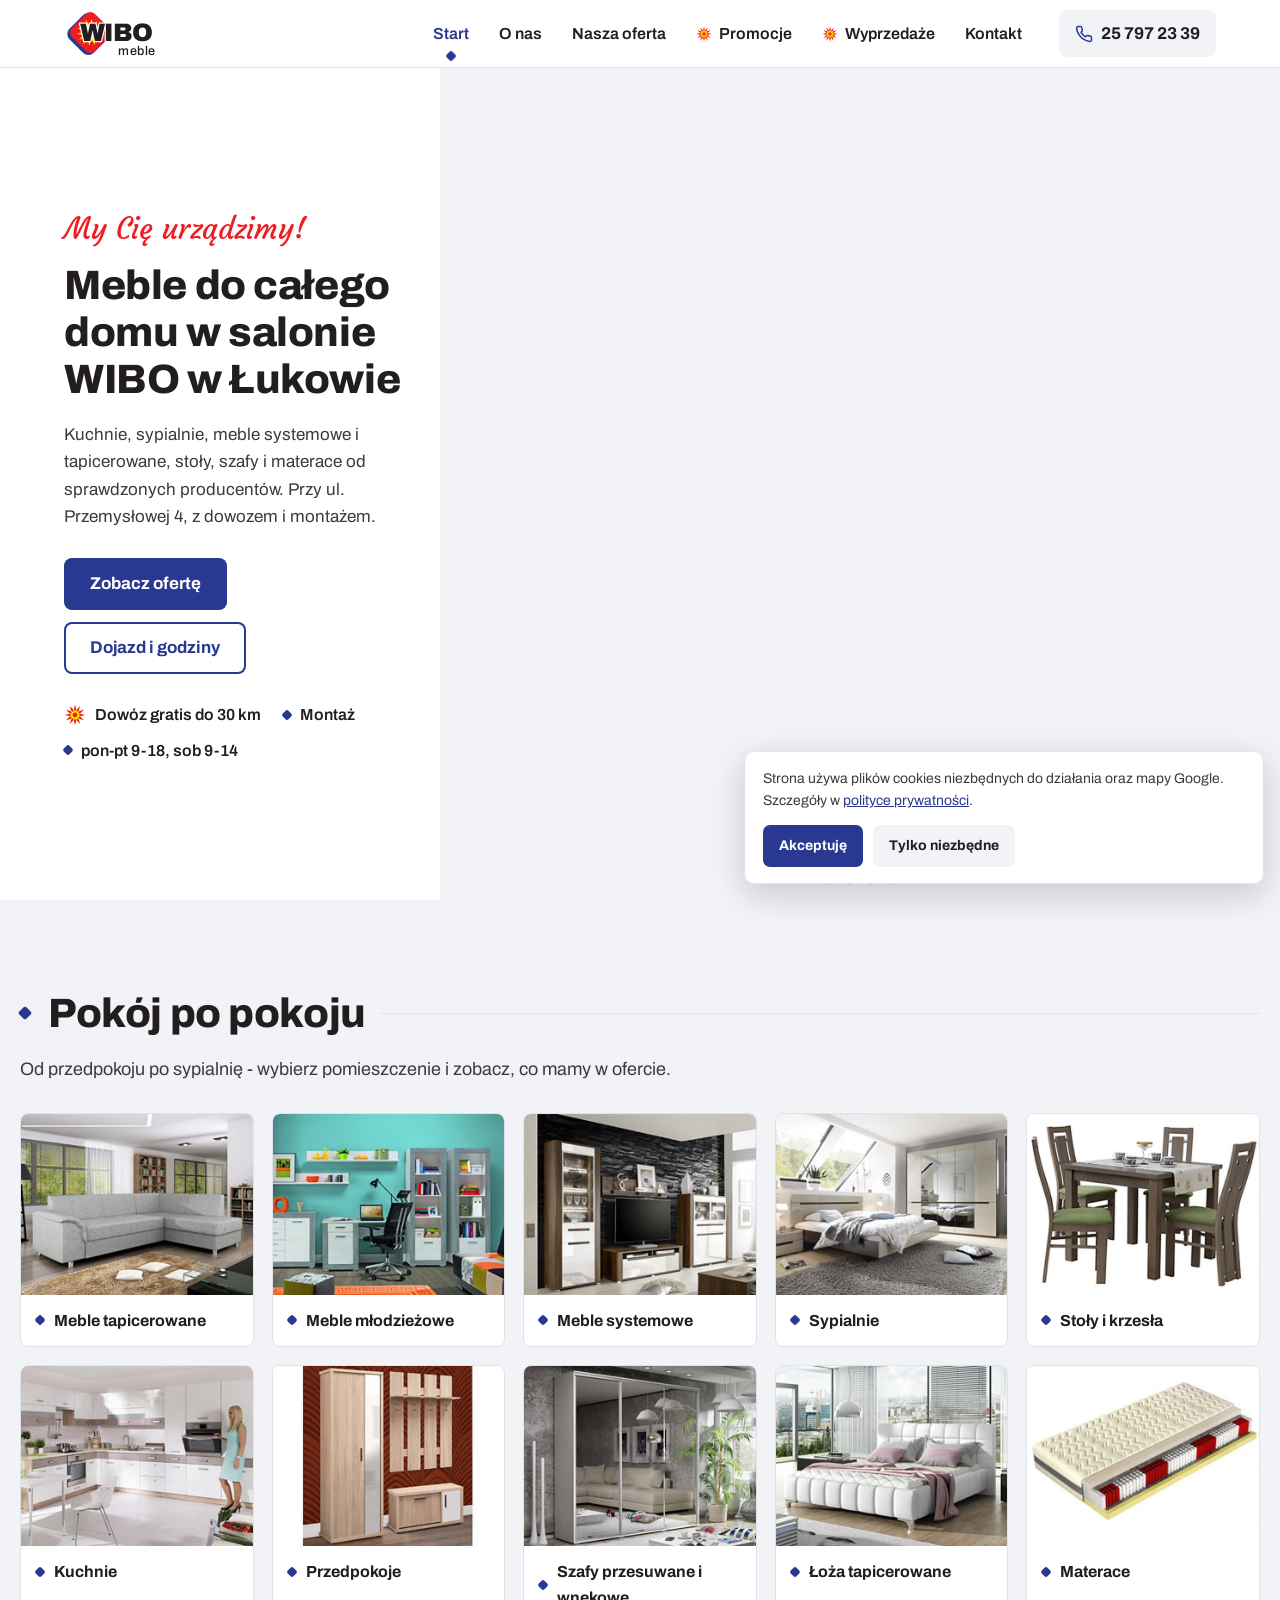
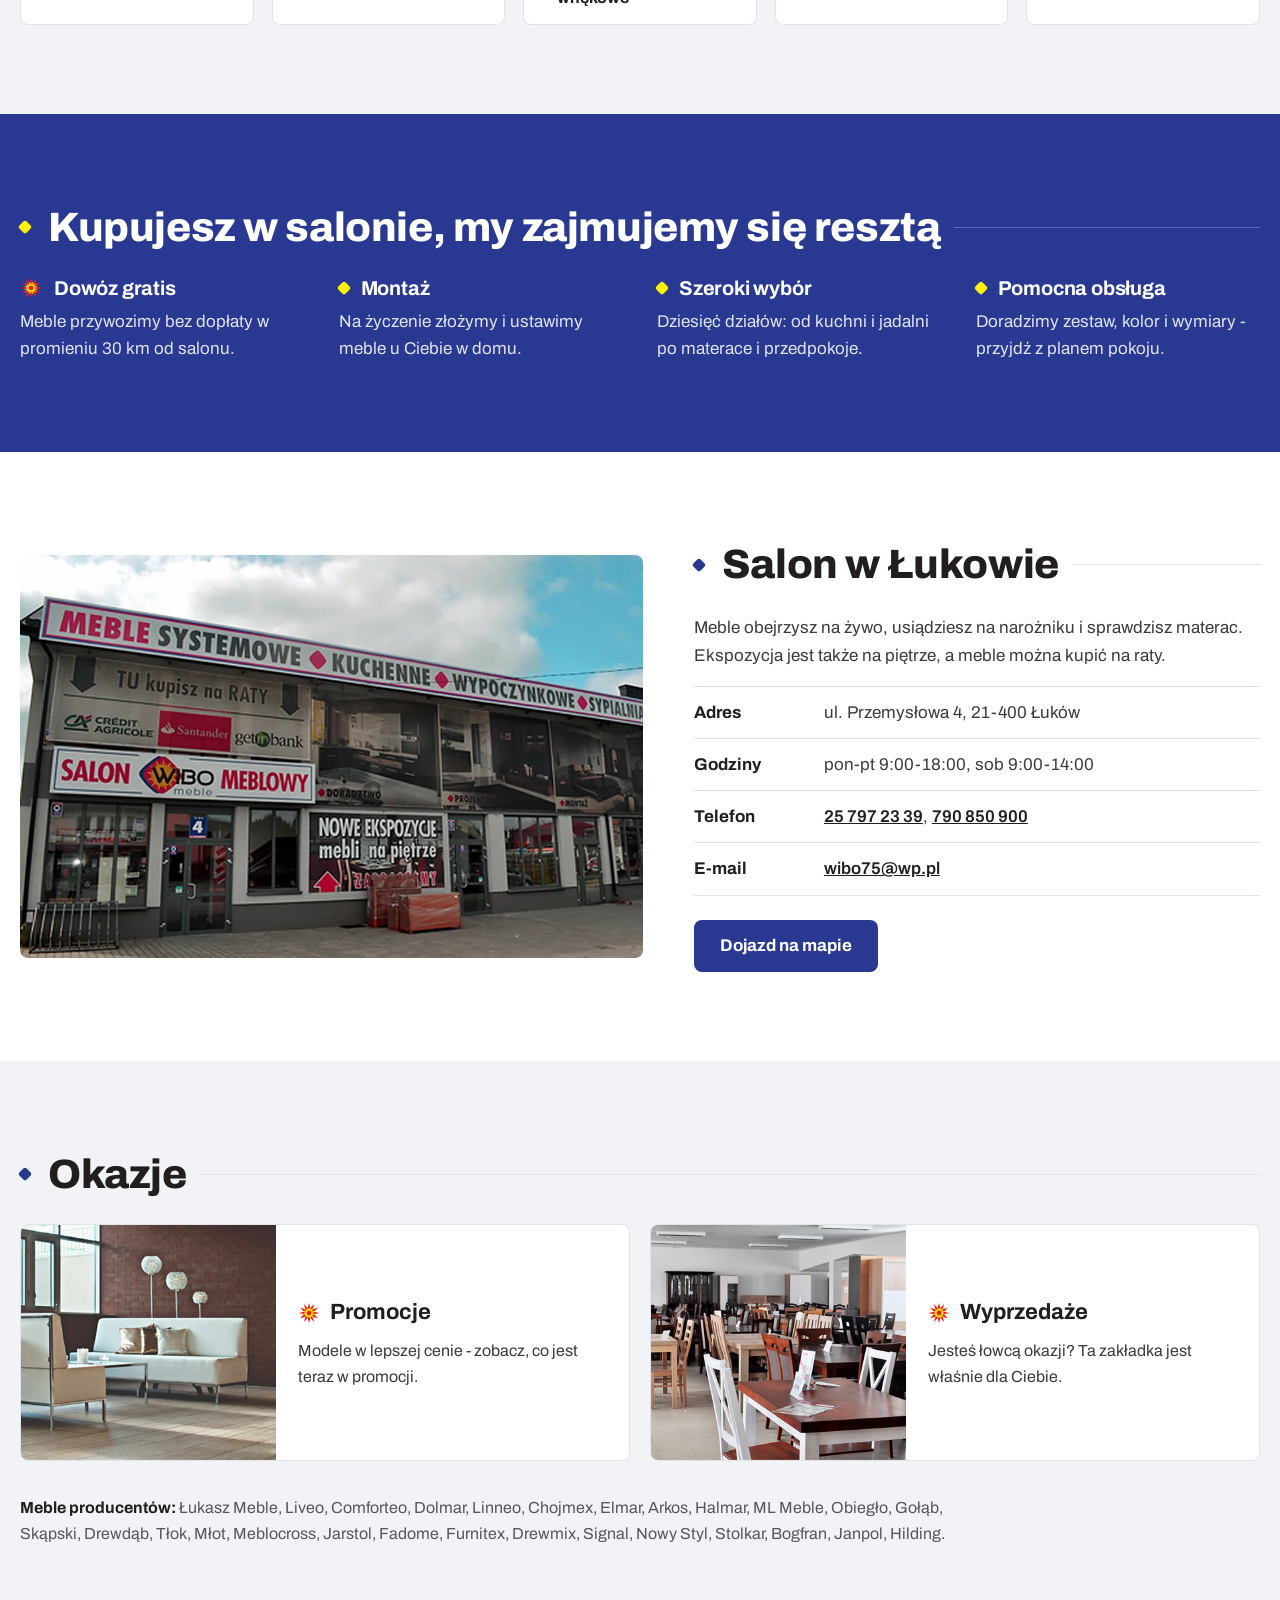
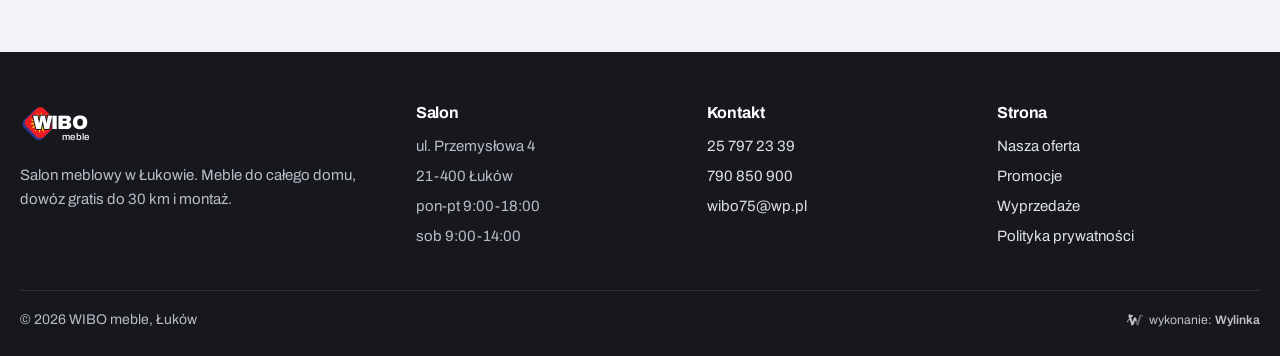
<file: index.html>
<!doctype html>
<html lang="pl"><head><meta charset="utf-8"><meta name="viewport" content="width=device-width,initial-scale=1,viewport-fit=cover">
<title>Meble Łuków - salon meblowy WIBO, ul. Przemysłowa 4</title><meta name="description" content="Salon meblowy WIBO w Łukowie: meble tapicerowane, systemowe, kuchnie, sypialnie, materace. Dowóz gratis do 30 km i montaż."><meta name="robots" content="noindex,nofollow">
<meta name="theme-color" content="#ffffff">
<link rel="icon" href="data:image/svg+xml,&lt;svg xmlns=&quot;http://www.w3.org/2000/svg&quot; viewBox=&quot;0 0 64 64&quot;&gt;&lt;rect x=&quot;12&quot; y=&quot;12&quot; width=&quot;40&quot; height=&quot;40&quot; rx=&quot;8&quot; transform=&quot;rotate(45 32 32)&quot; fill=&quot;%23EE1D23&quot;/&gt;&lt;circle cx=&quot;32&quot; cy=&quot;32&quot; r=&quot;9&quot; fill=&quot;%23FFF100&quot;/&gt;&lt;/svg&gt;">
<link rel="preconnect" href="https://fonts.googleapis.com"><link rel="preconnect" href="https://fonts.gstatic.com" crossorigin>
<link href="https://fonts.googleapis.com/css2?family=Archivo:wght@400;500;600;700;800;900&family=Courgette&display=swap" rel="stylesheet">
<link rel="stylesheet" href="style.css">
<style>
.wylinka-badge{display:inline-flex;align-items:center;gap:.4em;color:inherit;text-decoration:none;font-size:.875em;line-height:1;opacity:.85}
.wylinka-badge:hover,.wylinka-badge:focus-visible{opacity:1}
.wylinka-badge:focus-visible{outline:2px solid currentColor;outline-offset:3px;border-radius:2px}
.wylinka-badge svg{width:18px;height:18px;flex:none;overflow:visible}
.wylinka-badge b{font-weight:600}
.wylinka-badge .wy-old{opacity:.45;transform-origin:40px 30px;transition:transform .32s cubic-bezier(.3,.7,.4,1),opacity .32s ease-out}
.wylinka-badge .wy-pod{opacity:0;transition:opacity .2s ease-out .08s}
.wylinka-badge:hover .wy-old,.wylinka-badge:focus-visible .wy-old{transform:translate(9px,7px) rotate(9deg);opacity:0}
.wylinka-badge:hover .wy-pod,.wylinka-badge:focus-visible .wy-pod{opacity:1}
@media (prefers-reduced-motion:reduce){.wylinka-badge .wy-old,.wylinka-badge .wy-pod{transition:none}.wylinka-badge:hover .wy-old,.wylinka-badge:focus-visible .wy-old{transform:none;opacity:.45}.wylinka-badge:hover .wy-pod,.wylinka-badge:focus-visible .wy-pod{opacity:0}}
</style>
</head><body><header class="hdr"><div class="wrap">
<a class="logo" href="index.html" aria-label="WIBO meble - strona główna"><svg viewBox="0 0 134 64" role="img" aria-label="WIBO meble"><title>WIBO meble</title>
<rect x="9" y="11" width="42" height="42" rx="9" transform="rotate(45 30 32)" fill="#293991"/>
<rect x="12.5" y="10" width="40" height="40" rx="8" transform="rotate(45 32.5 30)" fill="#EE1D23"/>
<polygon points="34.2,13.1 35.2,21.9 41.4,15.5 38.4,23.9 46.8,20.8 40.5,27.1 49.4,27.9 41.0,30.8 48.6,35.4 39.8,34.4 44.7,41.9 37.1,37.1 38.3,46.0 33.6,38.4 30.8,46.9 29.8,38.1 23.6,44.5 26.6,36.1 18.2,39.2 24.5,32.9 15.6,32.1 24.0,29.2 16.4,24.6 25.2,25.6 20.3,18.1 27.9,22.9 26.7,14.0 31.4,21.6" fill="#FFF100"/>
<circle cx="32.5" cy="30" r="6.5" fill="#EE1D23"/>
<text x="20" y="40" font-family="Archivo,Arial,sans-serif" font-weight="900" font-size="31" letter-spacing="-1" fill="#221E1F" stroke="#fff" stroke-width="3" paint-order="stroke" stroke-linejoin="round">WIBO</text>
<text x="67" y="58" font-family="Archivo,Arial,sans-serif" font-weight="500" font-size="15.5" letter-spacing=".5" fill="#221E1F">meble</text>
</svg></a>
<nav class="nav" aria-label="Menu główne"><a href="index.html" aria-current="page">Start</a><a href="o-nas.html">O nas</a><a href="oferta.html">Nasza oferta</a><a href="promocje.html"><svg class="iskra" viewBox="0 0 64 64" aria-hidden="true"><polygon points="32.0,2.0 35.9,17.5 47.0,6.0 42.6,21.4 58.0,17.0 46.5,28.1 62.0,32.0 46.5,35.9 58.0,47.0 42.6,42.6 47.0,58.0 35.9,46.5 32.0,62.0 28.1,46.5 17.0,58.0 21.4,42.6 6.0,47.0 17.5,35.9 2.0,32.0 17.5,28.1 6.0,17.0 21.4,21.4 17.0,6.0 28.1,17.5" fill="#EE1D23"/><polygon points="37.1,12.7 37.0,23.3 46.1,17.8 40.7,27.0 51.3,26.8 42.0,32.0 51.3,37.1 40.7,37.0 46.2,46.1 37.0,40.7 37.2,51.3 32.0,42.0 26.9,51.3 27.0,40.7 17.9,46.2 23.3,37.0 12.7,37.2 22.0,32.0 12.7,26.9 23.3,27.0 17.8,17.9 27.0,23.3 26.8,12.7 32.0,22.0" fill="#FFF100"/><circle cx="32" cy="32" r="7" fill="#EE1D23"/></svg>Promocje</a><a href="wyprzedaze.html"><svg class="iskra" viewBox="0 0 64 64" aria-hidden="true"><polygon points="32.0,2.0 35.9,17.5 47.0,6.0 42.6,21.4 58.0,17.0 46.5,28.1 62.0,32.0 46.5,35.9 58.0,47.0 42.6,42.6 47.0,58.0 35.9,46.5 32.0,62.0 28.1,46.5 17.0,58.0 21.4,42.6 6.0,47.0 17.5,35.9 2.0,32.0 17.5,28.1 6.0,17.0 21.4,21.4 17.0,6.0 28.1,17.5" fill="#EE1D23"/><polygon points="37.1,12.7 37.0,23.3 46.1,17.8 40.7,27.0 51.3,26.8 42.0,32.0 51.3,37.1 40.7,37.0 46.2,46.1 37.0,40.7 37.2,51.3 32.0,42.0 26.9,51.3 27.0,40.7 17.9,46.2 23.3,37.0 12.7,37.2 22.0,32.0 12.7,26.9 23.3,27.0 17.8,17.9 27.0,23.3 26.8,12.7 32.0,22.0" fill="#FFF100"/><circle cx="32" cy="32" r="7" fill="#EE1D23"/></svg>Wyprzedaże</a><a href="kontakt.html">Kontakt</a></nav>
<a class="tel" href="tel:+48257972339"><svg viewBox="0 0 24 24" fill="none" stroke="currentColor" stroke-width="2" stroke-linecap="round" stroke-linejoin="round" aria-hidden="true"><path d="M22 16.9v3a2 2 0 0 1-2.2 2 19.8 19.8 0 0 1-8.6-3.1 19.5 19.5 0 0 1-6-6A19.8 19.8 0 0 1 2.1 4.2 2 2 0 0 1 4.1 2h3a2 2 0 0 1 2 1.7c.1.9.4 1.8.7 2.7a2 2 0 0 1-.5 2.1L8 9.8a16 16 0 0 0 6 6l1.3-1.3a2 2 0 0 1 2.1-.4c.9.3 1.8.6 2.7.7a2 2 0 0 1 1.7 2z"/></svg><span class="num">25 797 23 39</span><span class="sr">Zadzwoń</span></a>
<a class="tel-ik" href="tel:+48257972339" aria-label="Zadzwoń 25 797 23 39"><svg viewBox="0 0 24 24" fill="none" stroke="currentColor" stroke-width="2" stroke-linecap="round" stroke-linejoin="round" aria-hidden="true"><path d="M22 16.9v3a2 2 0 0 1-2.2 2 19.8 19.8 0 0 1-8.6-3.1 19.5 19.5 0 0 1-6-6A19.8 19.8 0 0 1 2.1 4.2 2 2 0 0 1 4.1 2h3a2 2 0 0 1 2 1.7c.1.9.4 1.8.7 2.7a2 2 0 0 1-.5 2.1L8 9.8a16 16 0 0 0 6 6l1.3-1.3a2 2 0 0 1 2.1-.4c.9.3 1.8.6 2.7.7a2 2 0 0 1 1.7 2z"/></svg></a>
<button class="burger" aria-label="Menu" aria-expanded="false" aria-controls="menu-mob"><span></span></button>
</div></header>
<nav class="menu-mob" id="menu-mob" aria-label="Menu"><a href="index.html" aria-current="page"><span class="romb"></span>Start</a><a href="o-nas.html"><span class="romb"></span>O nas</a><a href="oferta.html"><span class="romb"></span>Nasza oferta</a><a href="promocje.html"><span class="romb"></span>Promocje<svg class="iskra" viewBox="0 0 64 64" aria-hidden="true"><polygon points="32.0,2.0 35.9,17.5 47.0,6.0 42.6,21.4 58.0,17.0 46.5,28.1 62.0,32.0 46.5,35.9 58.0,47.0 42.6,42.6 47.0,58.0 35.9,46.5 32.0,62.0 28.1,46.5 17.0,58.0 21.4,42.6 6.0,47.0 17.5,35.9 2.0,32.0 17.5,28.1 6.0,17.0 21.4,21.4 17.0,6.0 28.1,17.5" fill="#EE1D23"/><polygon points="37.1,12.7 37.0,23.3 46.1,17.8 40.7,27.0 51.3,26.8 42.0,32.0 51.3,37.1 40.7,37.0 46.2,46.1 37.0,40.7 37.2,51.3 32.0,42.0 26.9,51.3 27.0,40.7 17.9,46.2 23.3,37.0 12.7,37.2 22.0,32.0 12.7,26.9 23.3,27.0 17.8,17.9 27.0,23.3 26.8,12.7 32.0,22.0" fill="#FFF100"/><circle cx="32" cy="32" r="7" fill="#EE1D23"/></svg></a><a href="wyprzedaze.html"><span class="romb"></span>Wyprzedaże<svg class="iskra" viewBox="0 0 64 64" aria-hidden="true"><polygon points="32.0,2.0 35.9,17.5 47.0,6.0 42.6,21.4 58.0,17.0 46.5,28.1 62.0,32.0 46.5,35.9 58.0,47.0 42.6,42.6 47.0,58.0 35.9,46.5 32.0,62.0 28.1,46.5 17.0,58.0 21.4,42.6 6.0,47.0 17.5,35.9 2.0,32.0 17.5,28.1 6.0,17.0 21.4,21.4 17.0,6.0 28.1,17.5" fill="#EE1D23"/><polygon points="37.1,12.7 37.0,23.3 46.1,17.8 40.7,27.0 51.3,26.8 42.0,32.0 51.3,37.1 40.7,37.0 46.2,46.1 37.0,40.7 37.2,51.3 32.0,42.0 26.9,51.3 27.0,40.7 17.9,46.2 23.3,37.0 12.7,37.2 22.0,32.0 12.7,26.9 23.3,27.0 17.8,17.9 27.0,23.3 26.8,12.7 32.0,22.0" fill="#FFF100"/><circle cx="32" cy="32" r="7" fill="#EE1D23"/></svg></a><a href="kontakt.html"><span class="romb"></span>Kontakt</a>
<p class="kont">Salon WIBO, Łuków, ul. Przemysłowa 4<br>Tel. <a href="tel:+48257972339">25 797 23 39</a>, <a href="tel:+48790850900">790 850 900</a><br>pon-pt 9:00-18:00, sob 9:00-14:00</p></nav>
<main>
<section class="hero">
<div class="hero-txt">
<div>
<p class="dewiza">My Cię urządzimy!</p>
<h1>Meble do całego domu w salonie WIBO w Łukowie</h1>
<p class="lead">Kuchnie, sypialnie, meble systemowe i tapicerowane, stoły, szafy i materace od sprawdzonych producentów. Przy ul. Przemysłowej 4, z dowozem i montażem.</p>
</div>
<div class="hero-cta" data-cta><a class="btn" href="oferta.html">Zobacz ofertę</a><a class="btn btn-jasny" href="kontakt.html">Dojazd i godziny</a></div>
<ul class="fakty"><li><svg class="iskra" viewBox="0 0 64 64" aria-hidden="true"><polygon points="32.0,2.0 35.9,17.5 47.0,6.0 42.6,21.4 58.0,17.0 46.5,28.1 62.0,32.0 46.5,35.9 58.0,47.0 42.6,42.6 47.0,58.0 35.9,46.5 32.0,62.0 28.1,46.5 17.0,58.0 21.4,42.6 6.0,47.0 17.5,35.9 2.0,32.0 17.5,28.1 6.0,17.0 21.4,21.4 17.0,6.0 28.1,17.5" fill="#EE1D23"/><polygon points="37.1,12.7 37.0,23.3 46.1,17.8 40.7,27.0 51.3,26.8 42.0,32.0 51.3,37.1 40.7,37.0 46.2,46.1 37.0,40.7 37.2,51.3 32.0,42.0 26.9,51.3 27.0,40.7 17.9,46.2 23.3,37.0 12.7,37.2 22.0,32.0 12.7,26.9 23.3,27.0 17.8,17.9 27.0,23.3 26.8,12.7 32.0,22.0" fill="#FFF100"/><circle cx="32" cy="32" r="7" fill="#EE1D23"/></svg>Dowóz gratis do 30 km</li><li><i class="romb"></i>Montaż</li><li><i class="romb"></i>pon-pt 9-18, sob 9-14</li></ul>
</div>
<div class="pokaz" aria-roledescription="karuzela" aria-label="Aranżacje z oferty"><div class="pokaz-tor"><figure style="--op:70% 50%"><picture><source media="(max-width:860px)" srcset="img/salon-1-m.webp"><img src="img/salon-1.webp" width="1400" height="875" alt="Salon z meblami systemowymi i szafką RTV" fetchpriority="high"></picture></figure><figure style="--op:35% 50%"><picture><source media="(max-width:860px)" srcset="img/salon-4-m.webp"><img src="img/salon-4.webp" width="1400" height="875" alt="Szary narożnik w jasnym salonie" loading="lazy"></picture></figure><figure style="--op:50% 50%"><picture><source media="(max-width:860px)" srcset="img/salon-3-m.webp"><img src="img/salon-3.webp" width="1400" height="875" alt="Jasna sypialnia z łóżkiem i szafą" loading="lazy"></picture></figure><figure style="--op:100% 50%"><picture><source media="(max-width:860px)" srcset="img/salon-2-m.webp"><img src="img/salon-2.webp" width="1400" height="875" alt="Jasna kuchnia z wysoką zabudową" loading="lazy"></picture></figure></div><div class="kropki"><button aria-label="Zdjęcie 1" aria-current="true"></button><button aria-label="Zdjęcie 2" aria-current="false"></button><button aria-label="Zdjęcie 3" aria-current="false"></button><button aria-label="Zdjęcie 4" aria-current="false"></button></div></div>
</section>

<section class="sek sek-szara" id="pokoje"><div class="wrap">
<div class="sep"><i class="romb"></i><h2>Pokój po pokoju</h2></div>
<p class="wstep">Od przedpokoju po sypialnię - wybierz pomieszczenie i zobacz, co mamy w ofercie.</p>
<div class="pokoje"><a class="pokoj" href="oferta.html#meble-tapicerowane"><img src="img/meble-tapicerowane.webp" width="540" height="420" alt="Meble tapicerowane" loading="lazy" decoding="async"><span><i class="romb"></i>Meble tapicerowane</span></a><a class="pokoj" href="oferta.html#meble-mlodziezowe"><img src="img/meble-mlodziezowe.webp" width="540" height="420" alt="Meble młodzieżowe" loading="lazy" decoding="async"><span><i class="romb"></i>Meble młodzieżowe</span></a><a class="pokoj" href="oferta.html#meble-systemowe"><img src="img/meble-systemowe.webp" width="540" height="420" alt="Meble systemowe" loading="lazy" decoding="async"><span><i class="romb"></i>Meble systemowe</span></a><a class="pokoj" href="oferta.html#sypialnie"><img src="img/sypialnie.webp" width="540" height="420" alt="Sypialnie" loading="lazy" decoding="async"><span><i class="romb"></i>Sypialnie</span></a><a class="pokoj" href="oferta.html#stoly-i-krzesla"><img src="img/stoly-i-krzesla.webp" width="540" height="420" alt="Stoły i krzesła" loading="lazy" decoding="async"><span><i class="romb"></i>Stoły i krzesła</span></a><a class="pokoj" href="oferta.html#kuchnie"><img src="img/kuchnie.webp" width="540" height="420" alt="Kuchnie" loading="lazy" decoding="async"><span><i class="romb"></i>Kuchnie</span></a><a class="pokoj" href="oferta.html#przedpokoje"><img src="img/przedpokoje.webp" width="540" height="420" alt="Przedpokoje" loading="lazy" decoding="async"><span><i class="romb"></i>Przedpokoje</span></a><a class="pokoj" href="oferta.html#szafy-przesuwane-i-wnekowe"><img src="img/szafy.webp" width="540" height="420" alt="Szafy przesuwane i wnękowe" loading="lazy" decoding="async"><span><i class="romb"></i>Szafy przesuwane i wnękowe</span></a><a class="pokoj" href="oferta.html#loza-tapicerowane"><img src="img/loza-tapicerowane.webp" width="540" height="420" alt="Łoża tapicerowane" loading="lazy" decoding="async"><span><i class="romb"></i>Łoża tapicerowane</span></a><a class="pokoj" href="oferta.html#materace"><img src="img/materace.webp" width="540" height="420" alt="Materace" loading="lazy" decoding="async"><span><i class="romb"></i>Materace</span></a></div>
</div></section>

<section class="sek sek-granat"><div class="wrap">
<div class="sep"><i class="romb"></i><h2>Kupujesz w salonie, my zajmujemy się resztą</h2></div>
<div class="atuty">
<div class="atut"><h3><svg class="iskra" viewBox="0 0 64 64" aria-hidden="true"><polygon points="32.0,2.0 35.9,17.5 47.0,6.0 42.6,21.4 58.0,17.0 46.5,28.1 62.0,32.0 46.5,35.9 58.0,47.0 42.6,42.6 47.0,58.0 35.9,46.5 32.0,62.0 28.1,46.5 17.0,58.0 21.4,42.6 6.0,47.0 17.5,35.9 2.0,32.0 17.5,28.1 6.0,17.0 21.4,21.4 17.0,6.0 28.1,17.5" fill="#EE1D23"/><polygon points="37.1,12.7 37.0,23.3 46.1,17.8 40.7,27.0 51.3,26.8 42.0,32.0 51.3,37.1 40.7,37.0 46.2,46.1 37.0,40.7 37.2,51.3 32.0,42.0 26.9,51.3 27.0,40.7 17.9,46.2 23.3,37.0 12.7,37.2 22.0,32.0 12.7,26.9 23.3,27.0 17.8,17.9 27.0,23.3 26.8,12.7 32.0,22.0" fill="#FFF100"/><circle cx="32" cy="32" r="7" fill="#EE1D23"/></svg>Dowóz gratis</h3><p>Meble przywozimy bez dopłaty w promieniu 30 km od salonu.</p></div>
<div class="atut"><h3><i class="romb"></i>Montaż</h3><p>Na życzenie złożymy i ustawimy meble u Ciebie w domu.</p></div>
<div class="atut"><h3><i class="romb"></i>Szeroki wybór</h3><p>Dziesięć działów: od kuchni i jadalni po materace i przedpokoje.</p></div>
<div class="atut"><h3><i class="romb"></i>Pomocna obsługa</h3><p>Doradzimy zestaw, kolor i wymiary - przyjdź z planem pokoju.</p></div>
</div>
</div></section>

<section class="sek"><div class="wrap salon">
<img src="img/salon-wibo.webp" width="960" height="620" alt="Salon meblowy WIBO przy ul. Przemysłowej 4 w Łukowie" loading="lazy" decoding="async">
<div>
<div class="sep"><i class="romb"></i><h2>Salon w Łukowie</h2></div>
<p>Meble obejrzysz na żywo, usiądziesz na narożniku i sprawdzisz materac. Ekspozycja jest także na piętrze, a meble można kupić na raty.</p>
<ul class="dane">
<li><b>Adres</b><span>ul. Przemysłowa 4, 21-400 Łuków</span></li>
<li><b>Godziny</b><span>pon-pt 9:00-18:00, sob 9:00-14:00</span></li>
<li><b>Telefon</b><span><a href="tel:+48257972339">25 797 23 39</a>, <a href="tel:+48790850900">790 850 900</a></span></li>
<li><b>E-mail</b><span><a href="mailto:wibo75@wp.pl">wibo75@wp.pl</a></span></li>
</ul>
<a class="btn" href="kontakt.html">Dojazd na mapie</a>
</div>
</div></section>

<section class="sek sek-szara"><div class="wrap">
<div class="sep"><i class="romb"></i><h2>Okazje</h2></div>
<div class="okazje">
<a class="okazja" href="promocje.html"><img src="img/wypoczynek-biala.webp" width="760" height="700" alt="Biały zestaw wypoczynkowy" loading="lazy" decoding="async"><div><strong><svg class="iskra" viewBox="0 0 64 64" aria-hidden="true"><polygon points="32.0,2.0 35.9,17.5 47.0,6.0 42.6,21.4 58.0,17.0 46.5,28.1 62.0,32.0 46.5,35.9 58.0,47.0 42.6,42.6 47.0,58.0 35.9,46.5 32.0,62.0 28.1,46.5 17.0,58.0 21.4,42.6 6.0,47.0 17.5,35.9 2.0,32.0 17.5,28.1 6.0,17.0 21.4,21.4 17.0,6.0 28.1,17.5" fill="#EE1D23"/><polygon points="37.1,12.7 37.0,23.3 46.1,17.8 40.7,27.0 51.3,26.8 42.0,32.0 51.3,37.1 40.7,37.0 46.2,46.1 37.0,40.7 37.2,51.3 32.0,42.0 26.9,51.3 27.0,40.7 17.9,46.2 23.3,37.0 12.7,37.2 22.0,32.0 12.7,26.9 23.3,27.0 17.8,17.9 27.0,23.3 26.8,12.7 32.0,22.0" fill="#FFF100"/><circle cx="32" cy="32" r="7" fill="#EE1D23"/></svg>Promocje</strong><span>Modele w lepszej cenie - zobacz, co jest teraz w promocji.</span></div></a>
<a class="okazja" href="wyprzedaze.html"><img src="img/jadalnie.webp" width="760" height="700" alt="Stoły i krzesła do jadalni" loading="lazy" decoding="async"><div><strong><svg class="iskra" viewBox="0 0 64 64" aria-hidden="true"><polygon points="32.0,2.0 35.9,17.5 47.0,6.0 42.6,21.4 58.0,17.0 46.5,28.1 62.0,32.0 46.5,35.9 58.0,47.0 42.6,42.6 47.0,58.0 35.9,46.5 32.0,62.0 28.1,46.5 17.0,58.0 21.4,42.6 6.0,47.0 17.5,35.9 2.0,32.0 17.5,28.1 6.0,17.0 21.4,21.4 17.0,6.0 28.1,17.5" fill="#EE1D23"/><polygon points="37.1,12.7 37.0,23.3 46.1,17.8 40.7,27.0 51.3,26.8 42.0,32.0 51.3,37.1 40.7,37.0 46.2,46.1 37.0,40.7 37.2,51.3 32.0,42.0 26.9,51.3 27.0,40.7 17.9,46.2 23.3,37.0 12.7,37.2 22.0,32.0 12.7,26.9 23.3,27.0 17.8,17.9 27.0,23.3 26.8,12.7 32.0,22.0" fill="#FFF100"/><circle cx="32" cy="32" r="7" fill="#EE1D23"/></svg>Wyprzedaże</strong><span>Jesteś łowcą okazji? Ta zakładka jest właśnie dla Ciebie.</span></div></a>
</div>
<p class="producenci" style="margin-top:34px"><b>Meble producentów:</b> Łukasz Meble, Liveo, Comforteo, Dolmar, Linneo, Chojmex, Elmar, Arkos, Halmar, ML Meble, Obiegło, Gołąb, Skąpski, Drewdąb, Tłok, Młot, Meblocross, Jarstol, Fadome, Furnitex, Drewmix, Signal, Nowy Styl, Stolkar, Bogfran, Janpol, Hilding.</p>
</div></section>
</main>
<footer class="stopka"><div class="wrap">
<div><div class="logo-st"><svg viewBox="0 0 134 64" role="img" aria-label="WIBO meble"><title>WIBO meble</title>
<rect x="9" y="11" width="42" height="42" rx="9" transform="rotate(45 30 32)" fill="#293991"/>
<rect x="12.5" y="10" width="40" height="40" rx="8" transform="rotate(45 32.5 30)" fill="#EE1D23"/>
<polygon points="34.2,13.1 35.2,21.9 41.4,15.5 38.4,23.9 46.8,20.8 40.5,27.1 49.4,27.9 41.0,30.8 48.6,35.4 39.8,34.4 44.7,41.9 37.1,37.1 38.3,46.0 33.6,38.4 30.8,46.9 29.8,38.1 23.6,44.5 26.6,36.1 18.2,39.2 24.5,32.9 15.6,32.1 24.0,29.2 16.4,24.6 25.2,25.6 20.3,18.1 27.9,22.9 26.7,14.0 31.4,21.6" fill="#FFF100"/>
<circle cx="32.5" cy="30" r="6.5" fill="#EE1D23"/>
<text x="20" y="40" font-family="Archivo,Arial,sans-serif" font-weight="900" font-size="31" letter-spacing="-1" fill="#ffffff" stroke="#16181d" stroke-width="3" paint-order="stroke" stroke-linejoin="round">WIBO</text>
<text x="67" y="58" font-family="Archivo,Arial,sans-serif" font-weight="500" font-size="15.5" letter-spacing=".5" fill="#ffffff">meble</text>
</svg></div><p>Salon meblowy w Łukowie. Meble do całego domu, dowóz gratis do 30 km i montaż.</p></div>
<div><h3>Salon</h3><ul><li>ul. Przemysłowa 4</li><li>21-400 Łuków</li><li>pon-pt 9:00-18:00</li><li>sob 9:00-14:00</li></ul></div>
<div><h3>Kontakt</h3><ul><li><a href="tel:+48257972339">25 797 23 39</a></li><li><a href="tel:+48790850900">790 850 900</a></li><li><a href="mailto:wibo75@wp.pl">wibo75@wp.pl</a></li></ul></div>
<div><h3>Strona</h3><ul><li><a href="oferta.html">Nasza oferta</a></li><li><a href="promocje.html">Promocje</a></li><li><a href="wyprzedaze.html">Wyprzedaże</a></li><li><a href="polityka-prywatnosci.html">Polityka prywatności</a></li></ul></div>
<div class="stopka-dol"><span>&copy; <span data-rok>2026</span> WIBO meble, Łuków</span><a class="wylinka-badge" href="https://wylinka.pl/?utm_source=wibomeble.pl&amp;utm_medium=stopka&amp;utm_campaign=wykonanie" rel="noopener" title="Strona wykonana przez Wylinka"><svg viewBox="0 0 64 64" aria-hidden="true" focusable="false" fill="currentColor"><path d="M9.8 22.8l-1.2-7.9 2.2-3.7 15.5 4.6-.5 1.5-7.2 5.5 4.7 15.6 5-15.6 7 0 4.1 12.7-4.2-.9-2.6 1.8-.8-2.2-5.3 15.6-4.3 0 .4 .2-2.1 2.8-1.3-1.1 1.1-1.4-3.1 .2-.1-1.7 2.2-.1-5.7-16.5-4.8 .6-.8 3.1 0 .5-.3 .5 .8 2.2-1.6 .5-.4-1.3-.8 1.6-1.5-.8 .8-1.6-1.4 .6-.6-1.6 2.3-.8 .2-.4 1.3-4.8 5.9-.8-2.4-6.9zM15.2 13.7l-.1-.4-.4 .8-.1 .8 .1 1 .1 .4 .3 .7 .3-.9 .1-.7 0-.8z"/><path class="wy-pod" d="M37.1 49.8l-4.5-13.3 2.6-1.8 4.2 .9 .9 2.8 3-9.7 0-.5 .1-.8 3.2-8.4 .5-1 .6-1 .9-1.1 1.3-1 1.1-.7 1.4-.5 1.4-.3 .7 0 .9 0 1.2 .3 1.4 .6 .8 .5 .7 .7 .6 .7 .5 .9 .3 .9 .1 .9 0 .8-.2 .9-.5 .9-.5 .6-.7 .5-.7 .3-.1-.1 0-.1 .5-.5 .3-.7 .2-.5 0-.6-.1-.6-.3-.7-.4-.5-.4-.4-.5-.3-.6-.3-.7 0-.7 .1-.6 .1-.5 .4-.5 .5-.3 .5-.2 .7-.1 1.5-1.4 5.1-.8 3.3-.3 .7-.5 .7-6 17.5 1.9 .1-.1 1.7-3.1-.2 1.1 1.4-1.3 1.1-2.1-2.8 .4-.2z"/><path class="wy-old" d="M40.8 50l.4-.2-4.1 0-4.2-12.5 2.5-1.7 4.3 .9 .6 1.9 .6-1.6 0-.3 2.4-7.8 0-.5 .1-.8 3.2-8.4 .4-.8 .6-.9 .9-1.2 .9-.9 1.3-.8 1.4-.6 1.2-.3 1.4-.1 1.3 .1 .6 .2 .8 .3 1.1 .6 .9 .7 .7 .9 .5 .9 .3 .9 .1 1.1-.1 .9-.3 .9-.4 .7-.6 .7-.6 .4-.6 .2-.1-.1 0-.1 .5-.5 .3-.7 .2-.5 0-.5-.1-.6-.2-.6-.3-.5-.4-.5-.5-.3-.6-.3-.7-.1-.6 0-.6 .1-.6 .3-.6 .5-.3 .4-.2 .5-.1 .5-.1 1.5-1.4 5.1-.8 3.3-.3 .7-.5 .7-6 17.5 1.9 .1-.1 1.7-3.1-.2 1.1 1.4-1.3 1.1zM49.6 17.1l.6 1.7-1.5 1.9 .4 .4 1.8-2.1-.7-2.1zM48.1 28.3l.5 1.8-1.7 1.8 .4 .4 1.9-2-.6-2.2zM37.9 41.7l1.7-1.5-.4-.4-1.7 1.4zM42.6 38.7l-1.5 2.8 1.1 2-1.3 2.6 .5 .2 1.5-2.8-1.1-2 1.4-2.5z"/></svg><span>wykonanie: <b>Wylinka</b></span></a></div>
</div></footer>
<div class="mob"><a class="btn btn-jasny" href="tel:+48257972339">Zadzwoń</a><a class="btn" href="kontakt.html#zapytanie">Zapytaj o meble</a></div>
<div class="lb" role="dialog" aria-modal="true" aria-label="Powiększone zdjęcie"><img alt=""><button class="zamk" aria-label="Zamknij"><svg viewBox="0 0 24 24" fill="none" stroke="currentColor" stroke-width="2.4" stroke-linecap="round"><path d="M6 6l12 12M18 6L6 18"/></svg></button><button class="l" aria-label="Poprzednie"><svg viewBox="0 0 24 24" fill="none" stroke="currentColor" stroke-width="2.4" stroke-linecap="round"><path d="M15 5l-7 7 7 7"/></svg></button><button class="p" aria-label="Następne"><svg viewBox="0 0 24 24" fill="none" stroke="currentColor" stroke-width="2.4" stroke-linecap="round"><path d="M9 5l7 7-7 7"/></svg></button><p class="opis"></p></div>
<div class="ciastka" role="dialog" aria-label="Pliki cookies"><p>Strona używa plików cookies niezbędnych do działania oraz mapy Google. Szczegóły w <a href="polityka-prywatnosci.html">polityce prywatności</a>.</p><div><button data-z="wszystkie">Akceptuję</button><button class="drugi" data-z="niezbedne">Tylko niezbędne</button></div></div>
<script src="app.js" defer></script>
</body></html>
</file>
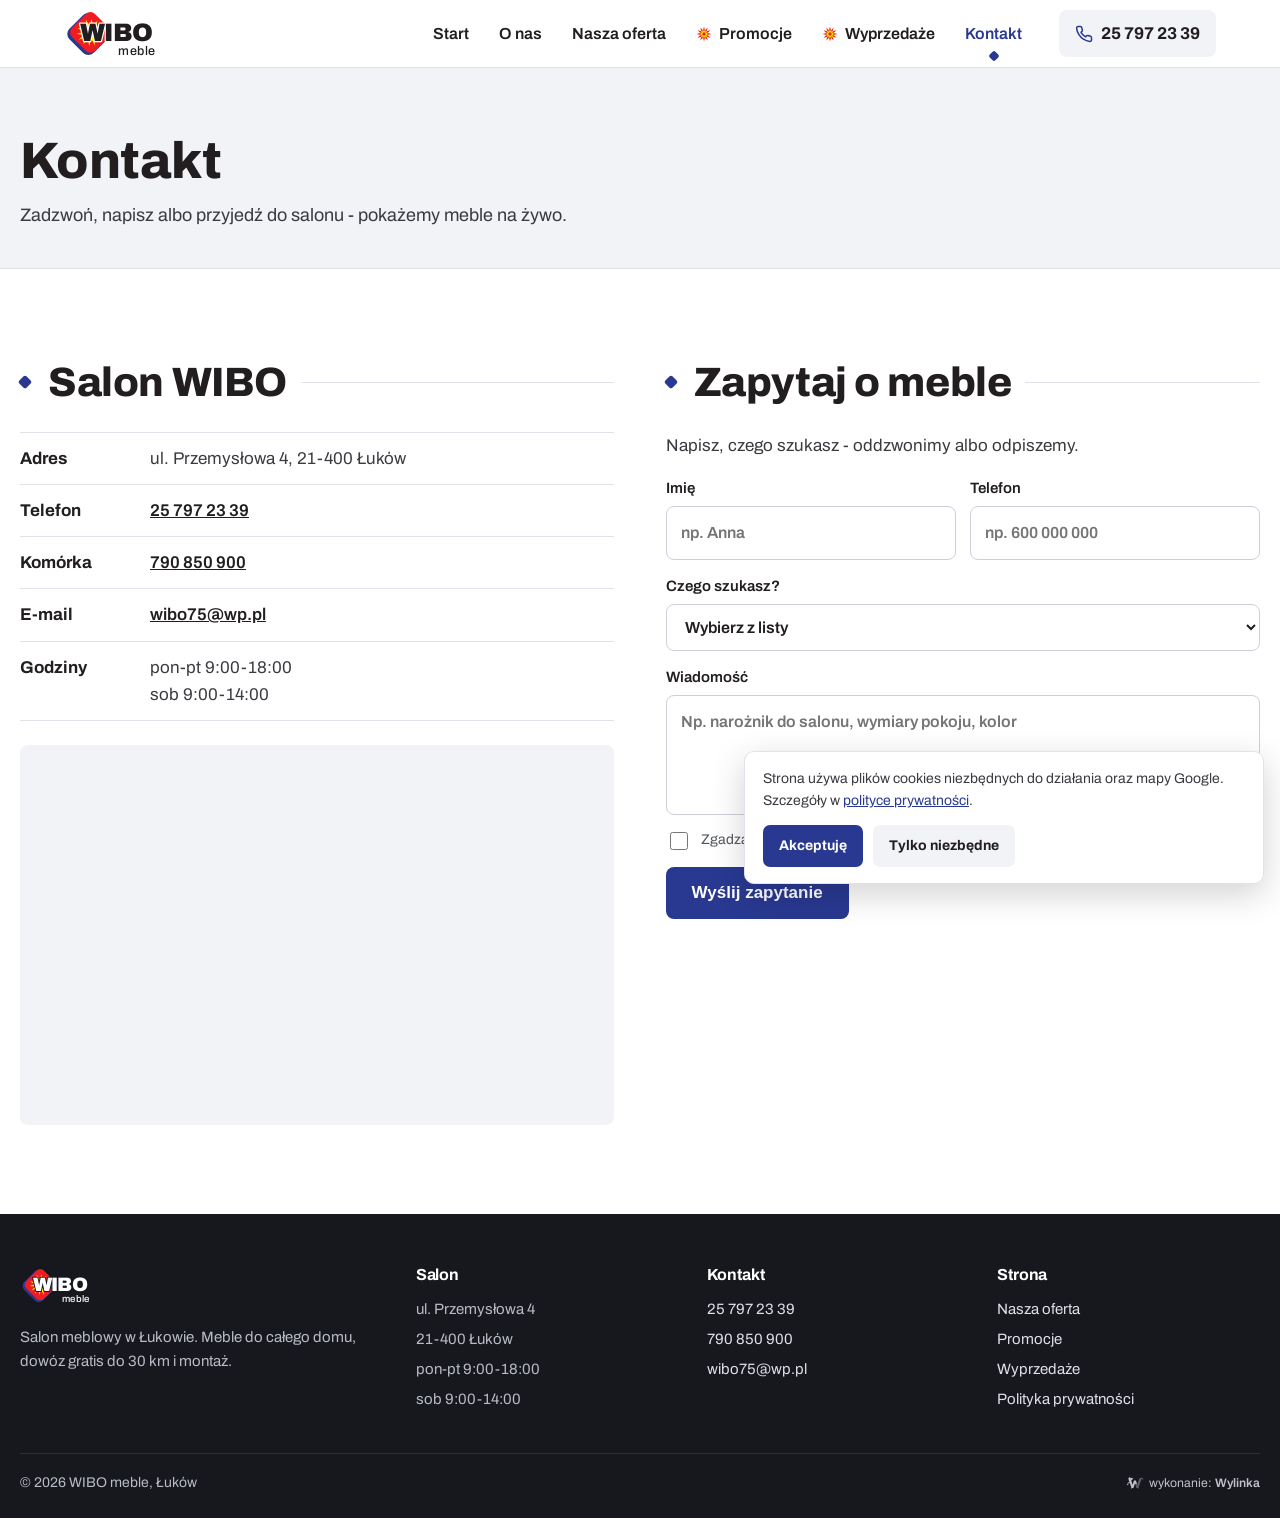
<file: kontakt.html>
<!doctype html>
<html lang="pl"><head><meta charset="utf-8"><meta name="viewport" content="width=device-width,initial-scale=1,viewport-fit=cover">
<title>Kontakt - salon meblowy WIBO, Łuków, ul. Przemysłowa 4</title><meta name="description" content="Meble WIBO kontakt: Łuków, ul. Przemysłowa 4, tel. 25 797 23 39, 790 850 900, wibo75@wp.pl. Pon-pt 9:00-18:00, sob 9:00-14:00."><meta name="robots" content="noindex,nofollow">
<meta name="theme-color" content="#ffffff">
<link rel="icon" href="data:image/svg+xml,&lt;svg xmlns=&quot;http://www.w3.org/2000/svg&quot; viewBox=&quot;0 0 64 64&quot;&gt;&lt;rect x=&quot;12&quot; y=&quot;12&quot; width=&quot;40&quot; height=&quot;40&quot; rx=&quot;8&quot; transform=&quot;rotate(45 32 32)&quot; fill=&quot;%23EE1D23&quot;/&gt;&lt;circle cx=&quot;32&quot; cy=&quot;32&quot; r=&quot;9&quot; fill=&quot;%23FFF100&quot;/&gt;&lt;/svg&gt;">
<link rel="preconnect" href="https://fonts.googleapis.com"><link rel="preconnect" href="https://fonts.gstatic.com" crossorigin>
<link href="https://fonts.googleapis.com/css2?family=Archivo:wght@400;500;600;700;800;900&family=Courgette&display=swap" rel="stylesheet">
<link rel="stylesheet" href="style.css">
<style>
.wylinka-badge{display:inline-flex;align-items:center;gap:.4em;color:inherit;text-decoration:none;font-size:.875em;line-height:1;opacity:.85}
.wylinka-badge:hover,.wylinka-badge:focus-visible{opacity:1}
.wylinka-badge:focus-visible{outline:2px solid currentColor;outline-offset:3px;border-radius:2px}
.wylinka-badge svg{width:18px;height:18px;flex:none;overflow:visible}
.wylinka-badge b{font-weight:600}
.wylinka-badge .wy-old{opacity:.45;transform-origin:40px 30px;transition:transform .32s cubic-bezier(.3,.7,.4,1),opacity .32s ease-out}
.wylinka-badge .wy-pod{opacity:0;transition:opacity .2s ease-out .08s}
.wylinka-badge:hover .wy-old,.wylinka-badge:focus-visible .wy-old{transform:translate(9px,7px) rotate(9deg);opacity:0}
.wylinka-badge:hover .wy-pod,.wylinka-badge:focus-visible .wy-pod{opacity:1}
@media (prefers-reduced-motion:reduce){.wylinka-badge .wy-old,.wylinka-badge .wy-pod{transition:none}.wylinka-badge:hover .wy-old,.wylinka-badge:focus-visible .wy-old{transform:none;opacity:.45}.wylinka-badge:hover .wy-pod,.wylinka-badge:focus-visible .wy-pod{opacity:0}}
</style>
</head><body><header class="hdr"><div class="wrap">
<a class="logo" href="index.html" aria-label="WIBO meble - strona główna"><svg viewBox="0 0 134 64" role="img" aria-label="WIBO meble"><title>WIBO meble</title>
<rect x="9" y="11" width="42" height="42" rx="9" transform="rotate(45 30 32)" fill="#293991"/>
<rect x="12.5" y="10" width="40" height="40" rx="8" transform="rotate(45 32.5 30)" fill="#EE1D23"/>
<polygon points="34.2,13.1 35.2,21.9 41.4,15.5 38.4,23.9 46.8,20.8 40.5,27.1 49.4,27.9 41.0,30.8 48.6,35.4 39.8,34.4 44.7,41.9 37.1,37.1 38.3,46.0 33.6,38.4 30.8,46.9 29.8,38.1 23.6,44.5 26.6,36.1 18.2,39.2 24.5,32.9 15.6,32.1 24.0,29.2 16.4,24.6 25.2,25.6 20.3,18.1 27.9,22.9 26.7,14.0 31.4,21.6" fill="#FFF100"/>
<circle cx="32.5" cy="30" r="6.5" fill="#EE1D23"/>
<text x="20" y="40" font-family="Archivo,Arial,sans-serif" font-weight="900" font-size="31" letter-spacing="-1" fill="#221E1F" stroke="#fff" stroke-width="3" paint-order="stroke" stroke-linejoin="round">WIBO</text>
<text x="67" y="58" font-family="Archivo,Arial,sans-serif" font-weight="500" font-size="15.5" letter-spacing=".5" fill="#221E1F">meble</text>
</svg></a>
<nav class="nav" aria-label="Menu główne"><a href="index.html">Start</a><a href="o-nas.html">O nas</a><a href="oferta.html">Nasza oferta</a><a href="promocje.html"><svg class="iskra" viewBox="0 0 64 64" aria-hidden="true"><polygon points="32.0,2.0 35.9,17.5 47.0,6.0 42.6,21.4 58.0,17.0 46.5,28.1 62.0,32.0 46.5,35.9 58.0,47.0 42.6,42.6 47.0,58.0 35.9,46.5 32.0,62.0 28.1,46.5 17.0,58.0 21.4,42.6 6.0,47.0 17.5,35.9 2.0,32.0 17.5,28.1 6.0,17.0 21.4,21.4 17.0,6.0 28.1,17.5" fill="#EE1D23"/><polygon points="37.1,12.7 37.0,23.3 46.1,17.8 40.7,27.0 51.3,26.8 42.0,32.0 51.3,37.1 40.7,37.0 46.2,46.1 37.0,40.7 37.2,51.3 32.0,42.0 26.9,51.3 27.0,40.7 17.9,46.2 23.3,37.0 12.7,37.2 22.0,32.0 12.7,26.9 23.3,27.0 17.8,17.9 27.0,23.3 26.8,12.7 32.0,22.0" fill="#FFF100"/><circle cx="32" cy="32" r="7" fill="#EE1D23"/></svg>Promocje</a><a href="wyprzedaze.html"><svg class="iskra" viewBox="0 0 64 64" aria-hidden="true"><polygon points="32.0,2.0 35.9,17.5 47.0,6.0 42.6,21.4 58.0,17.0 46.5,28.1 62.0,32.0 46.5,35.9 58.0,47.0 42.6,42.6 47.0,58.0 35.9,46.5 32.0,62.0 28.1,46.5 17.0,58.0 21.4,42.6 6.0,47.0 17.5,35.9 2.0,32.0 17.5,28.1 6.0,17.0 21.4,21.4 17.0,6.0 28.1,17.5" fill="#EE1D23"/><polygon points="37.1,12.7 37.0,23.3 46.1,17.8 40.7,27.0 51.3,26.8 42.0,32.0 51.3,37.1 40.7,37.0 46.2,46.1 37.0,40.7 37.2,51.3 32.0,42.0 26.9,51.3 27.0,40.7 17.9,46.2 23.3,37.0 12.7,37.2 22.0,32.0 12.7,26.9 23.3,27.0 17.8,17.9 27.0,23.3 26.8,12.7 32.0,22.0" fill="#FFF100"/><circle cx="32" cy="32" r="7" fill="#EE1D23"/></svg>Wyprzedaże</a><a href="kontakt.html" aria-current="page">Kontakt</a></nav>
<a class="tel" href="tel:+48257972339"><svg viewBox="0 0 24 24" fill="none" stroke="currentColor" stroke-width="2" stroke-linecap="round" stroke-linejoin="round" aria-hidden="true"><path d="M22 16.9v3a2 2 0 0 1-2.2 2 19.8 19.8 0 0 1-8.6-3.1 19.5 19.5 0 0 1-6-6A19.8 19.8 0 0 1 2.1 4.2 2 2 0 0 1 4.1 2h3a2 2 0 0 1 2 1.7c.1.9.4 1.8.7 2.7a2 2 0 0 1-.5 2.1L8 9.8a16 16 0 0 0 6 6l1.3-1.3a2 2 0 0 1 2.1-.4c.9.3 1.8.6 2.7.7a2 2 0 0 1 1.7 2z"/></svg><span class="num">25 797 23 39</span><span class="sr">Zadzwoń</span></a>
<a class="tel-ik" href="tel:+48257972339" aria-label="Zadzwoń 25 797 23 39"><svg viewBox="0 0 24 24" fill="none" stroke="currentColor" stroke-width="2" stroke-linecap="round" stroke-linejoin="round" aria-hidden="true"><path d="M22 16.9v3a2 2 0 0 1-2.2 2 19.8 19.8 0 0 1-8.6-3.1 19.5 19.5 0 0 1-6-6A19.8 19.8 0 0 1 2.1 4.2 2 2 0 0 1 4.1 2h3a2 2 0 0 1 2 1.7c.1.9.4 1.8.7 2.7a2 2 0 0 1-.5 2.1L8 9.8a16 16 0 0 0 6 6l1.3-1.3a2 2 0 0 1 2.1-.4c.9.3 1.8.6 2.7.7a2 2 0 0 1 1.7 2z"/></svg></a>
<button class="burger" aria-label="Menu" aria-expanded="false" aria-controls="menu-mob"><span></span></button>
</div></header>
<nav class="menu-mob" id="menu-mob" aria-label="Menu"><a href="index.html"><span class="romb"></span>Start</a><a href="o-nas.html"><span class="romb"></span>O nas</a><a href="oferta.html"><span class="romb"></span>Nasza oferta</a><a href="promocje.html"><span class="romb"></span>Promocje<svg class="iskra" viewBox="0 0 64 64" aria-hidden="true"><polygon points="32.0,2.0 35.9,17.5 47.0,6.0 42.6,21.4 58.0,17.0 46.5,28.1 62.0,32.0 46.5,35.9 58.0,47.0 42.6,42.6 47.0,58.0 35.9,46.5 32.0,62.0 28.1,46.5 17.0,58.0 21.4,42.6 6.0,47.0 17.5,35.9 2.0,32.0 17.5,28.1 6.0,17.0 21.4,21.4 17.0,6.0 28.1,17.5" fill="#EE1D23"/><polygon points="37.1,12.7 37.0,23.3 46.1,17.8 40.7,27.0 51.3,26.8 42.0,32.0 51.3,37.1 40.7,37.0 46.2,46.1 37.0,40.7 37.2,51.3 32.0,42.0 26.9,51.3 27.0,40.7 17.9,46.2 23.3,37.0 12.7,37.2 22.0,32.0 12.7,26.9 23.3,27.0 17.8,17.9 27.0,23.3 26.8,12.7 32.0,22.0" fill="#FFF100"/><circle cx="32" cy="32" r="7" fill="#EE1D23"/></svg></a><a href="wyprzedaze.html"><span class="romb"></span>Wyprzedaże<svg class="iskra" viewBox="0 0 64 64" aria-hidden="true"><polygon points="32.0,2.0 35.9,17.5 47.0,6.0 42.6,21.4 58.0,17.0 46.5,28.1 62.0,32.0 46.5,35.9 58.0,47.0 42.6,42.6 47.0,58.0 35.9,46.5 32.0,62.0 28.1,46.5 17.0,58.0 21.4,42.6 6.0,47.0 17.5,35.9 2.0,32.0 17.5,28.1 6.0,17.0 21.4,21.4 17.0,6.0 28.1,17.5" fill="#EE1D23"/><polygon points="37.1,12.7 37.0,23.3 46.1,17.8 40.7,27.0 51.3,26.8 42.0,32.0 51.3,37.1 40.7,37.0 46.2,46.1 37.0,40.7 37.2,51.3 32.0,42.0 26.9,51.3 27.0,40.7 17.9,46.2 23.3,37.0 12.7,37.2 22.0,32.0 12.7,26.9 23.3,27.0 17.8,17.9 27.0,23.3 26.8,12.7 32.0,22.0" fill="#FFF100"/><circle cx="32" cy="32" r="7" fill="#EE1D23"/></svg></a><a href="kontakt.html" aria-current="page"><span class="romb"></span>Kontakt</a>
<p class="kont">Salon WIBO, Łuków, ul. Przemysłowa 4<br>Tel. <a href="tel:+48257972339">25 797 23 39</a>, <a href="tel:+48790850900">790 850 900</a><br>pon-pt 9:00-18:00, sob 9:00-14:00</p></nav>
<main>
<section class="pod-gl"><div class="wrap">
<h1>Kontakt</h1>
<p>Zadzwoń, napisz albo przyjedź do salonu - pokażemy meble na żywo.</p>
</div></section>
<section class="sek"><div class="wrap dwie">
<div>
<div class="sep"><i class="romb"></i><h2>Salon WIBO</h2></div>
<ul class="dane">
<li><b>Adres</b><span>ul. Przemysłowa 4, 21-400 Łuków</span></li>
<li><b>Telefon</b><span><a href="tel:+48257972339">25 797 23 39</a></span></li>
<li><b>Komórka</b><span><a href="tel:+48790850900">790 850 900</a></span></li>
<li><b>E-mail</b><span><a href="mailto:wibo75@wp.pl">wibo75@wp.pl</a></span></li>
<li><b>Godziny</b><span>pon-pt 9:00-18:00<br>sob 9:00-14:00</span></li>
</ul>
<iframe class="mapa" title="Mapa dojazdu: Salon WIBO, Łuków, ul. Przemysłowa 4" src="https://maps.google.com/maps?q=Przemys%C5%82owa%204%2C%2021-400%20%C5%81uk%C3%B3w&z=16&output=embed" loading="lazy" referrerpolicy="no-referrer-when-downgrade"></iframe>
</div>
<div id="zapytanie" style="scroll-margin-top:90px">
<div class="sep"><i class="romb"></i><h2>Zapytaj o meble</h2></div>
<p data-cta>Napisz, czego szukasz - oddzwonimy albo odpiszemy.</p>
<form class="form" novalidate>
<label>Imię<input name="imie" autocomplete="given-name" placeholder="np. Anna"></label>
<label>Telefon<input name="tel" type="tel" autocomplete="tel" placeholder="np. 600 000 000"></label>
<label class="cala">Czego szukasz?<select name="kat"><option>Wybierz z listy</option><option>Meble tapicerowane</option><option>Meble młodzieżowe</option><option>Meble systemowe</option><option>Sypialnie</option><option>Stoły i krzesła</option><option>Kuchnie</option><option>Przedpokoje</option><option>Szafy przesuwane i wnękowe</option><option>Łoża tapicerowane</option><option>Materace</option><option>Inne</option></select></label>
<label class="cala">Wiadomość<textarea name="wiad" placeholder="Np. narożnik do salonu, wymiary pokoju, kolor"></textarea></label>
<label class="cala zgoda"><input type="checkbox"> Zgadzam się na kontakt w sprawie zapytania (polityka prywatności).</label>
<div class="cala"><button class="btn" type="submit">Wyślij zapytanie</button></div>
<p class="form-info" aria-live="polite"></p>
</form>
</div>
</div></section>
</main>
<footer class="stopka"><div class="wrap">
<div><div class="logo-st"><svg viewBox="0 0 134 64" role="img" aria-label="WIBO meble"><title>WIBO meble</title>
<rect x="9" y="11" width="42" height="42" rx="9" transform="rotate(45 30 32)" fill="#293991"/>
<rect x="12.5" y="10" width="40" height="40" rx="8" transform="rotate(45 32.5 30)" fill="#EE1D23"/>
<polygon points="34.2,13.1 35.2,21.9 41.4,15.5 38.4,23.9 46.8,20.8 40.5,27.1 49.4,27.9 41.0,30.8 48.6,35.4 39.8,34.4 44.7,41.9 37.1,37.1 38.3,46.0 33.6,38.4 30.8,46.9 29.8,38.1 23.6,44.5 26.6,36.1 18.2,39.2 24.5,32.9 15.6,32.1 24.0,29.2 16.4,24.6 25.2,25.6 20.3,18.1 27.9,22.9 26.7,14.0 31.4,21.6" fill="#FFF100"/>
<circle cx="32.5" cy="30" r="6.5" fill="#EE1D23"/>
<text x="20" y="40" font-family="Archivo,Arial,sans-serif" font-weight="900" font-size="31" letter-spacing="-1" fill="#ffffff" stroke="#16181d" stroke-width="3" paint-order="stroke" stroke-linejoin="round">WIBO</text>
<text x="67" y="58" font-family="Archivo,Arial,sans-serif" font-weight="500" font-size="15.5" letter-spacing=".5" fill="#ffffff">meble</text>
</svg></div><p>Salon meblowy w Łukowie. Meble do całego domu, dowóz gratis do 30 km i montaż.</p></div>
<div><h3>Salon</h3><ul><li>ul. Przemysłowa 4</li><li>21-400 Łuków</li><li>pon-pt 9:00-18:00</li><li>sob 9:00-14:00</li></ul></div>
<div><h3>Kontakt</h3><ul><li><a href="tel:+48257972339">25 797 23 39</a></li><li><a href="tel:+48790850900">790 850 900</a></li><li><a href="mailto:wibo75@wp.pl">wibo75@wp.pl</a></li></ul></div>
<div><h3>Strona</h3><ul><li><a href="oferta.html">Nasza oferta</a></li><li><a href="promocje.html">Promocje</a></li><li><a href="wyprzedaze.html">Wyprzedaże</a></li><li><a href="polityka-prywatnosci.html">Polityka prywatności</a></li></ul></div>
<div class="stopka-dol"><span>&copy; <span data-rok>2026</span> WIBO meble, Łuków</span><a class="wylinka-badge" href="https://wylinka.pl/?utm_source=wibomeble.pl&amp;utm_medium=stopka&amp;utm_campaign=wykonanie" rel="noopener" title="Strona wykonana przez Wylinka"><svg viewBox="0 0 64 64" aria-hidden="true" focusable="false" fill="currentColor"><path d="M9.8 22.8l-1.2-7.9 2.2-3.7 15.5 4.6-.5 1.5-7.2 5.5 4.7 15.6 5-15.6 7 0 4.1 12.7-4.2-.9-2.6 1.8-.8-2.2-5.3 15.6-4.3 0 .4 .2-2.1 2.8-1.3-1.1 1.1-1.4-3.1 .2-.1-1.7 2.2-.1-5.7-16.5-4.8 .6-.8 3.1 0 .5-.3 .5 .8 2.2-1.6 .5-.4-1.3-.8 1.6-1.5-.8 .8-1.6-1.4 .6-.6-1.6 2.3-.8 .2-.4 1.3-4.8 5.9-.8-2.4-6.9zM15.2 13.7l-.1-.4-.4 .8-.1 .8 .1 1 .1 .4 .3 .7 .3-.9 .1-.7 0-.8z"/><path class="wy-pod" d="M37.1 49.8l-4.5-13.3 2.6-1.8 4.2 .9 .9 2.8 3-9.7 0-.5 .1-.8 3.2-8.4 .5-1 .6-1 .9-1.1 1.3-1 1.1-.7 1.4-.5 1.4-.3 .7 0 .9 0 1.2 .3 1.4 .6 .8 .5 .7 .7 .6 .7 .5 .9 .3 .9 .1 .9 0 .8-.2 .9-.5 .9-.5 .6-.7 .5-.7 .3-.1-.1 0-.1 .5-.5 .3-.7 .2-.5 0-.6-.1-.6-.3-.7-.4-.5-.4-.4-.5-.3-.6-.3-.7 0-.7 .1-.6 .1-.5 .4-.5 .5-.3 .5-.2 .7-.1 1.5-1.4 5.1-.8 3.3-.3 .7-.5 .7-6 17.5 1.9 .1-.1 1.7-3.1-.2 1.1 1.4-1.3 1.1-2.1-2.8 .4-.2z"/><path class="wy-old" d="M40.8 50l.4-.2-4.1 0-4.2-12.5 2.5-1.7 4.3 .9 .6 1.9 .6-1.6 0-.3 2.4-7.8 0-.5 .1-.8 3.2-8.4 .4-.8 .6-.9 .9-1.2 .9-.9 1.3-.8 1.4-.6 1.2-.3 1.4-.1 1.3 .1 .6 .2 .8 .3 1.1 .6 .9 .7 .7 .9 .5 .9 .3 .9 .1 1.1-.1 .9-.3 .9-.4 .7-.6 .7-.6 .4-.6 .2-.1-.1 0-.1 .5-.5 .3-.7 .2-.5 0-.5-.1-.6-.2-.6-.3-.5-.4-.5-.5-.3-.6-.3-.7-.1-.6 0-.6 .1-.6 .3-.6 .5-.3 .4-.2 .5-.1 .5-.1 1.5-1.4 5.1-.8 3.3-.3 .7-.5 .7-6 17.5 1.9 .1-.1 1.7-3.1-.2 1.1 1.4-1.3 1.1zM49.6 17.1l.6 1.7-1.5 1.9 .4 .4 1.8-2.1-.7-2.1zM48.1 28.3l.5 1.8-1.7 1.8 .4 .4 1.9-2-.6-2.2zM37.9 41.7l1.7-1.5-.4-.4-1.7 1.4zM42.6 38.7l-1.5 2.8 1.1 2-1.3 2.6 .5 .2 1.5-2.8-1.1-2 1.4-2.5z"/></svg><span>wykonanie: <b>Wylinka</b></span></a></div>
</div></footer>
<div class="mob"><a class="btn btn-jasny" href="tel:+48257972339">Zadzwoń</a><a class="btn" href="kontakt.html#zapytanie">Zapytaj o meble</a></div>
<div class="lb" role="dialog" aria-modal="true" aria-label="Powiększone zdjęcie"><img alt=""><button class="zamk" aria-label="Zamknij"><svg viewBox="0 0 24 24" fill="none" stroke="currentColor" stroke-width="2.4" stroke-linecap="round"><path d="M6 6l12 12M18 6L6 18"/></svg></button><button class="l" aria-label="Poprzednie"><svg viewBox="0 0 24 24" fill="none" stroke="currentColor" stroke-width="2.4" stroke-linecap="round"><path d="M15 5l-7 7 7 7"/></svg></button><button class="p" aria-label="Następne"><svg viewBox="0 0 24 24" fill="none" stroke="currentColor" stroke-width="2.4" stroke-linecap="round"><path d="M9 5l7 7-7 7"/></svg></button><p class="opis"></p></div>
<div class="ciastka" role="dialog" aria-label="Pliki cookies"><p>Strona używa plików cookies niezbędnych do działania oraz mapy Google. Szczegóły w <a href="polityka-prywatnosci.html">polityce prywatności</a>.</p><div><button data-z="wszystkie">Akceptuję</button><button class="drugi" data-z="niezbedne">Tylko niezbędne</button></div></div>
<script src="app.js" defer></script>
</body></html>
</file>
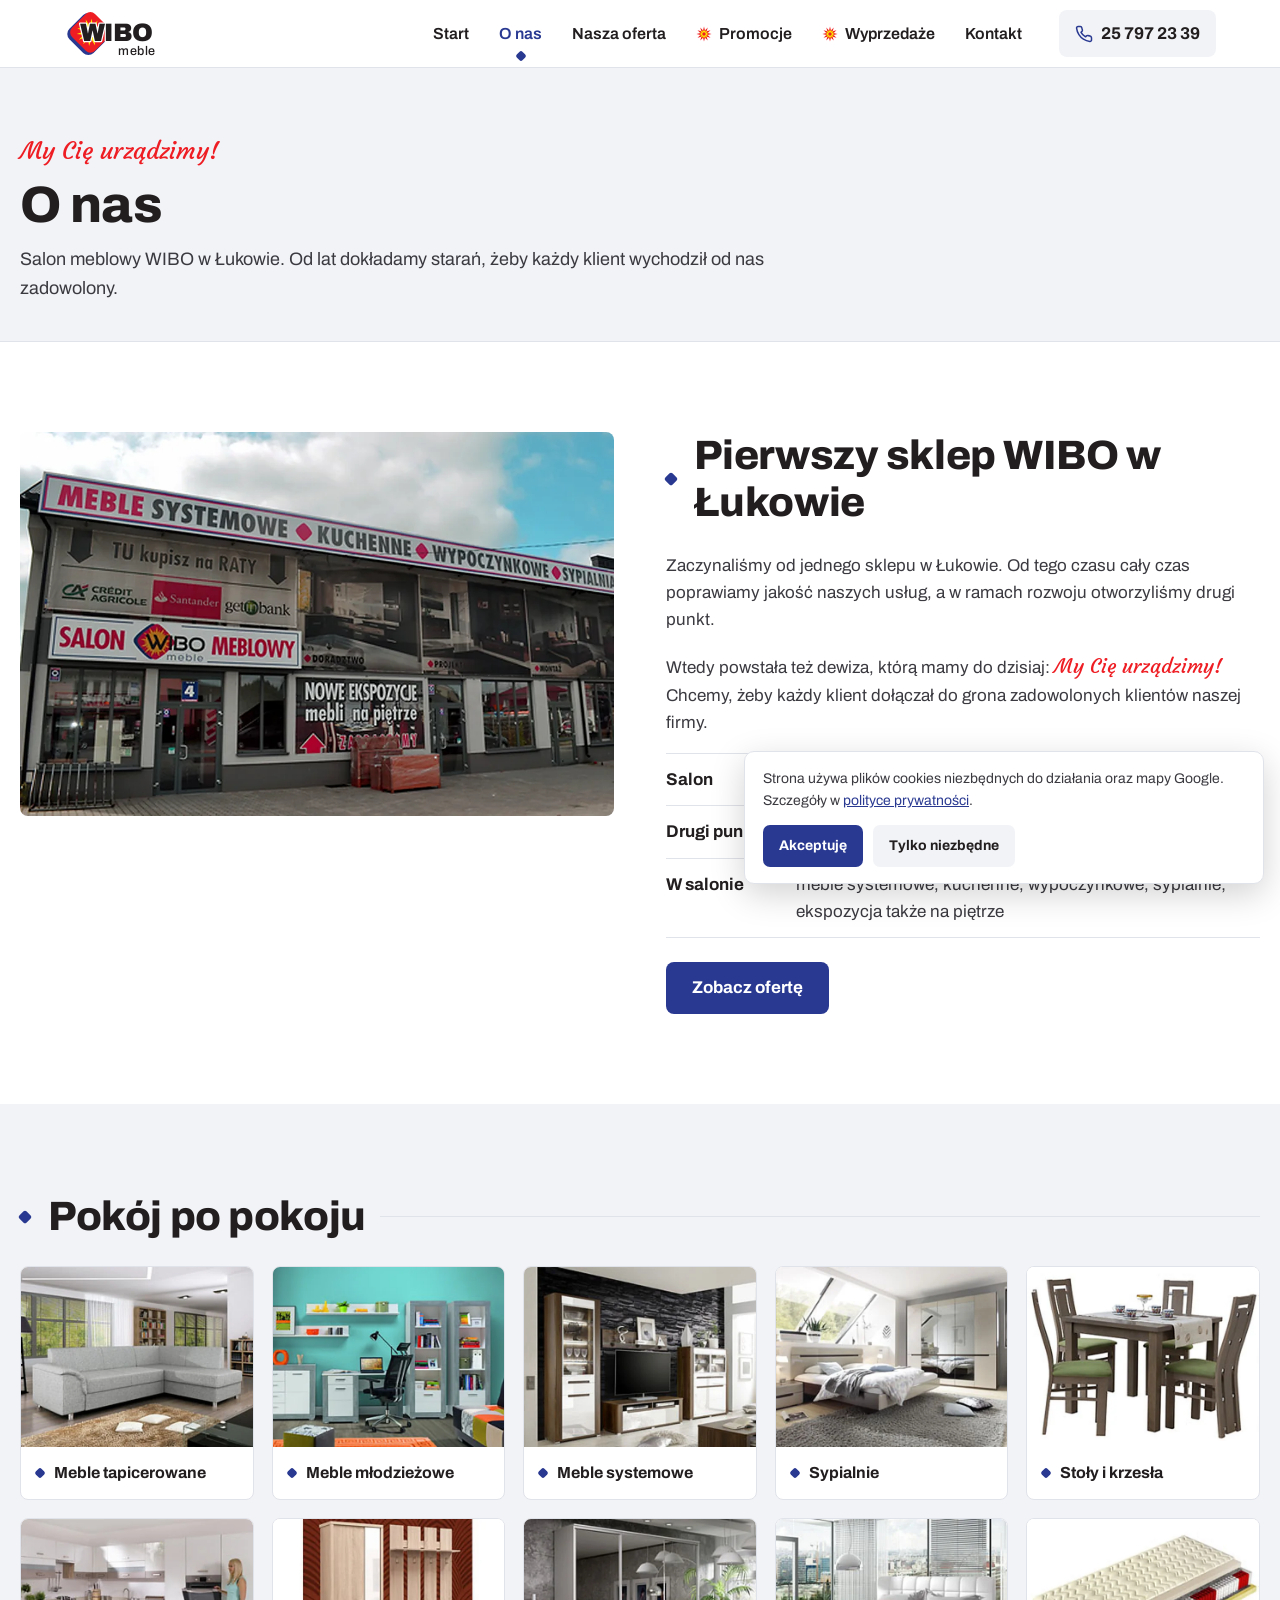
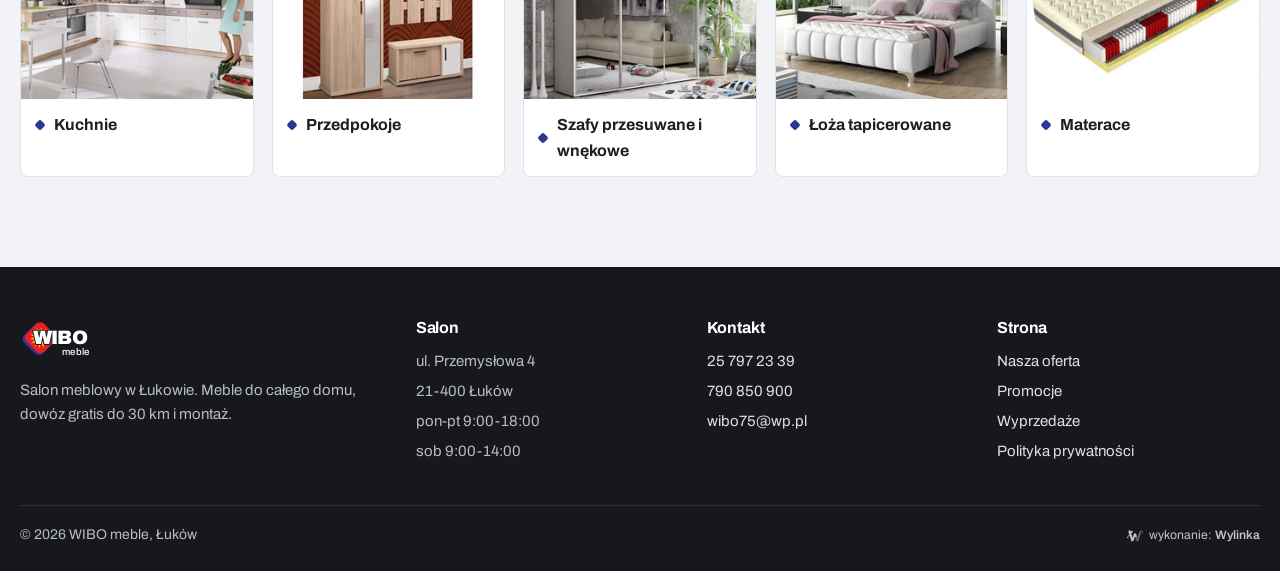
<file: o-nas.html>
<!doctype html>
<html lang="pl"><head><meta charset="utf-8"><meta name="viewport" content="width=device-width,initial-scale=1,viewport-fit=cover">
<title>O nas - salon meblowy WIBO w Łukowie</title><meta name="description" content="WIBO meble - salon meblowy w Łukowie przy ul. Przemysłowej 4. Dewiza: My Cię urządzimy!"><meta name="robots" content="noindex,nofollow">
<meta name="theme-color" content="#ffffff">
<link rel="icon" href="data:image/svg+xml,&lt;svg xmlns=&quot;http://www.w3.org/2000/svg&quot; viewBox=&quot;0 0 64 64&quot;&gt;&lt;rect x=&quot;12&quot; y=&quot;12&quot; width=&quot;40&quot; height=&quot;40&quot; rx=&quot;8&quot; transform=&quot;rotate(45 32 32)&quot; fill=&quot;%23EE1D23&quot;/&gt;&lt;circle cx=&quot;32&quot; cy=&quot;32&quot; r=&quot;9&quot; fill=&quot;%23FFF100&quot;/&gt;&lt;/svg&gt;">
<link rel="preconnect" href="https://fonts.googleapis.com"><link rel="preconnect" href="https://fonts.gstatic.com" crossorigin>
<link href="https://fonts.googleapis.com/css2?family=Archivo:wght@400;500;600;700;800;900&family=Courgette&display=swap" rel="stylesheet">
<link rel="stylesheet" href="style.css">
<style>
.wylinka-badge{display:inline-flex;align-items:center;gap:.4em;color:inherit;text-decoration:none;font-size:.875em;line-height:1;opacity:.85}
.wylinka-badge:hover,.wylinka-badge:focus-visible{opacity:1}
.wylinka-badge:focus-visible{outline:2px solid currentColor;outline-offset:3px;border-radius:2px}
.wylinka-badge svg{width:18px;height:18px;flex:none;overflow:visible}
.wylinka-badge b{font-weight:600}
.wylinka-badge .wy-old{opacity:.45;transform-origin:40px 30px;transition:transform .32s cubic-bezier(.3,.7,.4,1),opacity .32s ease-out}
.wylinka-badge .wy-pod{opacity:0;transition:opacity .2s ease-out .08s}
.wylinka-badge:hover .wy-old,.wylinka-badge:focus-visible .wy-old{transform:translate(9px,7px) rotate(9deg);opacity:0}
.wylinka-badge:hover .wy-pod,.wylinka-badge:focus-visible .wy-pod{opacity:1}
@media (prefers-reduced-motion:reduce){.wylinka-badge .wy-old,.wylinka-badge .wy-pod{transition:none}.wylinka-badge:hover .wy-old,.wylinka-badge:focus-visible .wy-old{transform:none;opacity:.45}.wylinka-badge:hover .wy-pod,.wylinka-badge:focus-visible .wy-pod{opacity:0}}
</style>
</head><body><header class="hdr"><div class="wrap">
<a class="logo" href="index.html" aria-label="WIBO meble - strona główna"><svg viewBox="0 0 134 64" role="img" aria-label="WIBO meble"><title>WIBO meble</title>
<rect x="9" y="11" width="42" height="42" rx="9" transform="rotate(45 30 32)" fill="#293991"/>
<rect x="12.5" y="10" width="40" height="40" rx="8" transform="rotate(45 32.5 30)" fill="#EE1D23"/>
<polygon points="34.2,13.1 35.2,21.9 41.4,15.5 38.4,23.9 46.8,20.8 40.5,27.1 49.4,27.9 41.0,30.8 48.6,35.4 39.8,34.4 44.7,41.9 37.1,37.1 38.3,46.0 33.6,38.4 30.8,46.9 29.8,38.1 23.6,44.5 26.6,36.1 18.2,39.2 24.5,32.9 15.6,32.1 24.0,29.2 16.4,24.6 25.2,25.6 20.3,18.1 27.9,22.9 26.7,14.0 31.4,21.6" fill="#FFF100"/>
<circle cx="32.5" cy="30" r="6.5" fill="#EE1D23"/>
<text x="20" y="40" font-family="Archivo,Arial,sans-serif" font-weight="900" font-size="31" letter-spacing="-1" fill="#221E1F" stroke="#fff" stroke-width="3" paint-order="stroke" stroke-linejoin="round">WIBO</text>
<text x="67" y="58" font-family="Archivo,Arial,sans-serif" font-weight="500" font-size="15.5" letter-spacing=".5" fill="#221E1F">meble</text>
</svg></a>
<nav class="nav" aria-label="Menu główne"><a href="index.html">Start</a><a href="o-nas.html" aria-current="page">O nas</a><a href="oferta.html">Nasza oferta</a><a href="promocje.html"><svg class="iskra" viewBox="0 0 64 64" aria-hidden="true"><polygon points="32.0,2.0 35.9,17.5 47.0,6.0 42.6,21.4 58.0,17.0 46.5,28.1 62.0,32.0 46.5,35.9 58.0,47.0 42.6,42.6 47.0,58.0 35.9,46.5 32.0,62.0 28.1,46.5 17.0,58.0 21.4,42.6 6.0,47.0 17.5,35.9 2.0,32.0 17.5,28.1 6.0,17.0 21.4,21.4 17.0,6.0 28.1,17.5" fill="#EE1D23"/><polygon points="37.1,12.7 37.0,23.3 46.1,17.8 40.7,27.0 51.3,26.8 42.0,32.0 51.3,37.1 40.7,37.0 46.2,46.1 37.0,40.7 37.2,51.3 32.0,42.0 26.9,51.3 27.0,40.7 17.9,46.2 23.3,37.0 12.7,37.2 22.0,32.0 12.7,26.9 23.3,27.0 17.8,17.9 27.0,23.3 26.8,12.7 32.0,22.0" fill="#FFF100"/><circle cx="32" cy="32" r="7" fill="#EE1D23"/></svg>Promocje</a><a href="wyprzedaze.html"><svg class="iskra" viewBox="0 0 64 64" aria-hidden="true"><polygon points="32.0,2.0 35.9,17.5 47.0,6.0 42.6,21.4 58.0,17.0 46.5,28.1 62.0,32.0 46.5,35.9 58.0,47.0 42.6,42.6 47.0,58.0 35.9,46.5 32.0,62.0 28.1,46.5 17.0,58.0 21.4,42.6 6.0,47.0 17.5,35.9 2.0,32.0 17.5,28.1 6.0,17.0 21.4,21.4 17.0,6.0 28.1,17.5" fill="#EE1D23"/><polygon points="37.1,12.7 37.0,23.3 46.1,17.8 40.7,27.0 51.3,26.8 42.0,32.0 51.3,37.1 40.7,37.0 46.2,46.1 37.0,40.7 37.2,51.3 32.0,42.0 26.9,51.3 27.0,40.7 17.9,46.2 23.3,37.0 12.7,37.2 22.0,32.0 12.7,26.9 23.3,27.0 17.8,17.9 27.0,23.3 26.8,12.7 32.0,22.0" fill="#FFF100"/><circle cx="32" cy="32" r="7" fill="#EE1D23"/></svg>Wyprzedaże</a><a href="kontakt.html">Kontakt</a></nav>
<a class="tel" href="tel:+48257972339"><svg viewBox="0 0 24 24" fill="none" stroke="currentColor" stroke-width="2" stroke-linecap="round" stroke-linejoin="round" aria-hidden="true"><path d="M22 16.9v3a2 2 0 0 1-2.2 2 19.8 19.8 0 0 1-8.6-3.1 19.5 19.5 0 0 1-6-6A19.8 19.8 0 0 1 2.1 4.2 2 2 0 0 1 4.1 2h3a2 2 0 0 1 2 1.7c.1.9.4 1.8.7 2.7a2 2 0 0 1-.5 2.1L8 9.8a16 16 0 0 0 6 6l1.3-1.3a2 2 0 0 1 2.1-.4c.9.3 1.8.6 2.7.7a2 2 0 0 1 1.7 2z"/></svg><span class="num">25 797 23 39</span><span class="sr">Zadzwoń</span></a>
<a class="tel-ik" href="tel:+48257972339" aria-label="Zadzwoń 25 797 23 39"><svg viewBox="0 0 24 24" fill="none" stroke="currentColor" stroke-width="2" stroke-linecap="round" stroke-linejoin="round" aria-hidden="true"><path d="M22 16.9v3a2 2 0 0 1-2.2 2 19.8 19.8 0 0 1-8.6-3.1 19.5 19.5 0 0 1-6-6A19.8 19.8 0 0 1 2.1 4.2 2 2 0 0 1 4.1 2h3a2 2 0 0 1 2 1.7c.1.9.4 1.8.7 2.7a2 2 0 0 1-.5 2.1L8 9.8a16 16 0 0 0 6 6l1.3-1.3a2 2 0 0 1 2.1-.4c.9.3 1.8.6 2.7.7a2 2 0 0 1 1.7 2z"/></svg></a>
<button class="burger" aria-label="Menu" aria-expanded="false" aria-controls="menu-mob"><span></span></button>
</div></header>
<nav class="menu-mob" id="menu-mob" aria-label="Menu"><a href="index.html"><span class="romb"></span>Start</a><a href="o-nas.html" aria-current="page"><span class="romb"></span>O nas</a><a href="oferta.html"><span class="romb"></span>Nasza oferta</a><a href="promocje.html"><span class="romb"></span>Promocje<svg class="iskra" viewBox="0 0 64 64" aria-hidden="true"><polygon points="32.0,2.0 35.9,17.5 47.0,6.0 42.6,21.4 58.0,17.0 46.5,28.1 62.0,32.0 46.5,35.9 58.0,47.0 42.6,42.6 47.0,58.0 35.9,46.5 32.0,62.0 28.1,46.5 17.0,58.0 21.4,42.6 6.0,47.0 17.5,35.9 2.0,32.0 17.5,28.1 6.0,17.0 21.4,21.4 17.0,6.0 28.1,17.5" fill="#EE1D23"/><polygon points="37.1,12.7 37.0,23.3 46.1,17.8 40.7,27.0 51.3,26.8 42.0,32.0 51.3,37.1 40.7,37.0 46.2,46.1 37.0,40.7 37.2,51.3 32.0,42.0 26.9,51.3 27.0,40.7 17.9,46.2 23.3,37.0 12.7,37.2 22.0,32.0 12.7,26.9 23.3,27.0 17.8,17.9 27.0,23.3 26.8,12.7 32.0,22.0" fill="#FFF100"/><circle cx="32" cy="32" r="7" fill="#EE1D23"/></svg></a><a href="wyprzedaze.html"><span class="romb"></span>Wyprzedaże<svg class="iskra" viewBox="0 0 64 64" aria-hidden="true"><polygon points="32.0,2.0 35.9,17.5 47.0,6.0 42.6,21.4 58.0,17.0 46.5,28.1 62.0,32.0 46.5,35.9 58.0,47.0 42.6,42.6 47.0,58.0 35.9,46.5 32.0,62.0 28.1,46.5 17.0,58.0 21.4,42.6 6.0,47.0 17.5,35.9 2.0,32.0 17.5,28.1 6.0,17.0 21.4,21.4 17.0,6.0 28.1,17.5" fill="#EE1D23"/><polygon points="37.1,12.7 37.0,23.3 46.1,17.8 40.7,27.0 51.3,26.8 42.0,32.0 51.3,37.1 40.7,37.0 46.2,46.1 37.0,40.7 37.2,51.3 32.0,42.0 26.9,51.3 27.0,40.7 17.9,46.2 23.3,37.0 12.7,37.2 22.0,32.0 12.7,26.9 23.3,27.0 17.8,17.9 27.0,23.3 26.8,12.7 32.0,22.0" fill="#FFF100"/><circle cx="32" cy="32" r="7" fill="#EE1D23"/></svg></a><a href="kontakt.html"><span class="romb"></span>Kontakt</a>
<p class="kont">Salon WIBO, Łuków, ul. Przemysłowa 4<br>Tel. <a href="tel:+48257972339">25 797 23 39</a>, <a href="tel:+48790850900">790 850 900</a><br>pon-pt 9:00-18:00, sob 9:00-14:00</p></nav>
<main>
<section class="pod-gl"><div class="wrap">
<p class="dewiza">My Cię urządzimy!</p>
<h1>O nas</h1>
<p>Salon meblowy WIBO w Łukowie. Od lat dokładamy starań, żeby każdy klient wychodził od nas zadowolony.</p>
</div></section>
<section class="sek"><div class="wrap dwie">
<img src="img/salon-wibo.webp" width="960" height="620" alt="Budynek salonu WIBO przy ul. Przemysłowej 4" loading="lazy" decoding="async">
<div>
<div class="sep"><i class="romb"></i><h2>Pierwszy sklep WIBO w Łukowie</h2></div>
<p>Zaczynaliśmy od jednego sklepu w Łukowie. Od tego czasu cały czas poprawiamy jakość naszych usług, a w ramach rozwoju otworzyliśmy drugi punkt.</p>
<p>Wtedy powstała też dewiza, którą mamy do dzisiaj: <span class="dewiza" style="font-size:1.15em">My Cię urządzimy!</span> Chcemy, żeby każdy klient dołączał do grona zadowolonych klientów naszej firmy.</p>
<ul class="dane">
<li><b>Salon</b><span>ul. Przemysłowa 4, 21-400 Łuków</span></li>
<li><b>Drugi punkt</b><span>Stoczek Łukowski, Pl. T. Kościuszki 12</span></li>
<li><b>W salonie</b><span>meble systemowe, kuchenne, wypoczynkowe, sypialnie; ekspozycja także na piętrze</span></li>
</ul>
<a class="btn" href="oferta.html">Zobacz ofertę</a>
</div>
</div></section>
<section class="sek sek-szara"><div class="wrap">
<div class="sep"><i class="romb"></i><h2>Pokój po pokoju</h2></div>
<div class="pokoje"><a class="pokoj" href="oferta.html#meble-tapicerowane"><img src="img/meble-tapicerowane.webp" width="540" height="420" alt="Meble tapicerowane" loading="lazy" decoding="async"><span><i class="romb"></i>Meble tapicerowane</span></a><a class="pokoj" href="oferta.html#meble-mlodziezowe"><img src="img/meble-mlodziezowe.webp" width="540" height="420" alt="Meble młodzieżowe" loading="lazy" decoding="async"><span><i class="romb"></i>Meble młodzieżowe</span></a><a class="pokoj" href="oferta.html#meble-systemowe"><img src="img/meble-systemowe.webp" width="540" height="420" alt="Meble systemowe" loading="lazy" decoding="async"><span><i class="romb"></i>Meble systemowe</span></a><a class="pokoj" href="oferta.html#sypialnie"><img src="img/sypialnie.webp" width="540" height="420" alt="Sypialnie" loading="lazy" decoding="async"><span><i class="romb"></i>Sypialnie</span></a><a class="pokoj" href="oferta.html#stoly-i-krzesla"><img src="img/stoly-i-krzesla.webp" width="540" height="420" alt="Stoły i krzesła" loading="lazy" decoding="async"><span><i class="romb"></i>Stoły i krzesła</span></a><a class="pokoj" href="oferta.html#kuchnie"><img src="img/kuchnie.webp" width="540" height="420" alt="Kuchnie" loading="lazy" decoding="async"><span><i class="romb"></i>Kuchnie</span></a><a class="pokoj" href="oferta.html#przedpokoje"><img src="img/przedpokoje.webp" width="540" height="420" alt="Przedpokoje" loading="lazy" decoding="async"><span><i class="romb"></i>Przedpokoje</span></a><a class="pokoj" href="oferta.html#szafy-przesuwane-i-wnekowe"><img src="img/szafy.webp" width="540" height="420" alt="Szafy przesuwane i wnękowe" loading="lazy" decoding="async"><span><i class="romb"></i>Szafy przesuwane i wnękowe</span></a><a class="pokoj" href="oferta.html#loza-tapicerowane"><img src="img/loza-tapicerowane.webp" width="540" height="420" alt="Łoża tapicerowane" loading="lazy" decoding="async"><span><i class="romb"></i>Łoża tapicerowane</span></a><a class="pokoj" href="oferta.html#materace"><img src="img/materace.webp" width="540" height="420" alt="Materace" loading="lazy" decoding="async"><span><i class="romb"></i>Materace</span></a></div>
</div></section>
</main>
<footer class="stopka"><div class="wrap">
<div><div class="logo-st"><svg viewBox="0 0 134 64" role="img" aria-label="WIBO meble"><title>WIBO meble</title>
<rect x="9" y="11" width="42" height="42" rx="9" transform="rotate(45 30 32)" fill="#293991"/>
<rect x="12.5" y="10" width="40" height="40" rx="8" transform="rotate(45 32.5 30)" fill="#EE1D23"/>
<polygon points="34.2,13.1 35.2,21.9 41.4,15.5 38.4,23.9 46.8,20.8 40.5,27.1 49.4,27.9 41.0,30.8 48.6,35.4 39.8,34.4 44.7,41.9 37.1,37.1 38.3,46.0 33.6,38.4 30.8,46.9 29.8,38.1 23.6,44.5 26.6,36.1 18.2,39.2 24.5,32.9 15.6,32.1 24.0,29.2 16.4,24.6 25.2,25.6 20.3,18.1 27.9,22.9 26.7,14.0 31.4,21.6" fill="#FFF100"/>
<circle cx="32.5" cy="30" r="6.5" fill="#EE1D23"/>
<text x="20" y="40" font-family="Archivo,Arial,sans-serif" font-weight="900" font-size="31" letter-spacing="-1" fill="#ffffff" stroke="#16181d" stroke-width="3" paint-order="stroke" stroke-linejoin="round">WIBO</text>
<text x="67" y="58" font-family="Archivo,Arial,sans-serif" font-weight="500" font-size="15.5" letter-spacing=".5" fill="#ffffff">meble</text>
</svg></div><p>Salon meblowy w Łukowie. Meble do całego domu, dowóz gratis do 30 km i montaż.</p></div>
<div><h3>Salon</h3><ul><li>ul. Przemysłowa 4</li><li>21-400 Łuków</li><li>pon-pt 9:00-18:00</li><li>sob 9:00-14:00</li></ul></div>
<div><h3>Kontakt</h3><ul><li><a href="tel:+48257972339">25 797 23 39</a></li><li><a href="tel:+48790850900">790 850 900</a></li><li><a href="mailto:wibo75@wp.pl">wibo75@wp.pl</a></li></ul></div>
<div><h3>Strona</h3><ul><li><a href="oferta.html">Nasza oferta</a></li><li><a href="promocje.html">Promocje</a></li><li><a href="wyprzedaze.html">Wyprzedaże</a></li><li><a href="polityka-prywatnosci.html">Polityka prywatności</a></li></ul></div>
<div class="stopka-dol"><span>&copy; <span data-rok>2026</span> WIBO meble, Łuków</span><a class="wylinka-badge" href="https://wylinka.pl/?utm_source=wibomeble.pl&amp;utm_medium=stopka&amp;utm_campaign=wykonanie" rel="noopener" title="Strona wykonana przez Wylinka"><svg viewBox="0 0 64 64" aria-hidden="true" focusable="false" fill="currentColor"><path d="M9.8 22.8l-1.2-7.9 2.2-3.7 15.5 4.6-.5 1.5-7.2 5.5 4.7 15.6 5-15.6 7 0 4.1 12.7-4.2-.9-2.6 1.8-.8-2.2-5.3 15.6-4.3 0 .4 .2-2.1 2.8-1.3-1.1 1.1-1.4-3.1 .2-.1-1.7 2.2-.1-5.7-16.5-4.8 .6-.8 3.1 0 .5-.3 .5 .8 2.2-1.6 .5-.4-1.3-.8 1.6-1.5-.8 .8-1.6-1.4 .6-.6-1.6 2.3-.8 .2-.4 1.3-4.8 5.9-.8-2.4-6.9zM15.2 13.7l-.1-.4-.4 .8-.1 .8 .1 1 .1 .4 .3 .7 .3-.9 .1-.7 0-.8z"/><path class="wy-pod" d="M37.1 49.8l-4.5-13.3 2.6-1.8 4.2 .9 .9 2.8 3-9.7 0-.5 .1-.8 3.2-8.4 .5-1 .6-1 .9-1.1 1.3-1 1.1-.7 1.4-.5 1.4-.3 .7 0 .9 0 1.2 .3 1.4 .6 .8 .5 .7 .7 .6 .7 .5 .9 .3 .9 .1 .9 0 .8-.2 .9-.5 .9-.5 .6-.7 .5-.7 .3-.1-.1 0-.1 .5-.5 .3-.7 .2-.5 0-.6-.1-.6-.3-.7-.4-.5-.4-.4-.5-.3-.6-.3-.7 0-.7 .1-.6 .1-.5 .4-.5 .5-.3 .5-.2 .7-.1 1.5-1.4 5.1-.8 3.3-.3 .7-.5 .7-6 17.5 1.9 .1-.1 1.7-3.1-.2 1.1 1.4-1.3 1.1-2.1-2.8 .4-.2z"/><path class="wy-old" d="M40.8 50l.4-.2-4.1 0-4.2-12.5 2.5-1.7 4.3 .9 .6 1.9 .6-1.6 0-.3 2.4-7.8 0-.5 .1-.8 3.2-8.4 .4-.8 .6-.9 .9-1.2 .9-.9 1.3-.8 1.4-.6 1.2-.3 1.4-.1 1.3 .1 .6 .2 .8 .3 1.1 .6 .9 .7 .7 .9 .5 .9 .3 .9 .1 1.1-.1 .9-.3 .9-.4 .7-.6 .7-.6 .4-.6 .2-.1-.1 0-.1 .5-.5 .3-.7 .2-.5 0-.5-.1-.6-.2-.6-.3-.5-.4-.5-.5-.3-.6-.3-.7-.1-.6 0-.6 .1-.6 .3-.6 .5-.3 .4-.2 .5-.1 .5-.1 1.5-1.4 5.1-.8 3.3-.3 .7-.5 .7-6 17.5 1.9 .1-.1 1.7-3.1-.2 1.1 1.4-1.3 1.1zM49.6 17.1l.6 1.7-1.5 1.9 .4 .4 1.8-2.1-.7-2.1zM48.1 28.3l.5 1.8-1.7 1.8 .4 .4 1.9-2-.6-2.2zM37.9 41.7l1.7-1.5-.4-.4-1.7 1.4zM42.6 38.7l-1.5 2.8 1.1 2-1.3 2.6 .5 .2 1.5-2.8-1.1-2 1.4-2.5z"/></svg><span>wykonanie: <b>Wylinka</b></span></a></div>
</div></footer>
<div class="mob"><a class="btn btn-jasny" href="tel:+48257972339">Zadzwoń</a><a class="btn" href="kontakt.html#zapytanie">Zapytaj o meble</a></div>
<div class="lb" role="dialog" aria-modal="true" aria-label="Powiększone zdjęcie"><img alt=""><button class="zamk" aria-label="Zamknij"><svg viewBox="0 0 24 24" fill="none" stroke="currentColor" stroke-width="2.4" stroke-linecap="round"><path d="M6 6l12 12M18 6L6 18"/></svg></button><button class="l" aria-label="Poprzednie"><svg viewBox="0 0 24 24" fill="none" stroke="currentColor" stroke-width="2.4" stroke-linecap="round"><path d="M15 5l-7 7 7 7"/></svg></button><button class="p" aria-label="Następne"><svg viewBox="0 0 24 24" fill="none" stroke="currentColor" stroke-width="2.4" stroke-linecap="round"><path d="M9 5l7 7-7 7"/></svg></button><p class="opis"></p></div>
<div class="ciastka" role="dialog" aria-label="Pliki cookies"><p>Strona używa plików cookies niezbędnych do działania oraz mapy Google. Szczegóły w <a href="polityka-prywatnosci.html">polityce prywatności</a>.</p><div><button data-z="wszystkie">Akceptuję</button><button class="drugi" data-z="niezbedne">Tylko niezbędne</button></div></div>
<script src="app.js" defer></script>
</body></html>
</file>
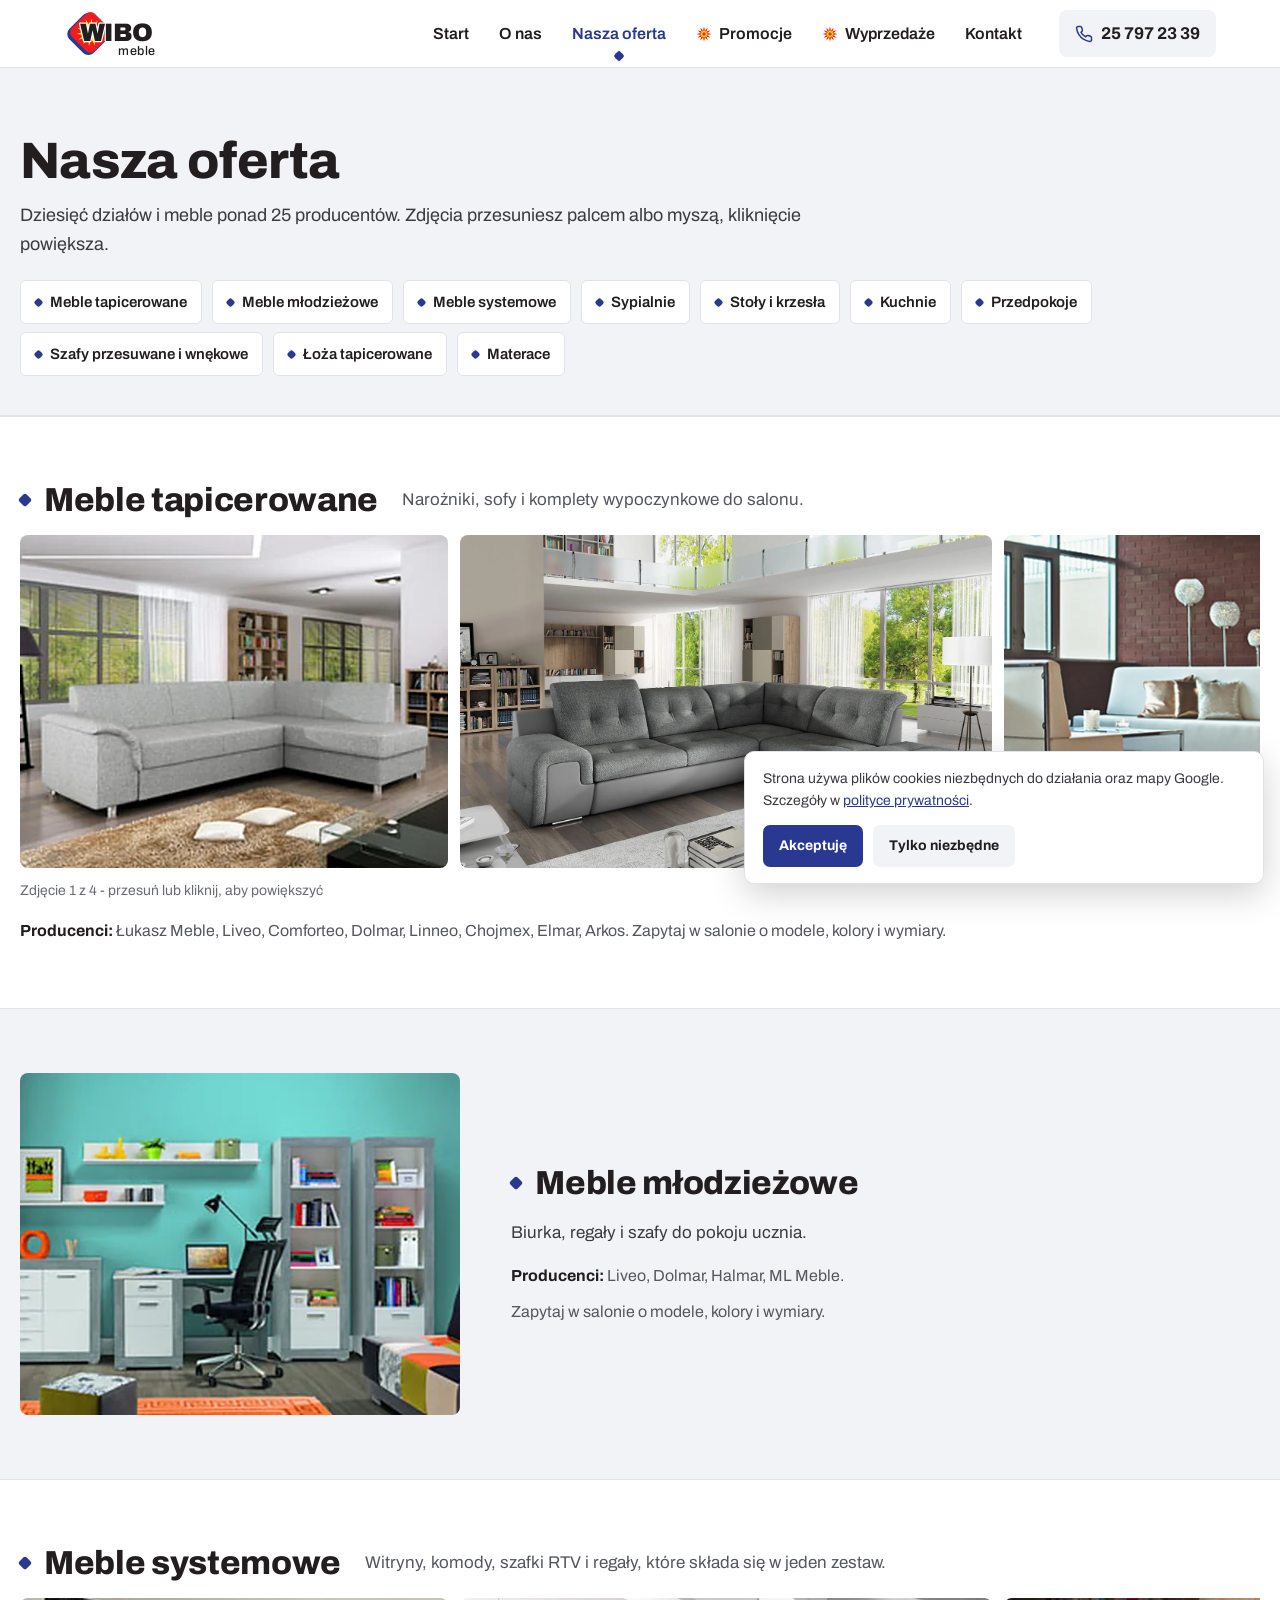
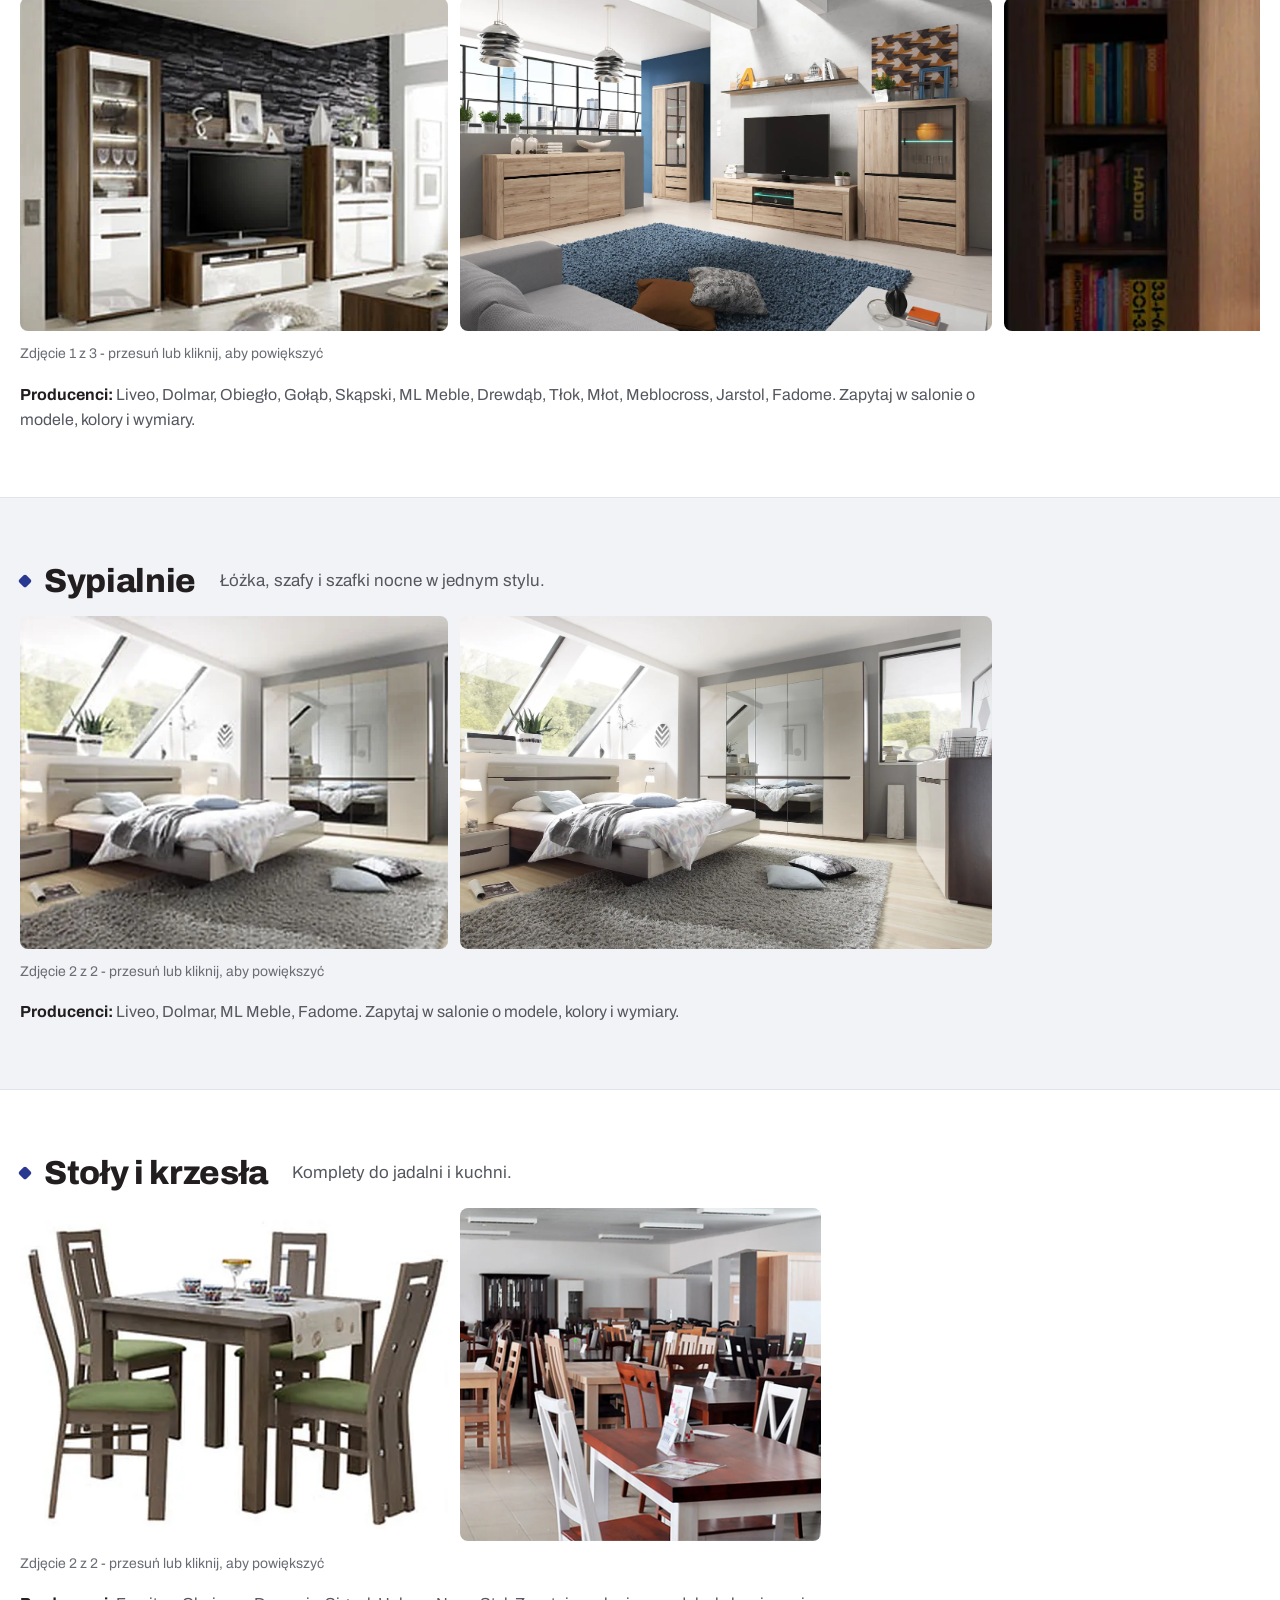
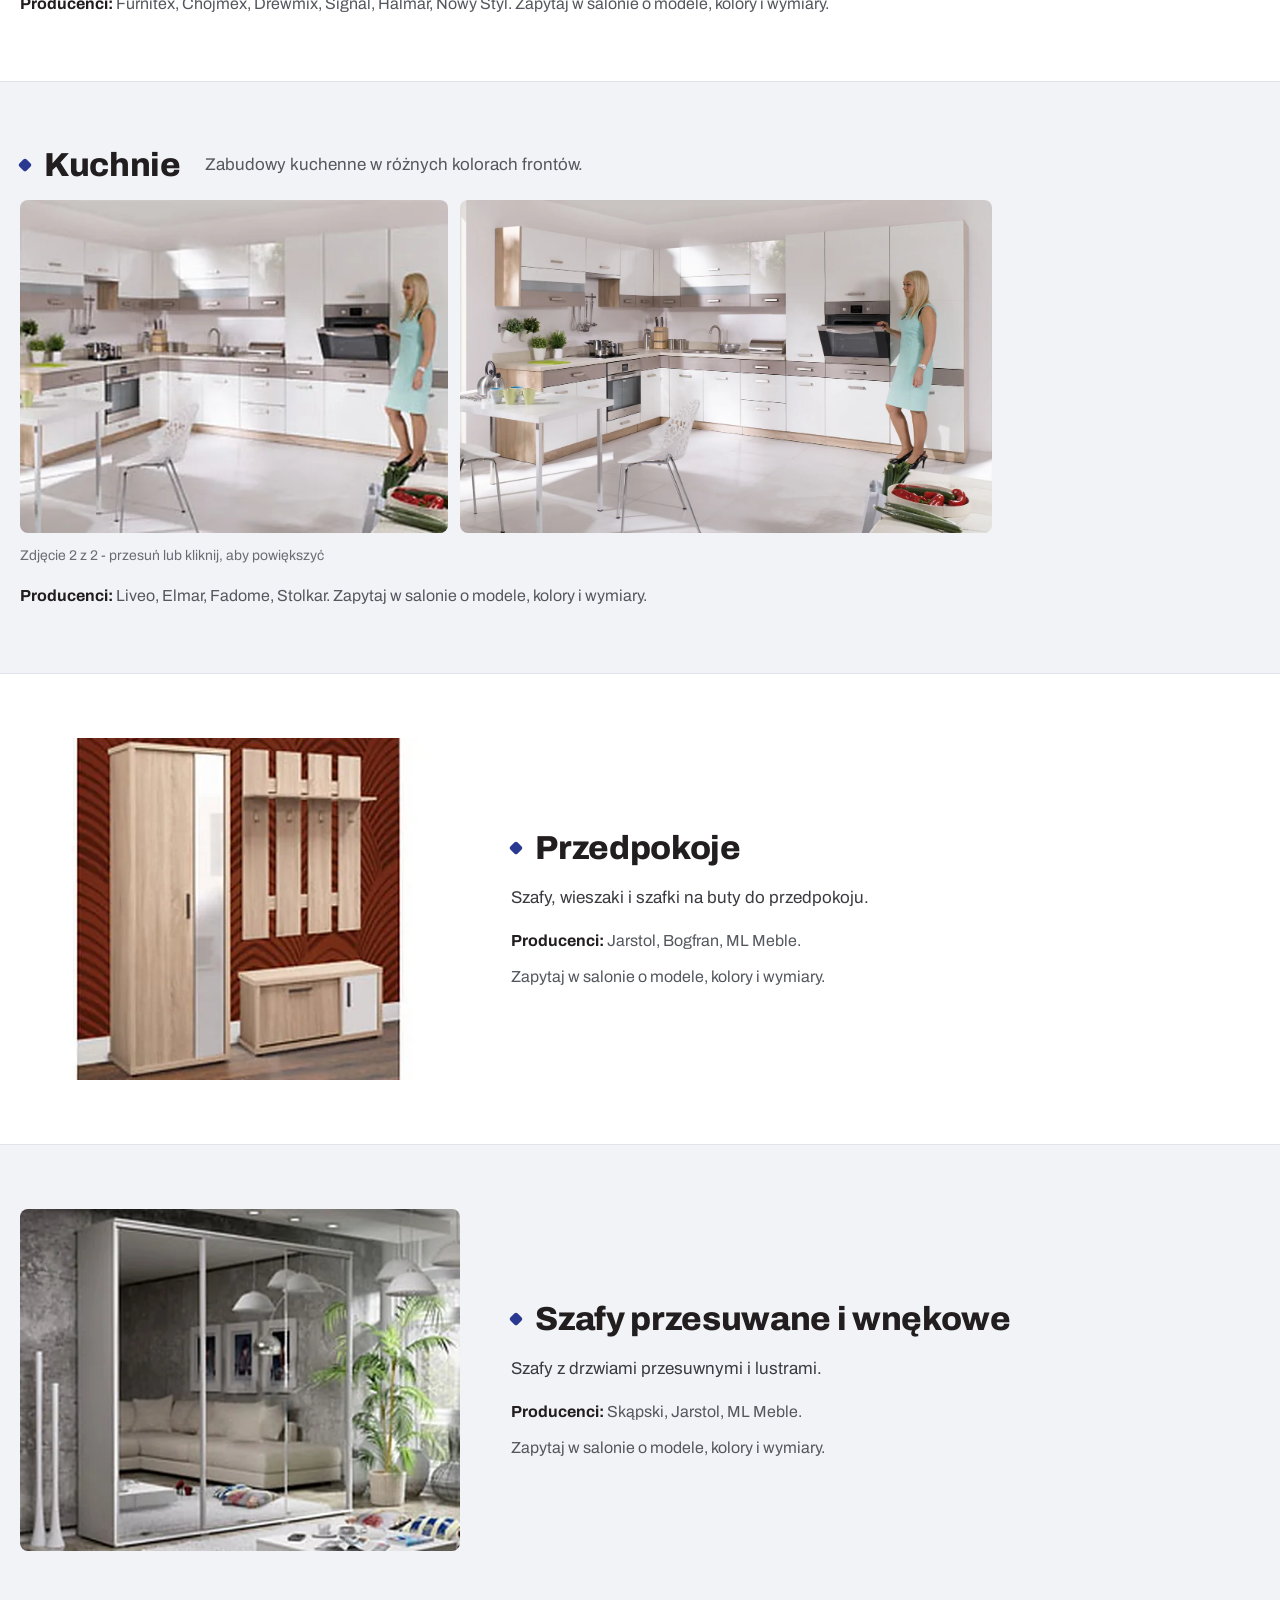
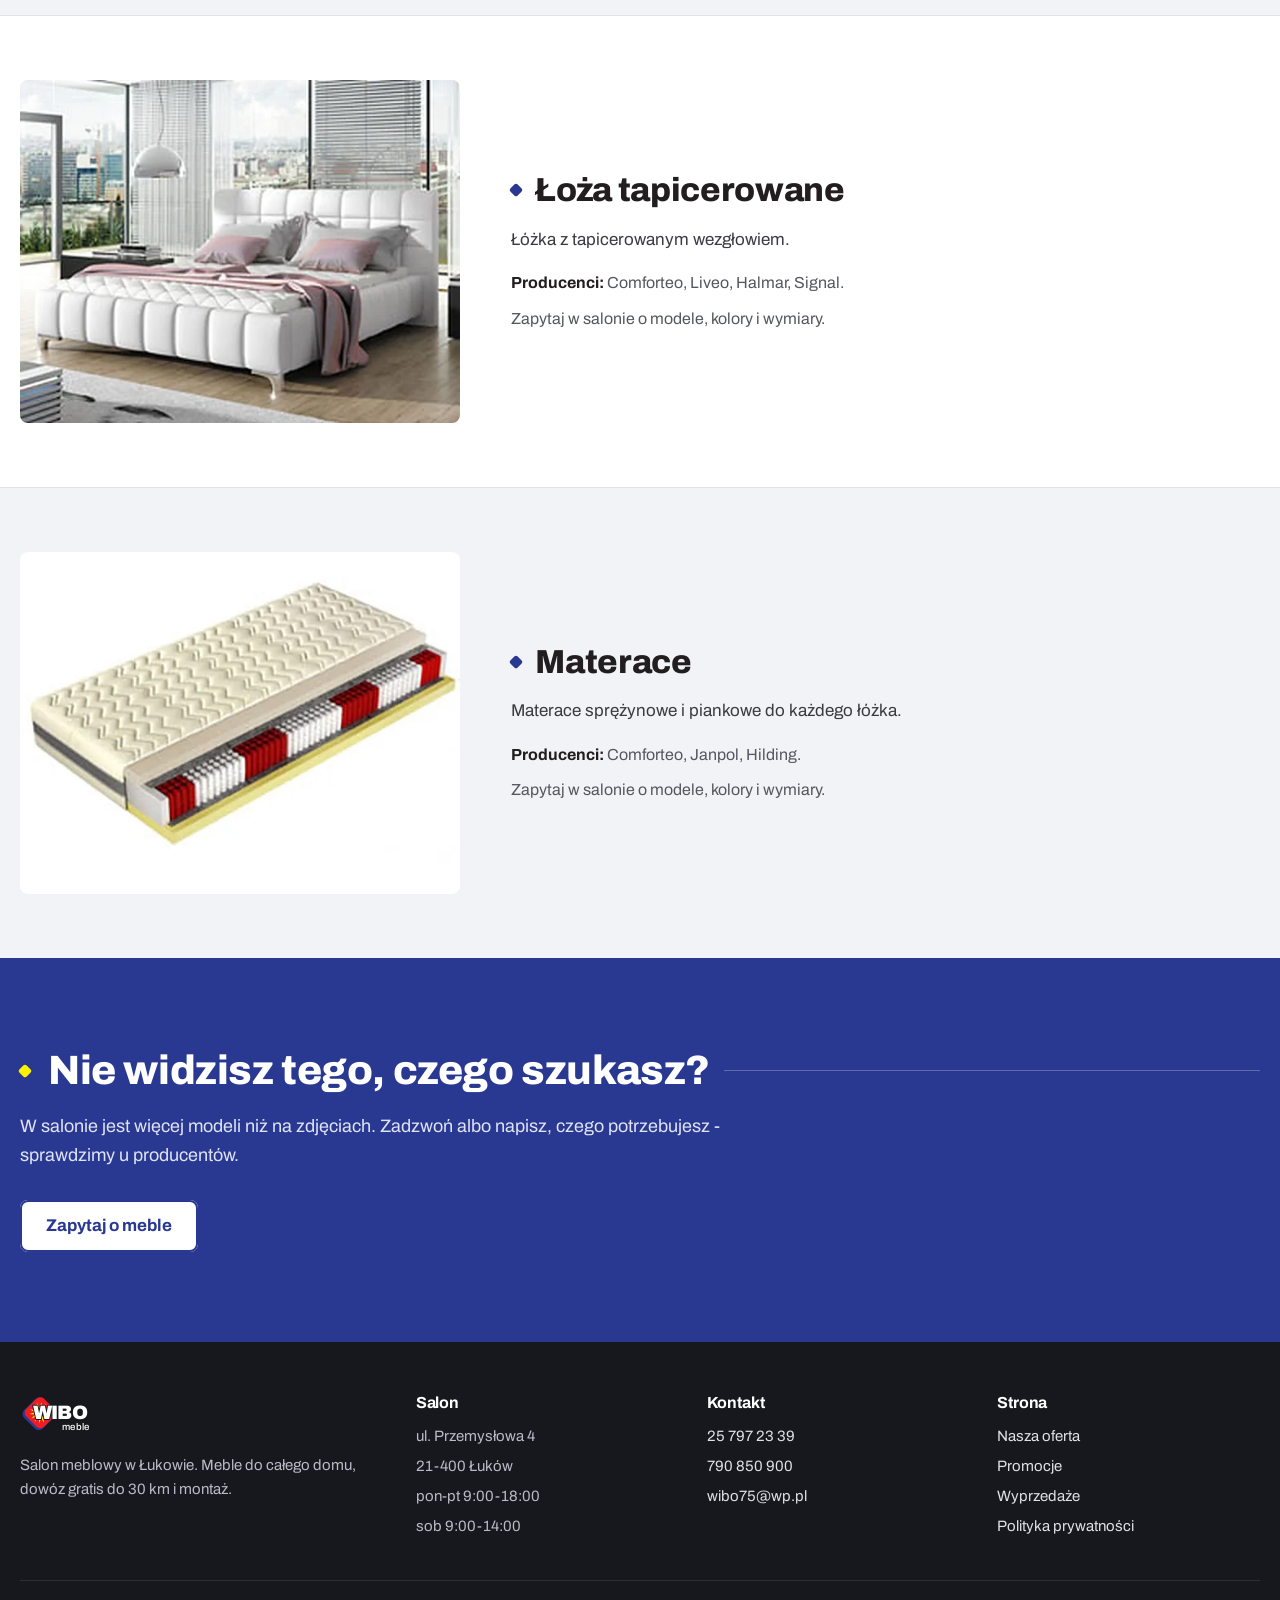
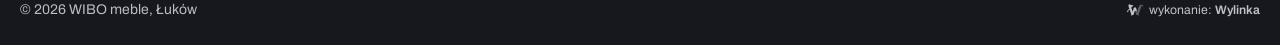
<file: oferta.html>
<!doctype html>
<html lang="pl"><head><meta charset="utf-8"><meta name="viewport" content="width=device-width,initial-scale=1,viewport-fit=cover">
<title>Oferta - meble Łuków | WIBO meble</title><meta name="description" content="Oferta salonu WIBO w Łukowie: meble tapicerowane, młodzieżowe, systemowe, sypialnie, stoły i krzesła, kuchnie, przedpokoje, szafy, łoża tapicerowane i materace."><meta name="robots" content="noindex,nofollow">
<meta name="theme-color" content="#ffffff">
<link rel="icon" href="data:image/svg+xml,&lt;svg xmlns=&quot;http://www.w3.org/2000/svg&quot; viewBox=&quot;0 0 64 64&quot;&gt;&lt;rect x=&quot;12&quot; y=&quot;12&quot; width=&quot;40&quot; height=&quot;40&quot; rx=&quot;8&quot; transform=&quot;rotate(45 32 32)&quot; fill=&quot;%23EE1D23&quot;/&gt;&lt;circle cx=&quot;32&quot; cy=&quot;32&quot; r=&quot;9&quot; fill=&quot;%23FFF100&quot;/&gt;&lt;/svg&gt;">
<link rel="preconnect" href="https://fonts.googleapis.com"><link rel="preconnect" href="https://fonts.gstatic.com" crossorigin>
<link href="https://fonts.googleapis.com/css2?family=Archivo:wght@400;500;600;700;800;900&family=Courgette&display=swap" rel="stylesheet">
<link rel="stylesheet" href="style.css">
<style>
.wylinka-badge{display:inline-flex;align-items:center;gap:.4em;color:inherit;text-decoration:none;font-size:.875em;line-height:1;opacity:.85}
.wylinka-badge:hover,.wylinka-badge:focus-visible{opacity:1}
.wylinka-badge:focus-visible{outline:2px solid currentColor;outline-offset:3px;border-radius:2px}
.wylinka-badge svg{width:18px;height:18px;flex:none;overflow:visible}
.wylinka-badge b{font-weight:600}
.wylinka-badge .wy-old{opacity:.45;transform-origin:40px 30px;transition:transform .32s cubic-bezier(.3,.7,.4,1),opacity .32s ease-out}
.wylinka-badge .wy-pod{opacity:0;transition:opacity .2s ease-out .08s}
.wylinka-badge:hover .wy-old,.wylinka-badge:focus-visible .wy-old{transform:translate(9px,7px) rotate(9deg);opacity:0}
.wylinka-badge:hover .wy-pod,.wylinka-badge:focus-visible .wy-pod{opacity:1}
@media (prefers-reduced-motion:reduce){.wylinka-badge .wy-old,.wylinka-badge .wy-pod{transition:none}.wylinka-badge:hover .wy-old,.wylinka-badge:focus-visible .wy-old{transform:none;opacity:.45}.wylinka-badge:hover .wy-pod,.wylinka-badge:focus-visible .wy-pod{opacity:0}}
</style>
</head><body><header class="hdr"><div class="wrap">
<a class="logo" href="index.html" aria-label="WIBO meble - strona główna"><svg viewBox="0 0 134 64" role="img" aria-label="WIBO meble"><title>WIBO meble</title>
<rect x="9" y="11" width="42" height="42" rx="9" transform="rotate(45 30 32)" fill="#293991"/>
<rect x="12.5" y="10" width="40" height="40" rx="8" transform="rotate(45 32.5 30)" fill="#EE1D23"/>
<polygon points="34.2,13.1 35.2,21.9 41.4,15.5 38.4,23.9 46.8,20.8 40.5,27.1 49.4,27.9 41.0,30.8 48.6,35.4 39.8,34.4 44.7,41.9 37.1,37.1 38.3,46.0 33.6,38.4 30.8,46.9 29.8,38.1 23.6,44.5 26.6,36.1 18.2,39.2 24.5,32.9 15.6,32.1 24.0,29.2 16.4,24.6 25.2,25.6 20.3,18.1 27.9,22.9 26.7,14.0 31.4,21.6" fill="#FFF100"/>
<circle cx="32.5" cy="30" r="6.5" fill="#EE1D23"/>
<text x="20" y="40" font-family="Archivo,Arial,sans-serif" font-weight="900" font-size="31" letter-spacing="-1" fill="#221E1F" stroke="#fff" stroke-width="3" paint-order="stroke" stroke-linejoin="round">WIBO</text>
<text x="67" y="58" font-family="Archivo,Arial,sans-serif" font-weight="500" font-size="15.5" letter-spacing=".5" fill="#221E1F">meble</text>
</svg></a>
<nav class="nav" aria-label="Menu główne"><a href="index.html">Start</a><a href="o-nas.html">O nas</a><a href="oferta.html" aria-current="page">Nasza oferta</a><a href="promocje.html"><svg class="iskra" viewBox="0 0 64 64" aria-hidden="true"><polygon points="32.0,2.0 35.9,17.5 47.0,6.0 42.6,21.4 58.0,17.0 46.5,28.1 62.0,32.0 46.5,35.9 58.0,47.0 42.6,42.6 47.0,58.0 35.9,46.5 32.0,62.0 28.1,46.5 17.0,58.0 21.4,42.6 6.0,47.0 17.5,35.9 2.0,32.0 17.5,28.1 6.0,17.0 21.4,21.4 17.0,6.0 28.1,17.5" fill="#EE1D23"/><polygon points="37.1,12.7 37.0,23.3 46.1,17.8 40.7,27.0 51.3,26.8 42.0,32.0 51.3,37.1 40.7,37.0 46.2,46.1 37.0,40.7 37.2,51.3 32.0,42.0 26.9,51.3 27.0,40.7 17.9,46.2 23.3,37.0 12.7,37.2 22.0,32.0 12.7,26.9 23.3,27.0 17.8,17.9 27.0,23.3 26.8,12.7 32.0,22.0" fill="#FFF100"/><circle cx="32" cy="32" r="7" fill="#EE1D23"/></svg>Promocje</a><a href="wyprzedaze.html"><svg class="iskra" viewBox="0 0 64 64" aria-hidden="true"><polygon points="32.0,2.0 35.9,17.5 47.0,6.0 42.6,21.4 58.0,17.0 46.5,28.1 62.0,32.0 46.5,35.9 58.0,47.0 42.6,42.6 47.0,58.0 35.9,46.5 32.0,62.0 28.1,46.5 17.0,58.0 21.4,42.6 6.0,47.0 17.5,35.9 2.0,32.0 17.5,28.1 6.0,17.0 21.4,21.4 17.0,6.0 28.1,17.5" fill="#EE1D23"/><polygon points="37.1,12.7 37.0,23.3 46.1,17.8 40.7,27.0 51.3,26.8 42.0,32.0 51.3,37.1 40.7,37.0 46.2,46.1 37.0,40.7 37.2,51.3 32.0,42.0 26.9,51.3 27.0,40.7 17.9,46.2 23.3,37.0 12.7,37.2 22.0,32.0 12.7,26.9 23.3,27.0 17.8,17.9 27.0,23.3 26.8,12.7 32.0,22.0" fill="#FFF100"/><circle cx="32" cy="32" r="7" fill="#EE1D23"/></svg>Wyprzedaże</a><a href="kontakt.html">Kontakt</a></nav>
<a class="tel" href="tel:+48257972339"><svg viewBox="0 0 24 24" fill="none" stroke="currentColor" stroke-width="2" stroke-linecap="round" stroke-linejoin="round" aria-hidden="true"><path d="M22 16.9v3a2 2 0 0 1-2.2 2 19.8 19.8 0 0 1-8.6-3.1 19.5 19.5 0 0 1-6-6A19.8 19.8 0 0 1 2.1 4.2 2 2 0 0 1 4.1 2h3a2 2 0 0 1 2 1.7c.1.9.4 1.8.7 2.7a2 2 0 0 1-.5 2.1L8 9.8a16 16 0 0 0 6 6l1.3-1.3a2 2 0 0 1 2.1-.4c.9.3 1.8.6 2.7.7a2 2 0 0 1 1.7 2z"/></svg><span class="num">25 797 23 39</span><span class="sr">Zadzwoń</span></a>
<a class="tel-ik" href="tel:+48257972339" aria-label="Zadzwoń 25 797 23 39"><svg viewBox="0 0 24 24" fill="none" stroke="currentColor" stroke-width="2" stroke-linecap="round" stroke-linejoin="round" aria-hidden="true"><path d="M22 16.9v3a2 2 0 0 1-2.2 2 19.8 19.8 0 0 1-8.6-3.1 19.5 19.5 0 0 1-6-6A19.8 19.8 0 0 1 2.1 4.2 2 2 0 0 1 4.1 2h3a2 2 0 0 1 2 1.7c.1.9.4 1.8.7 2.7a2 2 0 0 1-.5 2.1L8 9.8a16 16 0 0 0 6 6l1.3-1.3a2 2 0 0 1 2.1-.4c.9.3 1.8.6 2.7.7a2 2 0 0 1 1.7 2z"/></svg></a>
<button class="burger" aria-label="Menu" aria-expanded="false" aria-controls="menu-mob"><span></span></button>
</div></header>
<nav class="menu-mob" id="menu-mob" aria-label="Menu"><a href="index.html"><span class="romb"></span>Start</a><a href="o-nas.html"><span class="romb"></span>O nas</a><a href="oferta.html" aria-current="page"><span class="romb"></span>Nasza oferta</a><a href="promocje.html"><span class="romb"></span>Promocje<svg class="iskra" viewBox="0 0 64 64" aria-hidden="true"><polygon points="32.0,2.0 35.9,17.5 47.0,6.0 42.6,21.4 58.0,17.0 46.5,28.1 62.0,32.0 46.5,35.9 58.0,47.0 42.6,42.6 47.0,58.0 35.9,46.5 32.0,62.0 28.1,46.5 17.0,58.0 21.4,42.6 6.0,47.0 17.5,35.9 2.0,32.0 17.5,28.1 6.0,17.0 21.4,21.4 17.0,6.0 28.1,17.5" fill="#EE1D23"/><polygon points="37.1,12.7 37.0,23.3 46.1,17.8 40.7,27.0 51.3,26.8 42.0,32.0 51.3,37.1 40.7,37.0 46.2,46.1 37.0,40.7 37.2,51.3 32.0,42.0 26.9,51.3 27.0,40.7 17.9,46.2 23.3,37.0 12.7,37.2 22.0,32.0 12.7,26.9 23.3,27.0 17.8,17.9 27.0,23.3 26.8,12.7 32.0,22.0" fill="#FFF100"/><circle cx="32" cy="32" r="7" fill="#EE1D23"/></svg></a><a href="wyprzedaze.html"><span class="romb"></span>Wyprzedaże<svg class="iskra" viewBox="0 0 64 64" aria-hidden="true"><polygon points="32.0,2.0 35.9,17.5 47.0,6.0 42.6,21.4 58.0,17.0 46.5,28.1 62.0,32.0 46.5,35.9 58.0,47.0 42.6,42.6 47.0,58.0 35.9,46.5 32.0,62.0 28.1,46.5 17.0,58.0 21.4,42.6 6.0,47.0 17.5,35.9 2.0,32.0 17.5,28.1 6.0,17.0 21.4,21.4 17.0,6.0 28.1,17.5" fill="#EE1D23"/><polygon points="37.1,12.7 37.0,23.3 46.1,17.8 40.7,27.0 51.3,26.8 42.0,32.0 51.3,37.1 40.7,37.0 46.2,46.1 37.0,40.7 37.2,51.3 32.0,42.0 26.9,51.3 27.0,40.7 17.9,46.2 23.3,37.0 12.7,37.2 22.0,32.0 12.7,26.9 23.3,27.0 17.8,17.9 27.0,23.3 26.8,12.7 32.0,22.0" fill="#FFF100"/><circle cx="32" cy="32" r="7" fill="#EE1D23"/></svg></a><a href="kontakt.html"><span class="romb"></span>Kontakt</a>
<p class="kont">Salon WIBO, Łuków, ul. Przemysłowa 4<br>Tel. <a href="tel:+48257972339">25 797 23 39</a>, <a href="tel:+48790850900">790 850 900</a><br>pon-pt 9:00-18:00, sob 9:00-14:00</p></nav>
<main>
<section class="pod-gl"><div class="wrap">
<h1>Nasza oferta</h1>
<p>Dziesięć działów i meble ponad 25 producentów. Zdjęcia przesuniesz palcem albo myszą, kliknięcie powiększa.</p>
<ul class="spis" style="margin-top:22px"><li><a href="#meble-tapicerowane"><i class="romb"></i>Meble tapicerowane</a></li><li><a href="#meble-mlodziezowe"><i class="romb"></i>Meble młodzieżowe</a></li><li><a href="#meble-systemowe"><i class="romb"></i>Meble systemowe</a></li><li><a href="#sypialnie"><i class="romb"></i>Sypialnie</a></li><li><a href="#stoly-i-krzesla"><i class="romb"></i>Stoły i krzesła</a></li><li><a href="#kuchnie"><i class="romb"></i>Kuchnie</a></li><li><a href="#przedpokoje"><i class="romb"></i>Przedpokoje</a></li><li><a href="#szafy-przesuwane-i-wnekowe"><i class="romb"></i>Szafy przesuwane i wnękowe</a></li><li><a href="#loza-tapicerowane"><i class="romb"></i>Łoża tapicerowane</a></li><li><a href="#materace"><i class="romb"></i>Materace</a></li></ul>
</div></section>
<div><section class="kat" id="meble-tapicerowane"><div class="wrap">
<div class="kat-gl"><h2><i class="romb"></i>Meble tapicerowane</h2><p>Narożniki, sofy i komplety wypoczynkowe do salonu.</p></div>
<div><div class="pasek"><div class="pasek-tor"><button type="button" data-duze="img/meble-tapicerowane.webp" aria-label="Powiększ: Narożnik w salonie"><img src="img/meble-tapicerowane.webp" width="540" height="420" alt="Narożnik w salonie" loading="lazy" decoding="async"></button><button type="button" data-duze="img/salon-4.webp" aria-label="Powiększ: Szary narożnik w jasnym salonie"><img src="img/salon-4.webp" width="1400" height="875" alt="Szary narożnik w jasnym salonie" loading="lazy" decoding="async"></button><button type="button" data-duze="img/wypoczynek-biala.webp" aria-label="Powiększ: Biały zestaw wypoczynkowy"><img src="img/wypoczynek-biala.webp" width="760" height="700" alt="Biały zestaw wypoczynkowy" loading="lazy" decoding="async"></button><button type="button" data-duze="img/zestaw-wypoczynkowy.webp" aria-label="Powiększ: Komplet: sofa, kanapa i fotel"><img src="img/zestaw-wypoczynkowy.webp" width="1400" height="300" alt="Komplet: sofa, kanapa i fotel" loading="lazy" decoding="async"></button></div><button class="pasek-str l" aria-label="Wstecz"><svg viewBox="0 0 24 24" fill="none" stroke="currentColor" stroke-width="2.4" stroke-linecap="round"><path d="M15 5l-7 7 7 7"/></svg></button><button class="pasek-str p" aria-label="Dalej"><svg viewBox="0 0 24 24" fill="none" stroke="currentColor" stroke-width="2.4" stroke-linecap="round"><path d="M9 5l7 7-7 7"/></svg></button></div><p class="licznik"></p></div>
<p class="producenci"><b>Producenci:</b> Łukasz Meble, Liveo, Comforteo, Dolmar, Linneo, Chojmex, Elmar, Arkos. Zapytaj w salonie o modele, kolory i wymiary.</p>
</div></section><section class="kat" id="meble-mlodziezowe"><div class="wrap kat-jedna">
<button type="button" class="kat-foto" data-duze="img/meble-mlodziezowe.webp" aria-label="Powiększ: Pokój młodzieżowy z biurkiem"><img src="img/meble-mlodziezowe.webp" width="540" height="420" alt="Pokój młodzieżowy z biurkiem" loading="lazy" decoding="async"></button>
<div><h2 class="kat-h"><i class="romb"></i>Meble młodzieżowe</h2><p>Biurka, regały i szafy do pokoju ucznia.</p>
<p class="producenci"><b>Producenci:</b> Liveo, Dolmar, Halmar, ML Meble.</p><p class="producenci">Zapytaj w salonie o modele, kolory i wymiary.</p></div>
</div></section><section class="kat" id="meble-systemowe"><div class="wrap">
<div class="kat-gl"><h2><i class="romb"></i>Meble systemowe</h2><p>Witryny, komody, szafki RTV i regały, które składa się w jeden zestaw.</p></div>
<div><div class="pasek"><div class="pasek-tor"><button type="button" data-duze="img/meble-systemowe.webp" aria-label="Powiększ: Meble systemowe do salonu"><img src="img/meble-systemowe.webp" width="540" height="420" alt="Meble systemowe do salonu" loading="lazy" decoding="async"></button><button type="button" data-duze="img/salon-1.webp" aria-label="Powiększ: Zestaw RTV z witryną"><img src="img/salon-1.webp" width="1400" height="875" alt="Zestaw RTV z witryną" loading="lazy" decoding="async"></button><button type="button" data-duze="img/komoda.webp" aria-label="Powiększ: Komoda w kolorze drewna"><img src="img/komoda.webp" width="1400" height="300" alt="Komoda w kolorze drewna" loading="lazy" decoding="async"></button></div><button class="pasek-str l" aria-label="Wstecz"><svg viewBox="0 0 24 24" fill="none" stroke="currentColor" stroke-width="2.4" stroke-linecap="round"><path d="M15 5l-7 7 7 7"/></svg></button><button class="pasek-str p" aria-label="Dalej"><svg viewBox="0 0 24 24" fill="none" stroke="currentColor" stroke-width="2.4" stroke-linecap="round"><path d="M9 5l7 7-7 7"/></svg></button></div><p class="licznik"></p></div>
<p class="producenci"><b>Producenci:</b> Liveo, Dolmar, Obiegło, Gołąb, Skąpski, ML Meble, Drewdąb, Tłok, Młot, Meblocross, Jarstol, Fadome. Zapytaj w salonie o modele, kolory i wymiary.</p>
</div></section><section class="kat" id="sypialnie"><div class="wrap">
<div class="kat-gl"><h2><i class="romb"></i>Sypialnie</h2><p>Łóżka, szafy i szafki nocne w jednym stylu.</p></div>
<div><div class="pasek"><div class="pasek-tor"><button type="button" data-duze="img/sypialnie.webp" aria-label="Powiększ: Sypialnia z szafą"><img src="img/sypialnie.webp" width="540" height="420" alt="Sypialnia z szafą" loading="lazy" decoding="async"></button><button type="button" data-duze="img/salon-3.webp" aria-label="Powiększ: Jasna sypialnia z łóżkiem i szafą"><img src="img/salon-3.webp" width="1400" height="875" alt="Jasna sypialnia z łóżkiem i szafą" loading="lazy" decoding="async"></button></div><button class="pasek-str l" aria-label="Wstecz"><svg viewBox="0 0 24 24" fill="none" stroke="currentColor" stroke-width="2.4" stroke-linecap="round"><path d="M15 5l-7 7 7 7"/></svg></button><button class="pasek-str p" aria-label="Dalej"><svg viewBox="0 0 24 24" fill="none" stroke="currentColor" stroke-width="2.4" stroke-linecap="round"><path d="M9 5l7 7-7 7"/></svg></button></div><p class="licznik"></p></div>
<p class="producenci"><b>Producenci:</b> Liveo, Dolmar, ML Meble, Fadome. Zapytaj w salonie o modele, kolory i wymiary.</p>
</div></section><section class="kat" id="stoly-i-krzesla"><div class="wrap">
<div class="kat-gl"><h2><i class="romb"></i>Stoły i krzesła</h2><p>Komplety do jadalni i kuchni.</p></div>
<div><div class="pasek"><div class="pasek-tor"><button type="button" data-duze="img/stoly-i-krzesla.webp" aria-label="Powiększ: Stół z krzesłami"><img src="img/stoly-i-krzesla.webp" width="540" height="420" alt="Stół z krzesłami" loading="lazy" decoding="async"></button><button type="button" data-duze="img/jadalnie.webp" aria-label="Powiększ: Stoły i krzesła do jadalni"><img src="img/jadalnie.webp" width="760" height="700" alt="Stoły i krzesła do jadalni" loading="lazy" decoding="async"></button></div><button class="pasek-str l" aria-label="Wstecz"><svg viewBox="0 0 24 24" fill="none" stroke="currentColor" stroke-width="2.4" stroke-linecap="round"><path d="M15 5l-7 7 7 7"/></svg></button><button class="pasek-str p" aria-label="Dalej"><svg viewBox="0 0 24 24" fill="none" stroke="currentColor" stroke-width="2.4" stroke-linecap="round"><path d="M9 5l7 7-7 7"/></svg></button></div><p class="licznik"></p></div>
<p class="producenci"><b>Producenci:</b> Furnitex, Chojmex, Drewmix, Signal, Halmar, Nowy Styl. Zapytaj w salonie o modele, kolory i wymiary.</p>
</div></section><section class="kat" id="kuchnie"><div class="wrap">
<div class="kat-gl"><h2><i class="romb"></i>Kuchnie</h2><p>Zabudowy kuchenne w różnych kolorach frontów.</p></div>
<div><div class="pasek"><div class="pasek-tor"><button type="button" data-duze="img/kuchnie.webp" aria-label="Powiększ: Kuchnia narożna"><img src="img/kuchnie.webp" width="540" height="420" alt="Kuchnia narożna" loading="lazy" decoding="async"></button><button type="button" data-duze="img/salon-2.webp" aria-label="Powiększ: Jasna kuchnia z wysoką zabudową"><img src="img/salon-2.webp" width="1400" height="875" alt="Jasna kuchnia z wysoką zabudową" loading="lazy" decoding="async"></button></div><button class="pasek-str l" aria-label="Wstecz"><svg viewBox="0 0 24 24" fill="none" stroke="currentColor" stroke-width="2.4" stroke-linecap="round"><path d="M15 5l-7 7 7 7"/></svg></button><button class="pasek-str p" aria-label="Dalej"><svg viewBox="0 0 24 24" fill="none" stroke="currentColor" stroke-width="2.4" stroke-linecap="round"><path d="M9 5l7 7-7 7"/></svg></button></div><p class="licznik"></p></div>
<p class="producenci"><b>Producenci:</b> Liveo, Elmar, Fadome, Stolkar. Zapytaj w salonie o modele, kolory i wymiary.</p>
</div></section><section class="kat" id="przedpokoje"><div class="wrap kat-jedna">
<button type="button" class="kat-foto" data-duze="img/przedpokoje.webp" aria-label="Powiększ: Zestaw do przedpokoju"><img src="img/przedpokoje.webp" width="540" height="420" alt="Zestaw do przedpokoju" loading="lazy" decoding="async"></button>
<div><h2 class="kat-h"><i class="romb"></i>Przedpokoje</h2><p>Szafy, wieszaki i szafki na buty do przedpokoju.</p>
<p class="producenci"><b>Producenci:</b> Jarstol, Bogfran, ML Meble.</p><p class="producenci">Zapytaj w salonie o modele, kolory i wymiary.</p></div>
</div></section><section class="kat" id="szafy-przesuwane-i-wnekowe"><div class="wrap kat-jedna">
<button type="button" class="kat-foto" data-duze="img/szafy.webp" aria-label="Powiększ: Szafa z drzwiami przesuwnymi"><img src="img/szafy.webp" width="540" height="420" alt="Szafa z drzwiami przesuwnymi" loading="lazy" decoding="async"></button>
<div><h2 class="kat-h"><i class="romb"></i>Szafy przesuwane i wnękowe</h2><p>Szafy z drzwiami przesuwnymi i lustrami.</p>
<p class="producenci"><b>Producenci:</b> Skąpski, Jarstol, ML Meble.</p><p class="producenci">Zapytaj w salonie o modele, kolory i wymiary.</p></div>
</div></section><section class="kat" id="loza-tapicerowane"><div class="wrap kat-jedna">
<button type="button" class="kat-foto" data-duze="img/loza-tapicerowane.webp" aria-label="Powiększ: Białe łoże tapicerowane"><img src="img/loza-tapicerowane.webp" width="540" height="420" alt="Białe łoże tapicerowane" loading="lazy" decoding="async"></button>
<div><h2 class="kat-h"><i class="romb"></i>Łoża tapicerowane</h2><p>Łóżka z tapicerowanym wezgłowiem.</p>
<p class="producenci"><b>Producenci:</b> Comforteo, Liveo, Halmar, Signal.</p><p class="producenci">Zapytaj w salonie o modele, kolory i wymiary.</p></div>
</div></section><section class="kat" id="materace"><div class="wrap kat-jedna">
<button type="button" class="kat-foto" data-duze="img/materace.webp" aria-label="Powiększ: Materac sprężynowy w przekroju"><img src="img/materace.webp" width="540" height="420" alt="Materac sprężynowy w przekroju" loading="lazy" decoding="async"></button>
<div><h2 class="kat-h"><i class="romb"></i>Materace</h2><p>Materace sprężynowe i piankowe do każdego łóżka.</p>
<p class="producenci"><b>Producenci:</b> Comforteo, Janpol, Hilding.</p><p class="producenci">Zapytaj w salonie o modele, kolory i wymiary.</p></div>
</div></section></div>
<section class="sek sek-granat"><div class="wrap">
<div class="sep"><i class="romb"></i><h2>Nie widzisz tego, czego szukasz?</h2></div>
<p class="wstep" style="color:#dfe3f5">W salonie jest więcej modeli niż na zdjęciach. Zadzwoń albo napisz, czego potrzebujesz - sprawdzimy u producentów.</p>
<a class="btn btn-jasny" href="kontakt.html#zapytanie" data-cta>Zapytaj o meble</a>
</div></section>
</main>
<footer class="stopka"><div class="wrap">
<div><div class="logo-st"><svg viewBox="0 0 134 64" role="img" aria-label="WIBO meble"><title>WIBO meble</title>
<rect x="9" y="11" width="42" height="42" rx="9" transform="rotate(45 30 32)" fill="#293991"/>
<rect x="12.5" y="10" width="40" height="40" rx="8" transform="rotate(45 32.5 30)" fill="#EE1D23"/>
<polygon points="34.2,13.1 35.2,21.9 41.4,15.5 38.4,23.9 46.8,20.8 40.5,27.1 49.4,27.9 41.0,30.8 48.6,35.4 39.8,34.4 44.7,41.9 37.1,37.1 38.3,46.0 33.6,38.4 30.8,46.9 29.8,38.1 23.6,44.5 26.6,36.1 18.2,39.2 24.5,32.9 15.6,32.1 24.0,29.2 16.4,24.6 25.2,25.6 20.3,18.1 27.9,22.9 26.7,14.0 31.4,21.6" fill="#FFF100"/>
<circle cx="32.5" cy="30" r="6.5" fill="#EE1D23"/>
<text x="20" y="40" font-family="Archivo,Arial,sans-serif" font-weight="900" font-size="31" letter-spacing="-1" fill="#ffffff" stroke="#16181d" stroke-width="3" paint-order="stroke" stroke-linejoin="round">WIBO</text>
<text x="67" y="58" font-family="Archivo,Arial,sans-serif" font-weight="500" font-size="15.5" letter-spacing=".5" fill="#ffffff">meble</text>
</svg></div><p>Salon meblowy w Łukowie. Meble do całego domu, dowóz gratis do 30 km i montaż.</p></div>
<div><h3>Salon</h3><ul><li>ul. Przemysłowa 4</li><li>21-400 Łuków</li><li>pon-pt 9:00-18:00</li><li>sob 9:00-14:00</li></ul></div>
<div><h3>Kontakt</h3><ul><li><a href="tel:+48257972339">25 797 23 39</a></li><li><a href="tel:+48790850900">790 850 900</a></li><li><a href="mailto:wibo75@wp.pl">wibo75@wp.pl</a></li></ul></div>
<div><h3>Strona</h3><ul><li><a href="oferta.html">Nasza oferta</a></li><li><a href="promocje.html">Promocje</a></li><li><a href="wyprzedaze.html">Wyprzedaże</a></li><li><a href="polityka-prywatnosci.html">Polityka prywatności</a></li></ul></div>
<div class="stopka-dol"><span>&copy; <span data-rok>2026</span> WIBO meble, Łuków</span><a class="wylinka-badge" href="https://wylinka.pl/?utm_source=wibomeble.pl&amp;utm_medium=stopka&amp;utm_campaign=wykonanie" rel="noopener" title="Strona wykonana przez Wylinka"><svg viewBox="0 0 64 64" aria-hidden="true" focusable="false" fill="currentColor"><path d="M9.8 22.8l-1.2-7.9 2.2-3.7 15.5 4.6-.5 1.5-7.2 5.5 4.7 15.6 5-15.6 7 0 4.1 12.7-4.2-.9-2.6 1.8-.8-2.2-5.3 15.6-4.3 0 .4 .2-2.1 2.8-1.3-1.1 1.1-1.4-3.1 .2-.1-1.7 2.2-.1-5.7-16.5-4.8 .6-.8 3.1 0 .5-.3 .5 .8 2.2-1.6 .5-.4-1.3-.8 1.6-1.5-.8 .8-1.6-1.4 .6-.6-1.6 2.3-.8 .2-.4 1.3-4.8 5.9-.8-2.4-6.9zM15.2 13.7l-.1-.4-.4 .8-.1 .8 .1 1 .1 .4 .3 .7 .3-.9 .1-.7 0-.8z"/><path class="wy-pod" d="M37.1 49.8l-4.5-13.3 2.6-1.8 4.2 .9 .9 2.8 3-9.7 0-.5 .1-.8 3.2-8.4 .5-1 .6-1 .9-1.1 1.3-1 1.1-.7 1.4-.5 1.4-.3 .7 0 .9 0 1.2 .3 1.4 .6 .8 .5 .7 .7 .6 .7 .5 .9 .3 .9 .1 .9 0 .8-.2 .9-.5 .9-.5 .6-.7 .5-.7 .3-.1-.1 0-.1 .5-.5 .3-.7 .2-.5 0-.6-.1-.6-.3-.7-.4-.5-.4-.4-.5-.3-.6-.3-.7 0-.7 .1-.6 .1-.5 .4-.5 .5-.3 .5-.2 .7-.1 1.5-1.4 5.1-.8 3.3-.3 .7-.5 .7-6 17.5 1.9 .1-.1 1.7-3.1-.2 1.1 1.4-1.3 1.1-2.1-2.8 .4-.2z"/><path class="wy-old" d="M40.8 50l.4-.2-4.1 0-4.2-12.5 2.5-1.7 4.3 .9 .6 1.9 .6-1.6 0-.3 2.4-7.8 0-.5 .1-.8 3.2-8.4 .4-.8 .6-.9 .9-1.2 .9-.9 1.3-.8 1.4-.6 1.2-.3 1.4-.1 1.3 .1 .6 .2 .8 .3 1.1 .6 .9 .7 .7 .9 .5 .9 .3 .9 .1 1.1-.1 .9-.3 .9-.4 .7-.6 .7-.6 .4-.6 .2-.1-.1 0-.1 .5-.5 .3-.7 .2-.5 0-.5-.1-.6-.2-.6-.3-.5-.4-.5-.5-.3-.6-.3-.7-.1-.6 0-.6 .1-.6 .3-.6 .5-.3 .4-.2 .5-.1 .5-.1 1.5-1.4 5.1-.8 3.3-.3 .7-.5 .7-6 17.5 1.9 .1-.1 1.7-3.1-.2 1.1 1.4-1.3 1.1zM49.6 17.1l.6 1.7-1.5 1.9 .4 .4 1.8-2.1-.7-2.1zM48.1 28.3l.5 1.8-1.7 1.8 .4 .4 1.9-2-.6-2.2zM37.9 41.7l1.7-1.5-.4-.4-1.7 1.4zM42.6 38.7l-1.5 2.8 1.1 2-1.3 2.6 .5 .2 1.5-2.8-1.1-2 1.4-2.5z"/></svg><span>wykonanie: <b>Wylinka</b></span></a></div>
</div></footer>
<div class="mob"><a class="btn btn-jasny" href="tel:+48257972339">Zadzwoń</a><a class="btn" href="kontakt.html#zapytanie">Zapytaj o meble</a></div>
<div class="lb" role="dialog" aria-modal="true" aria-label="Powiększone zdjęcie"><img alt=""><button class="zamk" aria-label="Zamknij"><svg viewBox="0 0 24 24" fill="none" stroke="currentColor" stroke-width="2.4" stroke-linecap="round"><path d="M6 6l12 12M18 6L6 18"/></svg></button><button class="l" aria-label="Poprzednie"><svg viewBox="0 0 24 24" fill="none" stroke="currentColor" stroke-width="2.4" stroke-linecap="round"><path d="M15 5l-7 7 7 7"/></svg></button><button class="p" aria-label="Następne"><svg viewBox="0 0 24 24" fill="none" stroke="currentColor" stroke-width="2.4" stroke-linecap="round"><path d="M9 5l7 7-7 7"/></svg></button><p class="opis"></p></div>
<div class="ciastka" role="dialog" aria-label="Pliki cookies"><p>Strona używa plików cookies niezbędnych do działania oraz mapy Google. Szczegóły w <a href="polityka-prywatnosci.html">polityce prywatności</a>.</p><div><button data-z="wszystkie">Akceptuję</button><button class="drugi" data-z="niezbedne">Tylko niezbędne</button></div></div>
<script src="app.js" defer></script>
</body></html>
</file>
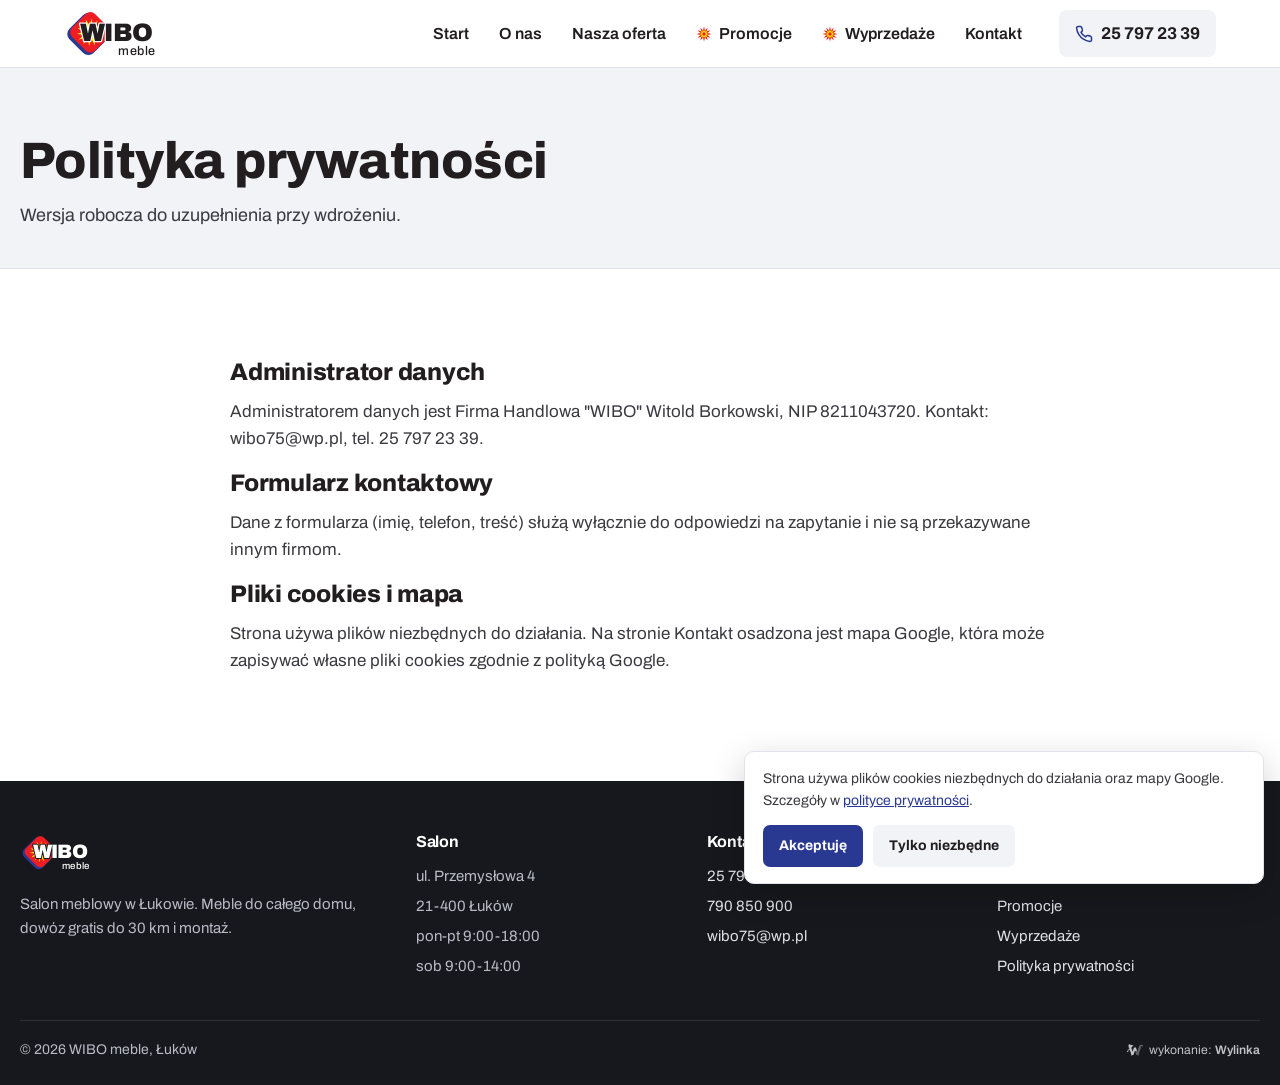
<file: polityka-prywatnosci.html>
<!doctype html>
<html lang="pl"><head><meta charset="utf-8"><meta name="viewport" content="width=device-width,initial-scale=1,viewport-fit=cover">
<title>Polityka prywatności | WIBO meble</title><meta name="description" content="Polityka prywatności strony WIBO meble."><meta name="robots" content="noindex,nofollow">
<meta name="theme-color" content="#ffffff">
<link rel="icon" href="data:image/svg+xml,&lt;svg xmlns=&quot;http://www.w3.org/2000/svg&quot; viewBox=&quot;0 0 64 64&quot;&gt;&lt;rect x=&quot;12&quot; y=&quot;12&quot; width=&quot;40&quot; height=&quot;40&quot; rx=&quot;8&quot; transform=&quot;rotate(45 32 32)&quot; fill=&quot;%23EE1D23&quot;/&gt;&lt;circle cx=&quot;32&quot; cy=&quot;32&quot; r=&quot;9&quot; fill=&quot;%23FFF100&quot;/&gt;&lt;/svg&gt;">
<link rel="preconnect" href="https://fonts.googleapis.com"><link rel="preconnect" href="https://fonts.gstatic.com" crossorigin>
<link href="https://fonts.googleapis.com/css2?family=Archivo:wght@400;500;600;700;800;900&family=Courgette&display=swap" rel="stylesheet">
<link rel="stylesheet" href="style.css">
<style>
.wylinka-badge{display:inline-flex;align-items:center;gap:.4em;color:inherit;text-decoration:none;font-size:.875em;line-height:1;opacity:.85}
.wylinka-badge:hover,.wylinka-badge:focus-visible{opacity:1}
.wylinka-badge:focus-visible{outline:2px solid currentColor;outline-offset:3px;border-radius:2px}
.wylinka-badge svg{width:18px;height:18px;flex:none;overflow:visible}
.wylinka-badge b{font-weight:600}
.wylinka-badge .wy-old{opacity:.45;transform-origin:40px 30px;transition:transform .32s cubic-bezier(.3,.7,.4,1),opacity .32s ease-out}
.wylinka-badge .wy-pod{opacity:0;transition:opacity .2s ease-out .08s}
.wylinka-badge:hover .wy-old,.wylinka-badge:focus-visible .wy-old{transform:translate(9px,7px) rotate(9deg);opacity:0}
.wylinka-badge:hover .wy-pod,.wylinka-badge:focus-visible .wy-pod{opacity:1}
@media (prefers-reduced-motion:reduce){.wylinka-badge .wy-old,.wylinka-badge .wy-pod{transition:none}.wylinka-badge:hover .wy-old,.wylinka-badge:focus-visible .wy-old{transform:none;opacity:.45}.wylinka-badge:hover .wy-pod,.wylinka-badge:focus-visible .wy-pod{opacity:0}}
</style>
</head><body><header class="hdr"><div class="wrap">
<a class="logo" href="index.html" aria-label="WIBO meble - strona główna"><svg viewBox="0 0 134 64" role="img" aria-label="WIBO meble"><title>WIBO meble</title>
<rect x="9" y="11" width="42" height="42" rx="9" transform="rotate(45 30 32)" fill="#293991"/>
<rect x="12.5" y="10" width="40" height="40" rx="8" transform="rotate(45 32.5 30)" fill="#EE1D23"/>
<polygon points="34.2,13.1 35.2,21.9 41.4,15.5 38.4,23.9 46.8,20.8 40.5,27.1 49.4,27.9 41.0,30.8 48.6,35.4 39.8,34.4 44.7,41.9 37.1,37.1 38.3,46.0 33.6,38.4 30.8,46.9 29.8,38.1 23.6,44.5 26.6,36.1 18.2,39.2 24.5,32.9 15.6,32.1 24.0,29.2 16.4,24.6 25.2,25.6 20.3,18.1 27.9,22.9 26.7,14.0 31.4,21.6" fill="#FFF100"/>
<circle cx="32.5" cy="30" r="6.5" fill="#EE1D23"/>
<text x="20" y="40" font-family="Archivo,Arial,sans-serif" font-weight="900" font-size="31" letter-spacing="-1" fill="#221E1F" stroke="#fff" stroke-width="3" paint-order="stroke" stroke-linejoin="round">WIBO</text>
<text x="67" y="58" font-family="Archivo,Arial,sans-serif" font-weight="500" font-size="15.5" letter-spacing=".5" fill="#221E1F">meble</text>
</svg></a>
<nav class="nav" aria-label="Menu główne"><a href="index.html">Start</a><a href="o-nas.html">O nas</a><a href="oferta.html">Nasza oferta</a><a href="promocje.html"><svg class="iskra" viewBox="0 0 64 64" aria-hidden="true"><polygon points="32.0,2.0 35.9,17.5 47.0,6.0 42.6,21.4 58.0,17.0 46.5,28.1 62.0,32.0 46.5,35.9 58.0,47.0 42.6,42.6 47.0,58.0 35.9,46.5 32.0,62.0 28.1,46.5 17.0,58.0 21.4,42.6 6.0,47.0 17.5,35.9 2.0,32.0 17.5,28.1 6.0,17.0 21.4,21.4 17.0,6.0 28.1,17.5" fill="#EE1D23"/><polygon points="37.1,12.7 37.0,23.3 46.1,17.8 40.7,27.0 51.3,26.8 42.0,32.0 51.3,37.1 40.7,37.0 46.2,46.1 37.0,40.7 37.2,51.3 32.0,42.0 26.9,51.3 27.0,40.7 17.9,46.2 23.3,37.0 12.7,37.2 22.0,32.0 12.7,26.9 23.3,27.0 17.8,17.9 27.0,23.3 26.8,12.7 32.0,22.0" fill="#FFF100"/><circle cx="32" cy="32" r="7" fill="#EE1D23"/></svg>Promocje</a><a href="wyprzedaze.html"><svg class="iskra" viewBox="0 0 64 64" aria-hidden="true"><polygon points="32.0,2.0 35.9,17.5 47.0,6.0 42.6,21.4 58.0,17.0 46.5,28.1 62.0,32.0 46.5,35.9 58.0,47.0 42.6,42.6 47.0,58.0 35.9,46.5 32.0,62.0 28.1,46.5 17.0,58.0 21.4,42.6 6.0,47.0 17.5,35.9 2.0,32.0 17.5,28.1 6.0,17.0 21.4,21.4 17.0,6.0 28.1,17.5" fill="#EE1D23"/><polygon points="37.1,12.7 37.0,23.3 46.1,17.8 40.7,27.0 51.3,26.8 42.0,32.0 51.3,37.1 40.7,37.0 46.2,46.1 37.0,40.7 37.2,51.3 32.0,42.0 26.9,51.3 27.0,40.7 17.9,46.2 23.3,37.0 12.7,37.2 22.0,32.0 12.7,26.9 23.3,27.0 17.8,17.9 27.0,23.3 26.8,12.7 32.0,22.0" fill="#FFF100"/><circle cx="32" cy="32" r="7" fill="#EE1D23"/></svg>Wyprzedaże</a><a href="kontakt.html">Kontakt</a></nav>
<a class="tel" href="tel:+48257972339"><svg viewBox="0 0 24 24" fill="none" stroke="currentColor" stroke-width="2" stroke-linecap="round" stroke-linejoin="round" aria-hidden="true"><path d="M22 16.9v3a2 2 0 0 1-2.2 2 19.8 19.8 0 0 1-8.6-3.1 19.5 19.5 0 0 1-6-6A19.8 19.8 0 0 1 2.1 4.2 2 2 0 0 1 4.1 2h3a2 2 0 0 1 2 1.7c.1.9.4 1.8.7 2.7a2 2 0 0 1-.5 2.1L8 9.8a16 16 0 0 0 6 6l1.3-1.3a2 2 0 0 1 2.1-.4c.9.3 1.8.6 2.7.7a2 2 0 0 1 1.7 2z"/></svg><span class="num">25 797 23 39</span><span class="sr">Zadzwoń</span></a>
<a class="tel-ik" href="tel:+48257972339" aria-label="Zadzwoń 25 797 23 39"><svg viewBox="0 0 24 24" fill="none" stroke="currentColor" stroke-width="2" stroke-linecap="round" stroke-linejoin="round" aria-hidden="true"><path d="M22 16.9v3a2 2 0 0 1-2.2 2 19.8 19.8 0 0 1-8.6-3.1 19.5 19.5 0 0 1-6-6A19.8 19.8 0 0 1 2.1 4.2 2 2 0 0 1 4.1 2h3a2 2 0 0 1 2 1.7c.1.9.4 1.8.7 2.7a2 2 0 0 1-.5 2.1L8 9.8a16 16 0 0 0 6 6l1.3-1.3a2 2 0 0 1 2.1-.4c.9.3 1.8.6 2.7.7a2 2 0 0 1 1.7 2z"/></svg></a>
<button class="burger" aria-label="Menu" aria-expanded="false" aria-controls="menu-mob"><span></span></button>
</div></header>
<nav class="menu-mob" id="menu-mob" aria-label="Menu"><a href="index.html"><span class="romb"></span>Start</a><a href="o-nas.html"><span class="romb"></span>O nas</a><a href="oferta.html"><span class="romb"></span>Nasza oferta</a><a href="promocje.html"><span class="romb"></span>Promocje<svg class="iskra" viewBox="0 0 64 64" aria-hidden="true"><polygon points="32.0,2.0 35.9,17.5 47.0,6.0 42.6,21.4 58.0,17.0 46.5,28.1 62.0,32.0 46.5,35.9 58.0,47.0 42.6,42.6 47.0,58.0 35.9,46.5 32.0,62.0 28.1,46.5 17.0,58.0 21.4,42.6 6.0,47.0 17.5,35.9 2.0,32.0 17.5,28.1 6.0,17.0 21.4,21.4 17.0,6.0 28.1,17.5" fill="#EE1D23"/><polygon points="37.1,12.7 37.0,23.3 46.1,17.8 40.7,27.0 51.3,26.8 42.0,32.0 51.3,37.1 40.7,37.0 46.2,46.1 37.0,40.7 37.2,51.3 32.0,42.0 26.9,51.3 27.0,40.7 17.9,46.2 23.3,37.0 12.7,37.2 22.0,32.0 12.7,26.9 23.3,27.0 17.8,17.9 27.0,23.3 26.8,12.7 32.0,22.0" fill="#FFF100"/><circle cx="32" cy="32" r="7" fill="#EE1D23"/></svg></a><a href="wyprzedaze.html"><span class="romb"></span>Wyprzedaże<svg class="iskra" viewBox="0 0 64 64" aria-hidden="true"><polygon points="32.0,2.0 35.9,17.5 47.0,6.0 42.6,21.4 58.0,17.0 46.5,28.1 62.0,32.0 46.5,35.9 58.0,47.0 42.6,42.6 47.0,58.0 35.9,46.5 32.0,62.0 28.1,46.5 17.0,58.0 21.4,42.6 6.0,47.0 17.5,35.9 2.0,32.0 17.5,28.1 6.0,17.0 21.4,21.4 17.0,6.0 28.1,17.5" fill="#EE1D23"/><polygon points="37.1,12.7 37.0,23.3 46.1,17.8 40.7,27.0 51.3,26.8 42.0,32.0 51.3,37.1 40.7,37.0 46.2,46.1 37.0,40.7 37.2,51.3 32.0,42.0 26.9,51.3 27.0,40.7 17.9,46.2 23.3,37.0 12.7,37.2 22.0,32.0 12.7,26.9 23.3,27.0 17.8,17.9 27.0,23.3 26.8,12.7 32.0,22.0" fill="#FFF100"/><circle cx="32" cy="32" r="7" fill="#EE1D23"/></svg></a><a href="kontakt.html"><span class="romb"></span>Kontakt</a>
<p class="kont">Salon WIBO, Łuków, ul. Przemysłowa 4<br>Tel. <a href="tel:+48257972339">25 797 23 39</a>, <a href="tel:+48790850900">790 850 900</a><br>pon-pt 9:00-18:00, sob 9:00-14:00</p></nav>
<main>
<section class="pod-gl"><div class="wrap"><h1>Polityka prywatności</h1><p>Wersja robocza do uzupełnienia przy wdrożeniu.</p></div></section>
<section class="sek"><div class="wrap" style="max-width:820px">
<h2 style="font-size:24px">Administrator danych</h2><p>Administratorem danych jest Firma Handlowa "WIBO" Witold Borkowski, NIP 8211043720. Kontakt: wibo75@wp.pl, tel. 25 797 23 39.</p>
<h2 style="font-size:24px">Formularz kontaktowy</h2><p>Dane z formularza (imię, telefon, treść) służą wyłącznie do odpowiedzi na zapytanie i nie są przekazywane innym firmom.</p>
<h2 style="font-size:24px">Pliki cookies i mapa</h2><p>Strona używa plików niezbędnych do działania. Na stronie Kontakt osadzona jest mapa Google, która może zapisywać własne pliki cookies zgodnie z polityką Google.</p>
</div></section>
</main>
<footer class="stopka"><div class="wrap">
<div><div class="logo-st"><svg viewBox="0 0 134 64" role="img" aria-label="WIBO meble"><title>WIBO meble</title>
<rect x="9" y="11" width="42" height="42" rx="9" transform="rotate(45 30 32)" fill="#293991"/>
<rect x="12.5" y="10" width="40" height="40" rx="8" transform="rotate(45 32.5 30)" fill="#EE1D23"/>
<polygon points="34.2,13.1 35.2,21.9 41.4,15.5 38.4,23.9 46.8,20.8 40.5,27.1 49.4,27.9 41.0,30.8 48.6,35.4 39.8,34.4 44.7,41.9 37.1,37.1 38.3,46.0 33.6,38.4 30.8,46.9 29.8,38.1 23.6,44.5 26.6,36.1 18.2,39.2 24.5,32.9 15.6,32.1 24.0,29.2 16.4,24.6 25.2,25.6 20.3,18.1 27.9,22.9 26.7,14.0 31.4,21.6" fill="#FFF100"/>
<circle cx="32.5" cy="30" r="6.5" fill="#EE1D23"/>
<text x="20" y="40" font-family="Archivo,Arial,sans-serif" font-weight="900" font-size="31" letter-spacing="-1" fill="#ffffff" stroke="#16181d" stroke-width="3" paint-order="stroke" stroke-linejoin="round">WIBO</text>
<text x="67" y="58" font-family="Archivo,Arial,sans-serif" font-weight="500" font-size="15.5" letter-spacing=".5" fill="#ffffff">meble</text>
</svg></div><p>Salon meblowy w Łukowie. Meble do całego domu, dowóz gratis do 30 km i montaż.</p></div>
<div><h3>Salon</h3><ul><li>ul. Przemysłowa 4</li><li>21-400 Łuków</li><li>pon-pt 9:00-18:00</li><li>sob 9:00-14:00</li></ul></div>
<div><h3>Kontakt</h3><ul><li><a href="tel:+48257972339">25 797 23 39</a></li><li><a href="tel:+48790850900">790 850 900</a></li><li><a href="mailto:wibo75@wp.pl">wibo75@wp.pl</a></li></ul></div>
<div><h3>Strona</h3><ul><li><a href="oferta.html">Nasza oferta</a></li><li><a href="promocje.html">Promocje</a></li><li><a href="wyprzedaze.html">Wyprzedaże</a></li><li><a href="polityka-prywatnosci.html">Polityka prywatności</a></li></ul></div>
<div class="stopka-dol"><span>&copy; <span data-rok>2026</span> WIBO meble, Łuków</span><a class="wylinka-badge" href="https://wylinka.pl/?utm_source=wibomeble.pl&amp;utm_medium=stopka&amp;utm_campaign=wykonanie" rel="noopener" title="Strona wykonana przez Wylinka"><svg viewBox="0 0 64 64" aria-hidden="true" focusable="false" fill="currentColor"><path d="M9.8 22.8l-1.2-7.9 2.2-3.7 15.5 4.6-.5 1.5-7.2 5.5 4.7 15.6 5-15.6 7 0 4.1 12.7-4.2-.9-2.6 1.8-.8-2.2-5.3 15.6-4.3 0 .4 .2-2.1 2.8-1.3-1.1 1.1-1.4-3.1 .2-.1-1.7 2.2-.1-5.7-16.5-4.8 .6-.8 3.1 0 .5-.3 .5 .8 2.2-1.6 .5-.4-1.3-.8 1.6-1.5-.8 .8-1.6-1.4 .6-.6-1.6 2.3-.8 .2-.4 1.3-4.8 5.9-.8-2.4-6.9zM15.2 13.7l-.1-.4-.4 .8-.1 .8 .1 1 .1 .4 .3 .7 .3-.9 .1-.7 0-.8z"/><path class="wy-pod" d="M37.1 49.8l-4.5-13.3 2.6-1.8 4.2 .9 .9 2.8 3-9.7 0-.5 .1-.8 3.2-8.4 .5-1 .6-1 .9-1.1 1.3-1 1.1-.7 1.4-.5 1.4-.3 .7 0 .9 0 1.2 .3 1.4 .6 .8 .5 .7 .7 .6 .7 .5 .9 .3 .9 .1 .9 0 .8-.2 .9-.5 .9-.5 .6-.7 .5-.7 .3-.1-.1 0-.1 .5-.5 .3-.7 .2-.5 0-.6-.1-.6-.3-.7-.4-.5-.4-.4-.5-.3-.6-.3-.7 0-.7 .1-.6 .1-.5 .4-.5 .5-.3 .5-.2 .7-.1 1.5-1.4 5.1-.8 3.3-.3 .7-.5 .7-6 17.5 1.9 .1-.1 1.7-3.1-.2 1.1 1.4-1.3 1.1-2.1-2.8 .4-.2z"/><path class="wy-old" d="M40.8 50l.4-.2-4.1 0-4.2-12.5 2.5-1.7 4.3 .9 .6 1.9 .6-1.6 0-.3 2.4-7.8 0-.5 .1-.8 3.2-8.4 .4-.8 .6-.9 .9-1.2 .9-.9 1.3-.8 1.4-.6 1.2-.3 1.4-.1 1.3 .1 .6 .2 .8 .3 1.1 .6 .9 .7 .7 .9 .5 .9 .3 .9 .1 1.1-.1 .9-.3 .9-.4 .7-.6 .7-.6 .4-.6 .2-.1-.1 0-.1 .5-.5 .3-.7 .2-.5 0-.5-.1-.6-.2-.6-.3-.5-.4-.5-.5-.3-.6-.3-.7-.1-.6 0-.6 .1-.6 .3-.6 .5-.3 .4-.2 .5-.1 .5-.1 1.5-1.4 5.1-.8 3.3-.3 .7-.5 .7-6 17.5 1.9 .1-.1 1.7-3.1-.2 1.1 1.4-1.3 1.1zM49.6 17.1l.6 1.7-1.5 1.9 .4 .4 1.8-2.1-.7-2.1zM48.1 28.3l.5 1.8-1.7 1.8 .4 .4 1.9-2-.6-2.2zM37.9 41.7l1.7-1.5-.4-.4-1.7 1.4zM42.6 38.7l-1.5 2.8 1.1 2-1.3 2.6 .5 .2 1.5-2.8-1.1-2 1.4-2.5z"/></svg><span>wykonanie: <b>Wylinka</b></span></a></div>
</div></footer>
<div class="mob"><a class="btn btn-jasny" href="tel:+48257972339">Zadzwoń</a><a class="btn" href="kontakt.html#zapytanie">Zapytaj o meble</a></div>
<div class="lb" role="dialog" aria-modal="true" aria-label="Powiększone zdjęcie"><img alt=""><button class="zamk" aria-label="Zamknij"><svg viewBox="0 0 24 24" fill="none" stroke="currentColor" stroke-width="2.4" stroke-linecap="round"><path d="M6 6l12 12M18 6L6 18"/></svg></button><button class="l" aria-label="Poprzednie"><svg viewBox="0 0 24 24" fill="none" stroke="currentColor" stroke-width="2.4" stroke-linecap="round"><path d="M15 5l-7 7 7 7"/></svg></button><button class="p" aria-label="Następne"><svg viewBox="0 0 24 24" fill="none" stroke="currentColor" stroke-width="2.4" stroke-linecap="round"><path d="M9 5l7 7-7 7"/></svg></button><p class="opis"></p></div>
<div class="ciastka" role="dialog" aria-label="Pliki cookies"><p>Strona używa plików cookies niezbędnych do działania oraz mapy Google. Szczegóły w <a href="polityka-prywatnosci.html">polityce prywatności</a>.</p><div><button data-z="wszystkie">Akceptuję</button><button class="drugi" data-z="niezbedne">Tylko niezbędne</button></div></div>
<script src="app.js" defer></script>
</body></html>
</file>
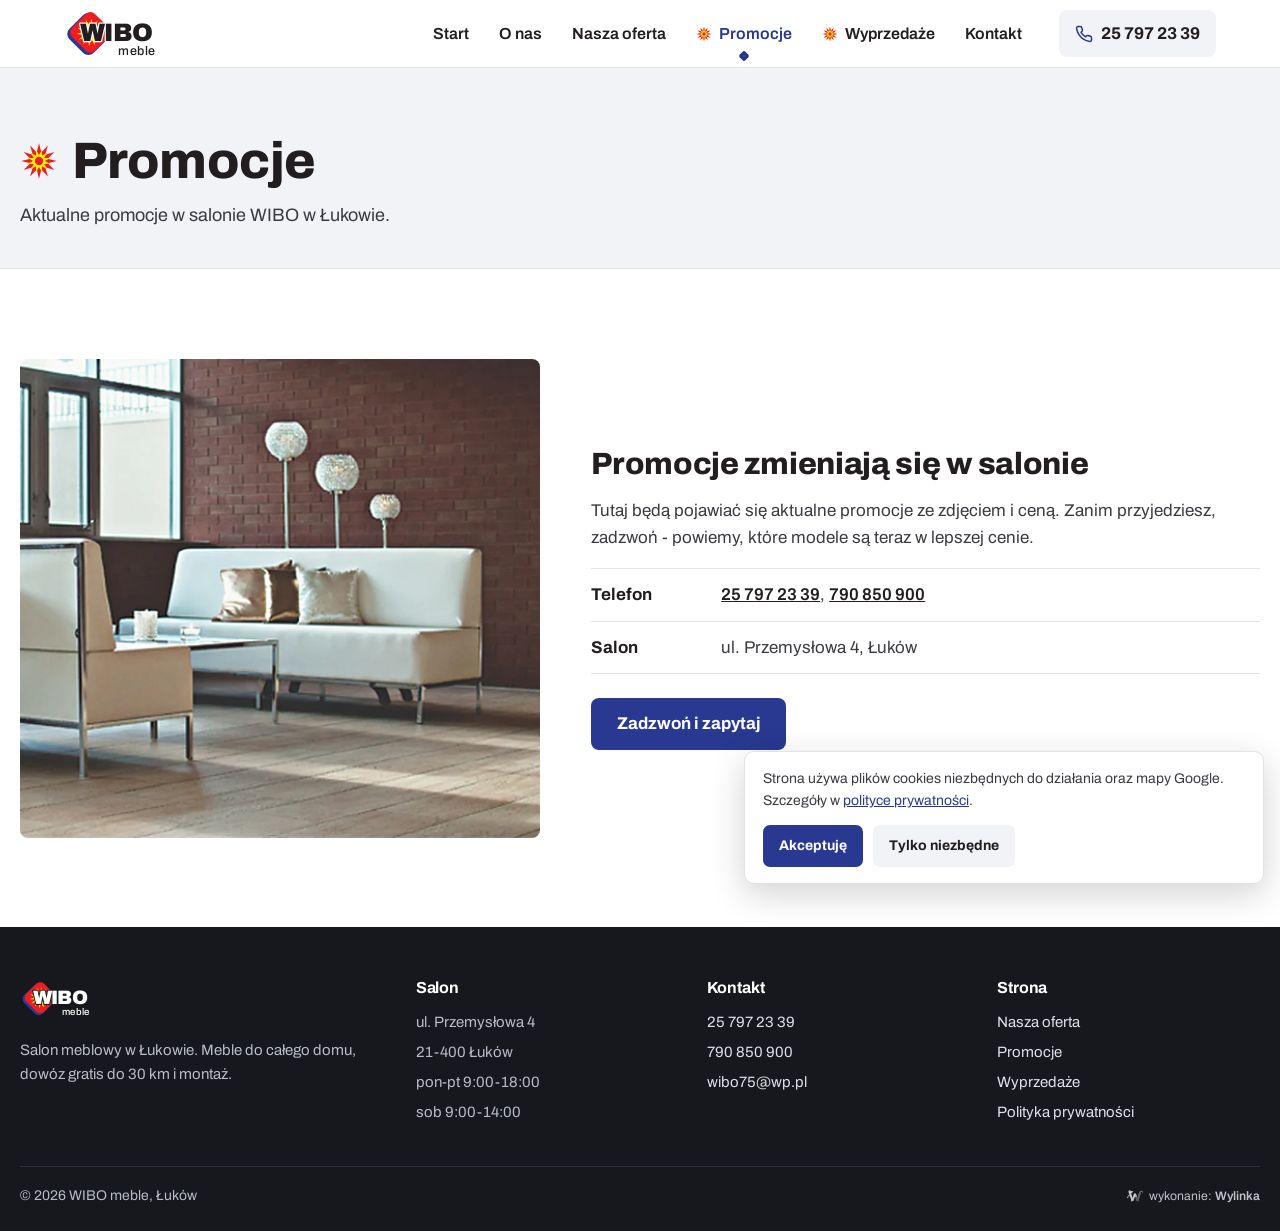
<file: promocje.html>
<!doctype html>
<html lang="pl"><head><meta charset="utf-8"><meta name="viewport" content="width=device-width,initial-scale=1,viewport-fit=cover">
<title>Promocje - meble Łuków | WIBO meble</title><meta name="description" content="Aktualne promocje w salonie WIBO w Łukowie."><meta name="robots" content="noindex,nofollow">
<meta name="theme-color" content="#ffffff">
<link rel="icon" href="data:image/svg+xml,&lt;svg xmlns=&quot;http://www.w3.org/2000/svg&quot; viewBox=&quot;0 0 64 64&quot;&gt;&lt;rect x=&quot;12&quot; y=&quot;12&quot; width=&quot;40&quot; height=&quot;40&quot; rx=&quot;8&quot; transform=&quot;rotate(45 32 32)&quot; fill=&quot;%23EE1D23&quot;/&gt;&lt;circle cx=&quot;32&quot; cy=&quot;32&quot; r=&quot;9&quot; fill=&quot;%23FFF100&quot;/&gt;&lt;/svg&gt;">
<link rel="preconnect" href="https://fonts.googleapis.com"><link rel="preconnect" href="https://fonts.gstatic.com" crossorigin>
<link href="https://fonts.googleapis.com/css2?family=Archivo:wght@400;500;600;700;800;900&family=Courgette&display=swap" rel="stylesheet">
<link rel="stylesheet" href="style.css">
<style>
.wylinka-badge{display:inline-flex;align-items:center;gap:.4em;color:inherit;text-decoration:none;font-size:.875em;line-height:1;opacity:.85}
.wylinka-badge:hover,.wylinka-badge:focus-visible{opacity:1}
.wylinka-badge:focus-visible{outline:2px solid currentColor;outline-offset:3px;border-radius:2px}
.wylinka-badge svg{width:18px;height:18px;flex:none;overflow:visible}
.wylinka-badge b{font-weight:600}
.wylinka-badge .wy-old{opacity:.45;transform-origin:40px 30px;transition:transform .32s cubic-bezier(.3,.7,.4,1),opacity .32s ease-out}
.wylinka-badge .wy-pod{opacity:0;transition:opacity .2s ease-out .08s}
.wylinka-badge:hover .wy-old,.wylinka-badge:focus-visible .wy-old{transform:translate(9px,7px) rotate(9deg);opacity:0}
.wylinka-badge:hover .wy-pod,.wylinka-badge:focus-visible .wy-pod{opacity:1}
@media (prefers-reduced-motion:reduce){.wylinka-badge .wy-old,.wylinka-badge .wy-pod{transition:none}.wylinka-badge:hover .wy-old,.wylinka-badge:focus-visible .wy-old{transform:none;opacity:.45}.wylinka-badge:hover .wy-pod,.wylinka-badge:focus-visible .wy-pod{opacity:0}}
</style>
</head><body><header class="hdr"><div class="wrap">
<a class="logo" href="index.html" aria-label="WIBO meble - strona główna"><svg viewBox="0 0 134 64" role="img" aria-label="WIBO meble"><title>WIBO meble</title>
<rect x="9" y="11" width="42" height="42" rx="9" transform="rotate(45 30 32)" fill="#293991"/>
<rect x="12.5" y="10" width="40" height="40" rx="8" transform="rotate(45 32.5 30)" fill="#EE1D23"/>
<polygon points="34.2,13.1 35.2,21.9 41.4,15.5 38.4,23.9 46.8,20.8 40.5,27.1 49.4,27.9 41.0,30.8 48.6,35.4 39.8,34.4 44.7,41.9 37.1,37.1 38.3,46.0 33.6,38.4 30.8,46.9 29.8,38.1 23.6,44.5 26.6,36.1 18.2,39.2 24.5,32.9 15.6,32.1 24.0,29.2 16.4,24.6 25.2,25.6 20.3,18.1 27.9,22.9 26.7,14.0 31.4,21.6" fill="#FFF100"/>
<circle cx="32.5" cy="30" r="6.5" fill="#EE1D23"/>
<text x="20" y="40" font-family="Archivo,Arial,sans-serif" font-weight="900" font-size="31" letter-spacing="-1" fill="#221E1F" stroke="#fff" stroke-width="3" paint-order="stroke" stroke-linejoin="round">WIBO</text>
<text x="67" y="58" font-family="Archivo,Arial,sans-serif" font-weight="500" font-size="15.5" letter-spacing=".5" fill="#221E1F">meble</text>
</svg></a>
<nav class="nav" aria-label="Menu główne"><a href="index.html">Start</a><a href="o-nas.html">O nas</a><a href="oferta.html">Nasza oferta</a><a href="promocje.html" aria-current="page"><svg class="iskra" viewBox="0 0 64 64" aria-hidden="true"><polygon points="32.0,2.0 35.9,17.5 47.0,6.0 42.6,21.4 58.0,17.0 46.5,28.1 62.0,32.0 46.5,35.9 58.0,47.0 42.6,42.6 47.0,58.0 35.9,46.5 32.0,62.0 28.1,46.5 17.0,58.0 21.4,42.6 6.0,47.0 17.5,35.9 2.0,32.0 17.5,28.1 6.0,17.0 21.4,21.4 17.0,6.0 28.1,17.5" fill="#EE1D23"/><polygon points="37.1,12.7 37.0,23.3 46.1,17.8 40.7,27.0 51.3,26.8 42.0,32.0 51.3,37.1 40.7,37.0 46.2,46.1 37.0,40.7 37.2,51.3 32.0,42.0 26.9,51.3 27.0,40.7 17.9,46.2 23.3,37.0 12.7,37.2 22.0,32.0 12.7,26.9 23.3,27.0 17.8,17.9 27.0,23.3 26.8,12.7 32.0,22.0" fill="#FFF100"/><circle cx="32" cy="32" r="7" fill="#EE1D23"/></svg>Promocje</a><a href="wyprzedaze.html"><svg class="iskra" viewBox="0 0 64 64" aria-hidden="true"><polygon points="32.0,2.0 35.9,17.5 47.0,6.0 42.6,21.4 58.0,17.0 46.5,28.1 62.0,32.0 46.5,35.9 58.0,47.0 42.6,42.6 47.0,58.0 35.9,46.5 32.0,62.0 28.1,46.5 17.0,58.0 21.4,42.6 6.0,47.0 17.5,35.9 2.0,32.0 17.5,28.1 6.0,17.0 21.4,21.4 17.0,6.0 28.1,17.5" fill="#EE1D23"/><polygon points="37.1,12.7 37.0,23.3 46.1,17.8 40.7,27.0 51.3,26.8 42.0,32.0 51.3,37.1 40.7,37.0 46.2,46.1 37.0,40.7 37.2,51.3 32.0,42.0 26.9,51.3 27.0,40.7 17.9,46.2 23.3,37.0 12.7,37.2 22.0,32.0 12.7,26.9 23.3,27.0 17.8,17.9 27.0,23.3 26.8,12.7 32.0,22.0" fill="#FFF100"/><circle cx="32" cy="32" r="7" fill="#EE1D23"/></svg>Wyprzedaże</a><a href="kontakt.html">Kontakt</a></nav>
<a class="tel" href="tel:+48257972339"><svg viewBox="0 0 24 24" fill="none" stroke="currentColor" stroke-width="2" stroke-linecap="round" stroke-linejoin="round" aria-hidden="true"><path d="M22 16.9v3a2 2 0 0 1-2.2 2 19.8 19.8 0 0 1-8.6-3.1 19.5 19.5 0 0 1-6-6A19.8 19.8 0 0 1 2.1 4.2 2 2 0 0 1 4.1 2h3a2 2 0 0 1 2 1.7c.1.9.4 1.8.7 2.7a2 2 0 0 1-.5 2.1L8 9.8a16 16 0 0 0 6 6l1.3-1.3a2 2 0 0 1 2.1-.4c.9.3 1.8.6 2.7.7a2 2 0 0 1 1.7 2z"/></svg><span class="num">25 797 23 39</span><span class="sr">Zadzwoń</span></a>
<a class="tel-ik" href="tel:+48257972339" aria-label="Zadzwoń 25 797 23 39"><svg viewBox="0 0 24 24" fill="none" stroke="currentColor" stroke-width="2" stroke-linecap="round" stroke-linejoin="round" aria-hidden="true"><path d="M22 16.9v3a2 2 0 0 1-2.2 2 19.8 19.8 0 0 1-8.6-3.1 19.5 19.5 0 0 1-6-6A19.8 19.8 0 0 1 2.1 4.2 2 2 0 0 1 4.1 2h3a2 2 0 0 1 2 1.7c.1.9.4 1.8.7 2.7a2 2 0 0 1-.5 2.1L8 9.8a16 16 0 0 0 6 6l1.3-1.3a2 2 0 0 1 2.1-.4c.9.3 1.8.6 2.7.7a2 2 0 0 1 1.7 2z"/></svg></a>
<button class="burger" aria-label="Menu" aria-expanded="false" aria-controls="menu-mob"><span></span></button>
</div></header>
<nav class="menu-mob" id="menu-mob" aria-label="Menu"><a href="index.html"><span class="romb"></span>Start</a><a href="o-nas.html"><span class="romb"></span>O nas</a><a href="oferta.html"><span class="romb"></span>Nasza oferta</a><a href="promocje.html" aria-current="page"><span class="romb"></span>Promocje<svg class="iskra" viewBox="0 0 64 64" aria-hidden="true"><polygon points="32.0,2.0 35.9,17.5 47.0,6.0 42.6,21.4 58.0,17.0 46.5,28.1 62.0,32.0 46.5,35.9 58.0,47.0 42.6,42.6 47.0,58.0 35.9,46.5 32.0,62.0 28.1,46.5 17.0,58.0 21.4,42.6 6.0,47.0 17.5,35.9 2.0,32.0 17.5,28.1 6.0,17.0 21.4,21.4 17.0,6.0 28.1,17.5" fill="#EE1D23"/><polygon points="37.1,12.7 37.0,23.3 46.1,17.8 40.7,27.0 51.3,26.8 42.0,32.0 51.3,37.1 40.7,37.0 46.2,46.1 37.0,40.7 37.2,51.3 32.0,42.0 26.9,51.3 27.0,40.7 17.9,46.2 23.3,37.0 12.7,37.2 22.0,32.0 12.7,26.9 23.3,27.0 17.8,17.9 27.0,23.3 26.8,12.7 32.0,22.0" fill="#FFF100"/><circle cx="32" cy="32" r="7" fill="#EE1D23"/></svg></a><a href="wyprzedaze.html"><span class="romb"></span>Wyprzedaże<svg class="iskra" viewBox="0 0 64 64" aria-hidden="true"><polygon points="32.0,2.0 35.9,17.5 47.0,6.0 42.6,21.4 58.0,17.0 46.5,28.1 62.0,32.0 46.5,35.9 58.0,47.0 42.6,42.6 47.0,58.0 35.9,46.5 32.0,62.0 28.1,46.5 17.0,58.0 21.4,42.6 6.0,47.0 17.5,35.9 2.0,32.0 17.5,28.1 6.0,17.0 21.4,21.4 17.0,6.0 28.1,17.5" fill="#EE1D23"/><polygon points="37.1,12.7 37.0,23.3 46.1,17.8 40.7,27.0 51.3,26.8 42.0,32.0 51.3,37.1 40.7,37.0 46.2,46.1 37.0,40.7 37.2,51.3 32.0,42.0 26.9,51.3 27.0,40.7 17.9,46.2 23.3,37.0 12.7,37.2 22.0,32.0 12.7,26.9 23.3,27.0 17.8,17.9 27.0,23.3 26.8,12.7 32.0,22.0" fill="#FFF100"/><circle cx="32" cy="32" r="7" fill="#EE1D23"/></svg></a><a href="kontakt.html"><span class="romb"></span>Kontakt</a>
<p class="kont">Salon WIBO, Łuków, ul. Przemysłowa 4<br>Tel. <a href="tel:+48257972339">25 797 23 39</a>, <a href="tel:+48790850900">790 850 900</a><br>pon-pt 9:00-18:00, sob 9:00-14:00</p></nav>
<main>
<section class="pod-gl"><div class="wrap">
<h1 style="display:flex;align-items:center;gap:14px"><svg class="iskra" style="width:38px;height:38px" viewBox="0 0 64 64" aria-hidden="true"><polygon points="32.0,2.0 35.9,17.5 47.0,6.0 42.6,21.4 58.0,17.0 46.5,28.1 62.0,32.0 46.5,35.9 58.0,47.0 42.6,42.6 47.0,58.0 35.9,46.5 32.0,62.0 28.1,46.5 17.0,58.0 21.4,42.6 6.0,47.0 17.5,35.9 2.0,32.0 17.5,28.1 6.0,17.0 21.4,21.4 17.0,6.0 28.1,17.5" fill="#EE1D23"/><polygon points="37.1,12.7 37.0,23.3 46.1,17.8 40.7,27.0 51.3,26.8 42.0,32.0 51.3,37.1 40.7,37.0 46.2,46.1 37.0,40.7 37.2,51.3 32.0,42.0 26.9,51.3 27.0,40.7 17.9,46.2 23.3,37.0 12.7,37.2 22.0,32.0 12.7,26.9 23.3,27.0 17.8,17.9 27.0,23.3 26.8,12.7 32.0,22.0" fill="#FFF100"/><circle cx="32" cy="32" r="7" fill="#EE1D23"/></svg>Promocje</h1>
<p>Aktualne promocje w salonie WIBO w Łukowie.</p>
</div></section>
<section class="sek"><div class="wrap pusta">
<img src="img/wypoczynek-biala.webp" width="760" height="700" alt="Biały zestaw wypoczynkowy" loading="lazy" decoding="async">
<div>
<h2 style="font-size:clamp(24px,2.4vw,32px)">Promocje zmieniają się w salonie</h2>
<p>Tutaj będą pojawiać się aktualne promocje ze zdjęciem i ceną. Zanim przyjedziesz, zadzwoń - powiemy, które modele są teraz w lepszej cenie.</p>
<ul class="dane">
<li><b>Telefon</b><span><a href="tel:+48257972339">25 797 23 39</a>, <a href="tel:+48790850900">790 850 900</a></span></li>
<li><b>Salon</b><span>ul. Przemysłowa 4, Łuków</span></li>
</ul>
<a class="btn" href="tel:+48257972339" data-cta>Zadzwoń i zapytaj</a>
</div>
</div></section>
</main>
<footer class="stopka"><div class="wrap">
<div><div class="logo-st"><svg viewBox="0 0 134 64" role="img" aria-label="WIBO meble"><title>WIBO meble</title>
<rect x="9" y="11" width="42" height="42" rx="9" transform="rotate(45 30 32)" fill="#293991"/>
<rect x="12.5" y="10" width="40" height="40" rx="8" transform="rotate(45 32.5 30)" fill="#EE1D23"/>
<polygon points="34.2,13.1 35.2,21.9 41.4,15.5 38.4,23.9 46.8,20.8 40.5,27.1 49.4,27.9 41.0,30.8 48.6,35.4 39.8,34.4 44.7,41.9 37.1,37.1 38.3,46.0 33.6,38.4 30.8,46.9 29.8,38.1 23.6,44.5 26.6,36.1 18.2,39.2 24.5,32.9 15.6,32.1 24.0,29.2 16.4,24.6 25.2,25.6 20.3,18.1 27.9,22.9 26.7,14.0 31.4,21.6" fill="#FFF100"/>
<circle cx="32.5" cy="30" r="6.5" fill="#EE1D23"/>
<text x="20" y="40" font-family="Archivo,Arial,sans-serif" font-weight="900" font-size="31" letter-spacing="-1" fill="#ffffff" stroke="#16181d" stroke-width="3" paint-order="stroke" stroke-linejoin="round">WIBO</text>
<text x="67" y="58" font-family="Archivo,Arial,sans-serif" font-weight="500" font-size="15.5" letter-spacing=".5" fill="#ffffff">meble</text>
</svg></div><p>Salon meblowy w Łukowie. Meble do całego domu, dowóz gratis do 30 km i montaż.</p></div>
<div><h3>Salon</h3><ul><li>ul. Przemysłowa 4</li><li>21-400 Łuków</li><li>pon-pt 9:00-18:00</li><li>sob 9:00-14:00</li></ul></div>
<div><h3>Kontakt</h3><ul><li><a href="tel:+48257972339">25 797 23 39</a></li><li><a href="tel:+48790850900">790 850 900</a></li><li><a href="mailto:wibo75@wp.pl">wibo75@wp.pl</a></li></ul></div>
<div><h3>Strona</h3><ul><li><a href="oferta.html">Nasza oferta</a></li><li><a href="promocje.html">Promocje</a></li><li><a href="wyprzedaze.html">Wyprzedaże</a></li><li><a href="polityka-prywatnosci.html">Polityka prywatności</a></li></ul></div>
<div class="stopka-dol"><span>&copy; <span data-rok>2026</span> WIBO meble, Łuków</span><a class="wylinka-badge" href="https://wylinka.pl/?utm_source=wibomeble.pl&amp;utm_medium=stopka&amp;utm_campaign=wykonanie" rel="noopener" title="Strona wykonana przez Wylinka"><svg viewBox="0 0 64 64" aria-hidden="true" focusable="false" fill="currentColor"><path d="M9.8 22.8l-1.2-7.9 2.2-3.7 15.5 4.6-.5 1.5-7.2 5.5 4.7 15.6 5-15.6 7 0 4.1 12.7-4.2-.9-2.6 1.8-.8-2.2-5.3 15.6-4.3 0 .4 .2-2.1 2.8-1.3-1.1 1.1-1.4-3.1 .2-.1-1.7 2.2-.1-5.7-16.5-4.8 .6-.8 3.1 0 .5-.3 .5 .8 2.2-1.6 .5-.4-1.3-.8 1.6-1.5-.8 .8-1.6-1.4 .6-.6-1.6 2.3-.8 .2-.4 1.3-4.8 5.9-.8-2.4-6.9zM15.2 13.7l-.1-.4-.4 .8-.1 .8 .1 1 .1 .4 .3 .7 .3-.9 .1-.7 0-.8z"/><path class="wy-pod" d="M37.1 49.8l-4.5-13.3 2.6-1.8 4.2 .9 .9 2.8 3-9.7 0-.5 .1-.8 3.2-8.4 .5-1 .6-1 .9-1.1 1.3-1 1.1-.7 1.4-.5 1.4-.3 .7 0 .9 0 1.2 .3 1.4 .6 .8 .5 .7 .7 .6 .7 .5 .9 .3 .9 .1 .9 0 .8-.2 .9-.5 .9-.5 .6-.7 .5-.7 .3-.1-.1 0-.1 .5-.5 .3-.7 .2-.5 0-.6-.1-.6-.3-.7-.4-.5-.4-.4-.5-.3-.6-.3-.7 0-.7 .1-.6 .1-.5 .4-.5 .5-.3 .5-.2 .7-.1 1.5-1.4 5.1-.8 3.3-.3 .7-.5 .7-6 17.5 1.9 .1-.1 1.7-3.1-.2 1.1 1.4-1.3 1.1-2.1-2.8 .4-.2z"/><path class="wy-old" d="M40.8 50l.4-.2-4.1 0-4.2-12.5 2.5-1.7 4.3 .9 .6 1.9 .6-1.6 0-.3 2.4-7.8 0-.5 .1-.8 3.2-8.4 .4-.8 .6-.9 .9-1.2 .9-.9 1.3-.8 1.4-.6 1.2-.3 1.4-.1 1.3 .1 .6 .2 .8 .3 1.1 .6 .9 .7 .7 .9 .5 .9 .3 .9 .1 1.1-.1 .9-.3 .9-.4 .7-.6 .7-.6 .4-.6 .2-.1-.1 0-.1 .5-.5 .3-.7 .2-.5 0-.5-.1-.6-.2-.6-.3-.5-.4-.5-.5-.3-.6-.3-.7-.1-.6 0-.6 .1-.6 .3-.6 .5-.3 .4-.2 .5-.1 .5-.1 1.5-1.4 5.1-.8 3.3-.3 .7-.5 .7-6 17.5 1.9 .1-.1 1.7-3.1-.2 1.1 1.4-1.3 1.1zM49.6 17.1l.6 1.7-1.5 1.9 .4 .4 1.8-2.1-.7-2.1zM48.1 28.3l.5 1.8-1.7 1.8 .4 .4 1.9-2-.6-2.2zM37.9 41.7l1.7-1.5-.4-.4-1.7 1.4zM42.6 38.7l-1.5 2.8 1.1 2-1.3 2.6 .5 .2 1.5-2.8-1.1-2 1.4-2.5z"/></svg><span>wykonanie: <b>Wylinka</b></span></a></div>
</div></footer>
<div class="mob"><a class="btn btn-jasny" href="tel:+48257972339">Zadzwoń</a><a class="btn" href="kontakt.html#zapytanie">Zapytaj o meble</a></div>
<div class="lb" role="dialog" aria-modal="true" aria-label="Powiększone zdjęcie"><img alt=""><button class="zamk" aria-label="Zamknij"><svg viewBox="0 0 24 24" fill="none" stroke="currentColor" stroke-width="2.4" stroke-linecap="round"><path d="M6 6l12 12M18 6L6 18"/></svg></button><button class="l" aria-label="Poprzednie"><svg viewBox="0 0 24 24" fill="none" stroke="currentColor" stroke-width="2.4" stroke-linecap="round"><path d="M15 5l-7 7 7 7"/></svg></button><button class="p" aria-label="Następne"><svg viewBox="0 0 24 24" fill="none" stroke="currentColor" stroke-width="2.4" stroke-linecap="round"><path d="M9 5l7 7-7 7"/></svg></button><p class="opis"></p></div>
<div class="ciastka" role="dialog" aria-label="Pliki cookies"><p>Strona używa plików cookies niezbędnych do działania oraz mapy Google. Szczegóły w <a href="polityka-prywatnosci.html">polityce prywatności</a>.</p><div><button data-z="wszystkie">Akceptuję</button><button class="drugi" data-z="niezbedne">Tylko niezbędne</button></div></div>
<script src="app.js" defer></script>
</body></html>
</file>
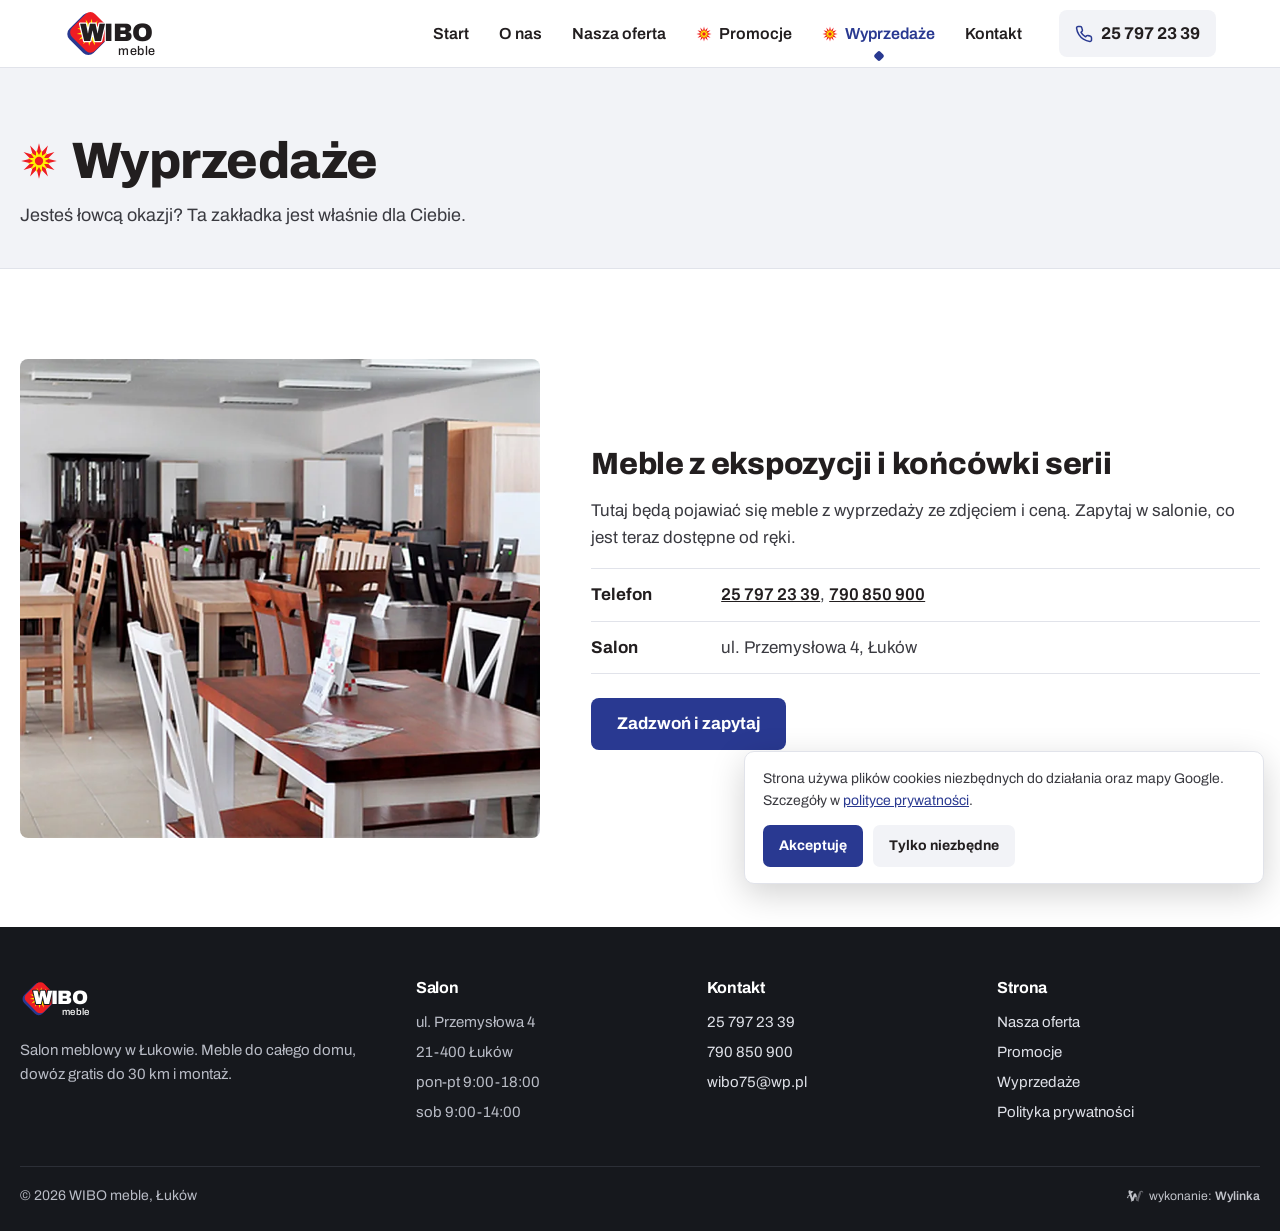
<file: wyprzedaze.html>
<!doctype html>
<html lang="pl"><head><meta charset="utf-8"><meta name="viewport" content="width=device-width,initial-scale=1,viewport-fit=cover">
<title>Wyprzedaże - meble Łuków | WIBO meble</title><meta name="description" content="Jesteś łowcą okazji? Ta zakładka jest właśnie dla Ciebie."><meta name="robots" content="noindex,nofollow">
<meta name="theme-color" content="#ffffff">
<link rel="icon" href="data:image/svg+xml,&lt;svg xmlns=&quot;http://www.w3.org/2000/svg&quot; viewBox=&quot;0 0 64 64&quot;&gt;&lt;rect x=&quot;12&quot; y=&quot;12&quot; width=&quot;40&quot; height=&quot;40&quot; rx=&quot;8&quot; transform=&quot;rotate(45 32 32)&quot; fill=&quot;%23EE1D23&quot;/&gt;&lt;circle cx=&quot;32&quot; cy=&quot;32&quot; r=&quot;9&quot; fill=&quot;%23FFF100&quot;/&gt;&lt;/svg&gt;">
<link rel="preconnect" href="https://fonts.googleapis.com"><link rel="preconnect" href="https://fonts.gstatic.com" crossorigin>
<link href="https://fonts.googleapis.com/css2?family=Archivo:wght@400;500;600;700;800;900&family=Courgette&display=swap" rel="stylesheet">
<link rel="stylesheet" href="style.css">
<style>
.wylinka-badge{display:inline-flex;align-items:center;gap:.4em;color:inherit;text-decoration:none;font-size:.875em;line-height:1;opacity:.85}
.wylinka-badge:hover,.wylinka-badge:focus-visible{opacity:1}
.wylinka-badge:focus-visible{outline:2px solid currentColor;outline-offset:3px;border-radius:2px}
.wylinka-badge svg{width:18px;height:18px;flex:none;overflow:visible}
.wylinka-badge b{font-weight:600}
.wylinka-badge .wy-old{opacity:.45;transform-origin:40px 30px;transition:transform .32s cubic-bezier(.3,.7,.4,1),opacity .32s ease-out}
.wylinka-badge .wy-pod{opacity:0;transition:opacity .2s ease-out .08s}
.wylinka-badge:hover .wy-old,.wylinka-badge:focus-visible .wy-old{transform:translate(9px,7px) rotate(9deg);opacity:0}
.wylinka-badge:hover .wy-pod,.wylinka-badge:focus-visible .wy-pod{opacity:1}
@media (prefers-reduced-motion:reduce){.wylinka-badge .wy-old,.wylinka-badge .wy-pod{transition:none}.wylinka-badge:hover .wy-old,.wylinka-badge:focus-visible .wy-old{transform:none;opacity:.45}.wylinka-badge:hover .wy-pod,.wylinka-badge:focus-visible .wy-pod{opacity:0}}
</style>
</head><body><header class="hdr"><div class="wrap">
<a class="logo" href="index.html" aria-label="WIBO meble - strona główna"><svg viewBox="0 0 134 64" role="img" aria-label="WIBO meble"><title>WIBO meble</title>
<rect x="9" y="11" width="42" height="42" rx="9" transform="rotate(45 30 32)" fill="#293991"/>
<rect x="12.5" y="10" width="40" height="40" rx="8" transform="rotate(45 32.5 30)" fill="#EE1D23"/>
<polygon points="34.2,13.1 35.2,21.9 41.4,15.5 38.4,23.9 46.8,20.8 40.5,27.1 49.4,27.9 41.0,30.8 48.6,35.4 39.8,34.4 44.7,41.9 37.1,37.1 38.3,46.0 33.6,38.4 30.8,46.9 29.8,38.1 23.6,44.5 26.6,36.1 18.2,39.2 24.5,32.9 15.6,32.1 24.0,29.2 16.4,24.6 25.2,25.6 20.3,18.1 27.9,22.9 26.7,14.0 31.4,21.6" fill="#FFF100"/>
<circle cx="32.5" cy="30" r="6.5" fill="#EE1D23"/>
<text x="20" y="40" font-family="Archivo,Arial,sans-serif" font-weight="900" font-size="31" letter-spacing="-1" fill="#221E1F" stroke="#fff" stroke-width="3" paint-order="stroke" stroke-linejoin="round">WIBO</text>
<text x="67" y="58" font-family="Archivo,Arial,sans-serif" font-weight="500" font-size="15.5" letter-spacing=".5" fill="#221E1F">meble</text>
</svg></a>
<nav class="nav" aria-label="Menu główne"><a href="index.html">Start</a><a href="o-nas.html">O nas</a><a href="oferta.html">Nasza oferta</a><a href="promocje.html"><svg class="iskra" viewBox="0 0 64 64" aria-hidden="true"><polygon points="32.0,2.0 35.9,17.5 47.0,6.0 42.6,21.4 58.0,17.0 46.5,28.1 62.0,32.0 46.5,35.9 58.0,47.0 42.6,42.6 47.0,58.0 35.9,46.5 32.0,62.0 28.1,46.5 17.0,58.0 21.4,42.6 6.0,47.0 17.5,35.9 2.0,32.0 17.5,28.1 6.0,17.0 21.4,21.4 17.0,6.0 28.1,17.5" fill="#EE1D23"/><polygon points="37.1,12.7 37.0,23.3 46.1,17.8 40.7,27.0 51.3,26.8 42.0,32.0 51.3,37.1 40.7,37.0 46.2,46.1 37.0,40.7 37.2,51.3 32.0,42.0 26.9,51.3 27.0,40.7 17.9,46.2 23.3,37.0 12.7,37.2 22.0,32.0 12.7,26.9 23.3,27.0 17.8,17.9 27.0,23.3 26.8,12.7 32.0,22.0" fill="#FFF100"/><circle cx="32" cy="32" r="7" fill="#EE1D23"/></svg>Promocje</a><a href="wyprzedaze.html" aria-current="page"><svg class="iskra" viewBox="0 0 64 64" aria-hidden="true"><polygon points="32.0,2.0 35.9,17.5 47.0,6.0 42.6,21.4 58.0,17.0 46.5,28.1 62.0,32.0 46.5,35.9 58.0,47.0 42.6,42.6 47.0,58.0 35.9,46.5 32.0,62.0 28.1,46.5 17.0,58.0 21.4,42.6 6.0,47.0 17.5,35.9 2.0,32.0 17.5,28.1 6.0,17.0 21.4,21.4 17.0,6.0 28.1,17.5" fill="#EE1D23"/><polygon points="37.1,12.7 37.0,23.3 46.1,17.8 40.7,27.0 51.3,26.8 42.0,32.0 51.3,37.1 40.7,37.0 46.2,46.1 37.0,40.7 37.2,51.3 32.0,42.0 26.9,51.3 27.0,40.7 17.9,46.2 23.3,37.0 12.7,37.2 22.0,32.0 12.7,26.9 23.3,27.0 17.8,17.9 27.0,23.3 26.8,12.7 32.0,22.0" fill="#FFF100"/><circle cx="32" cy="32" r="7" fill="#EE1D23"/></svg>Wyprzedaże</a><a href="kontakt.html">Kontakt</a></nav>
<a class="tel" href="tel:+48257972339"><svg viewBox="0 0 24 24" fill="none" stroke="currentColor" stroke-width="2" stroke-linecap="round" stroke-linejoin="round" aria-hidden="true"><path d="M22 16.9v3a2 2 0 0 1-2.2 2 19.8 19.8 0 0 1-8.6-3.1 19.5 19.5 0 0 1-6-6A19.8 19.8 0 0 1 2.1 4.2 2 2 0 0 1 4.1 2h3a2 2 0 0 1 2 1.7c.1.9.4 1.8.7 2.7a2 2 0 0 1-.5 2.1L8 9.8a16 16 0 0 0 6 6l1.3-1.3a2 2 0 0 1 2.1-.4c.9.3 1.8.6 2.7.7a2 2 0 0 1 1.7 2z"/></svg><span class="num">25 797 23 39</span><span class="sr">Zadzwoń</span></a>
<a class="tel-ik" href="tel:+48257972339" aria-label="Zadzwoń 25 797 23 39"><svg viewBox="0 0 24 24" fill="none" stroke="currentColor" stroke-width="2" stroke-linecap="round" stroke-linejoin="round" aria-hidden="true"><path d="M22 16.9v3a2 2 0 0 1-2.2 2 19.8 19.8 0 0 1-8.6-3.1 19.5 19.5 0 0 1-6-6A19.8 19.8 0 0 1 2.1 4.2 2 2 0 0 1 4.1 2h3a2 2 0 0 1 2 1.7c.1.9.4 1.8.7 2.7a2 2 0 0 1-.5 2.1L8 9.8a16 16 0 0 0 6 6l1.3-1.3a2 2 0 0 1 2.1-.4c.9.3 1.8.6 2.7.7a2 2 0 0 1 1.7 2z"/></svg></a>
<button class="burger" aria-label="Menu" aria-expanded="false" aria-controls="menu-mob"><span></span></button>
</div></header>
<nav class="menu-mob" id="menu-mob" aria-label="Menu"><a href="index.html"><span class="romb"></span>Start</a><a href="o-nas.html"><span class="romb"></span>O nas</a><a href="oferta.html"><span class="romb"></span>Nasza oferta</a><a href="promocje.html"><span class="romb"></span>Promocje<svg class="iskra" viewBox="0 0 64 64" aria-hidden="true"><polygon points="32.0,2.0 35.9,17.5 47.0,6.0 42.6,21.4 58.0,17.0 46.5,28.1 62.0,32.0 46.5,35.9 58.0,47.0 42.6,42.6 47.0,58.0 35.9,46.5 32.0,62.0 28.1,46.5 17.0,58.0 21.4,42.6 6.0,47.0 17.5,35.9 2.0,32.0 17.5,28.1 6.0,17.0 21.4,21.4 17.0,6.0 28.1,17.5" fill="#EE1D23"/><polygon points="37.1,12.7 37.0,23.3 46.1,17.8 40.7,27.0 51.3,26.8 42.0,32.0 51.3,37.1 40.7,37.0 46.2,46.1 37.0,40.7 37.2,51.3 32.0,42.0 26.9,51.3 27.0,40.7 17.9,46.2 23.3,37.0 12.7,37.2 22.0,32.0 12.7,26.9 23.3,27.0 17.8,17.9 27.0,23.3 26.8,12.7 32.0,22.0" fill="#FFF100"/><circle cx="32" cy="32" r="7" fill="#EE1D23"/></svg></a><a href="wyprzedaze.html" aria-current="page"><span class="romb"></span>Wyprzedaże<svg class="iskra" viewBox="0 0 64 64" aria-hidden="true"><polygon points="32.0,2.0 35.9,17.5 47.0,6.0 42.6,21.4 58.0,17.0 46.5,28.1 62.0,32.0 46.5,35.9 58.0,47.0 42.6,42.6 47.0,58.0 35.9,46.5 32.0,62.0 28.1,46.5 17.0,58.0 21.4,42.6 6.0,47.0 17.5,35.9 2.0,32.0 17.5,28.1 6.0,17.0 21.4,21.4 17.0,6.0 28.1,17.5" fill="#EE1D23"/><polygon points="37.1,12.7 37.0,23.3 46.1,17.8 40.7,27.0 51.3,26.8 42.0,32.0 51.3,37.1 40.7,37.0 46.2,46.1 37.0,40.7 37.2,51.3 32.0,42.0 26.9,51.3 27.0,40.7 17.9,46.2 23.3,37.0 12.7,37.2 22.0,32.0 12.7,26.9 23.3,27.0 17.8,17.9 27.0,23.3 26.8,12.7 32.0,22.0" fill="#FFF100"/><circle cx="32" cy="32" r="7" fill="#EE1D23"/></svg></a><a href="kontakt.html"><span class="romb"></span>Kontakt</a>
<p class="kont">Salon WIBO, Łuków, ul. Przemysłowa 4<br>Tel. <a href="tel:+48257972339">25 797 23 39</a>, <a href="tel:+48790850900">790 850 900</a><br>pon-pt 9:00-18:00, sob 9:00-14:00</p></nav>
<main>
<section class="pod-gl"><div class="wrap">
<h1 style="display:flex;align-items:center;gap:14px"><svg class="iskra" style="width:38px;height:38px" viewBox="0 0 64 64" aria-hidden="true"><polygon points="32.0,2.0 35.9,17.5 47.0,6.0 42.6,21.4 58.0,17.0 46.5,28.1 62.0,32.0 46.5,35.9 58.0,47.0 42.6,42.6 47.0,58.0 35.9,46.5 32.0,62.0 28.1,46.5 17.0,58.0 21.4,42.6 6.0,47.0 17.5,35.9 2.0,32.0 17.5,28.1 6.0,17.0 21.4,21.4 17.0,6.0 28.1,17.5" fill="#EE1D23"/><polygon points="37.1,12.7 37.0,23.3 46.1,17.8 40.7,27.0 51.3,26.8 42.0,32.0 51.3,37.1 40.7,37.0 46.2,46.1 37.0,40.7 37.2,51.3 32.0,42.0 26.9,51.3 27.0,40.7 17.9,46.2 23.3,37.0 12.7,37.2 22.0,32.0 12.7,26.9 23.3,27.0 17.8,17.9 27.0,23.3 26.8,12.7 32.0,22.0" fill="#FFF100"/><circle cx="32" cy="32" r="7" fill="#EE1D23"/></svg>Wyprzedaże</h1>
<p>Jesteś łowcą okazji? Ta zakładka jest właśnie dla Ciebie.</p>
</div></section>
<section class="sek"><div class="wrap pusta">
<img src="img/jadalnie.webp" width="760" height="700" alt="Stoły i krzesła do jadalni" loading="lazy" decoding="async">
<div>
<h2 style="font-size:clamp(24px,2.4vw,32px)">Meble z ekspozycji i końcówki serii</h2>
<p>Tutaj będą pojawiać się meble z wyprzedaży ze zdjęciem i ceną. Zapytaj w salonie, co jest teraz dostępne od ręki.</p>
<ul class="dane">
<li><b>Telefon</b><span><a href="tel:+48257972339">25 797 23 39</a>, <a href="tel:+48790850900">790 850 900</a></span></li>
<li><b>Salon</b><span>ul. Przemysłowa 4, Łuków</span></li>
</ul>
<a class="btn" href="tel:+48257972339" data-cta>Zadzwoń i zapytaj</a>
</div>
</div></section>
</main>
<footer class="stopka"><div class="wrap">
<div><div class="logo-st"><svg viewBox="0 0 134 64" role="img" aria-label="WIBO meble"><title>WIBO meble</title>
<rect x="9" y="11" width="42" height="42" rx="9" transform="rotate(45 30 32)" fill="#293991"/>
<rect x="12.5" y="10" width="40" height="40" rx="8" transform="rotate(45 32.5 30)" fill="#EE1D23"/>
<polygon points="34.2,13.1 35.2,21.9 41.4,15.5 38.4,23.9 46.8,20.8 40.5,27.1 49.4,27.9 41.0,30.8 48.6,35.4 39.8,34.4 44.7,41.9 37.1,37.1 38.3,46.0 33.6,38.4 30.8,46.9 29.8,38.1 23.6,44.5 26.6,36.1 18.2,39.2 24.5,32.9 15.6,32.1 24.0,29.2 16.4,24.6 25.2,25.6 20.3,18.1 27.9,22.9 26.7,14.0 31.4,21.6" fill="#FFF100"/>
<circle cx="32.5" cy="30" r="6.5" fill="#EE1D23"/>
<text x="20" y="40" font-family="Archivo,Arial,sans-serif" font-weight="900" font-size="31" letter-spacing="-1" fill="#ffffff" stroke="#16181d" stroke-width="3" paint-order="stroke" stroke-linejoin="round">WIBO</text>
<text x="67" y="58" font-family="Archivo,Arial,sans-serif" font-weight="500" font-size="15.5" letter-spacing=".5" fill="#ffffff">meble</text>
</svg></div><p>Salon meblowy w Łukowie. Meble do całego domu, dowóz gratis do 30 km i montaż.</p></div>
<div><h3>Salon</h3><ul><li>ul. Przemysłowa 4</li><li>21-400 Łuków</li><li>pon-pt 9:00-18:00</li><li>sob 9:00-14:00</li></ul></div>
<div><h3>Kontakt</h3><ul><li><a href="tel:+48257972339">25 797 23 39</a></li><li><a href="tel:+48790850900">790 850 900</a></li><li><a href="mailto:wibo75@wp.pl">wibo75@wp.pl</a></li></ul></div>
<div><h3>Strona</h3><ul><li><a href="oferta.html">Nasza oferta</a></li><li><a href="promocje.html">Promocje</a></li><li><a href="wyprzedaze.html">Wyprzedaże</a></li><li><a href="polityka-prywatnosci.html">Polityka prywatności</a></li></ul></div>
<div class="stopka-dol"><span>&copy; <span data-rok>2026</span> WIBO meble, Łuków</span><a class="wylinka-badge" href="https://wylinka.pl/?utm_source=wibomeble.pl&amp;utm_medium=stopka&amp;utm_campaign=wykonanie" rel="noopener" title="Strona wykonana przez Wylinka"><svg viewBox="0 0 64 64" aria-hidden="true" focusable="false" fill="currentColor"><path d="M9.8 22.8l-1.2-7.9 2.2-3.7 15.5 4.6-.5 1.5-7.2 5.5 4.7 15.6 5-15.6 7 0 4.1 12.7-4.2-.9-2.6 1.8-.8-2.2-5.3 15.6-4.3 0 .4 .2-2.1 2.8-1.3-1.1 1.1-1.4-3.1 .2-.1-1.7 2.2-.1-5.7-16.5-4.8 .6-.8 3.1 0 .5-.3 .5 .8 2.2-1.6 .5-.4-1.3-.8 1.6-1.5-.8 .8-1.6-1.4 .6-.6-1.6 2.3-.8 .2-.4 1.3-4.8 5.9-.8-2.4-6.9zM15.2 13.7l-.1-.4-.4 .8-.1 .8 .1 1 .1 .4 .3 .7 .3-.9 .1-.7 0-.8z"/><path class="wy-pod" d="M37.1 49.8l-4.5-13.3 2.6-1.8 4.2 .9 .9 2.8 3-9.7 0-.5 .1-.8 3.2-8.4 .5-1 .6-1 .9-1.1 1.3-1 1.1-.7 1.4-.5 1.4-.3 .7 0 .9 0 1.2 .3 1.4 .6 .8 .5 .7 .7 .6 .7 .5 .9 .3 .9 .1 .9 0 .8-.2 .9-.5 .9-.5 .6-.7 .5-.7 .3-.1-.1 0-.1 .5-.5 .3-.7 .2-.5 0-.6-.1-.6-.3-.7-.4-.5-.4-.4-.5-.3-.6-.3-.7 0-.7 .1-.6 .1-.5 .4-.5 .5-.3 .5-.2 .7-.1 1.5-1.4 5.1-.8 3.3-.3 .7-.5 .7-6 17.5 1.9 .1-.1 1.7-3.1-.2 1.1 1.4-1.3 1.1-2.1-2.8 .4-.2z"/><path class="wy-old" d="M40.8 50l.4-.2-4.1 0-4.2-12.5 2.5-1.7 4.3 .9 .6 1.9 .6-1.6 0-.3 2.4-7.8 0-.5 .1-.8 3.2-8.4 .4-.8 .6-.9 .9-1.2 .9-.9 1.3-.8 1.4-.6 1.2-.3 1.4-.1 1.3 .1 .6 .2 .8 .3 1.1 .6 .9 .7 .7 .9 .5 .9 .3 .9 .1 1.1-.1 .9-.3 .9-.4 .7-.6 .7-.6 .4-.6 .2-.1-.1 0-.1 .5-.5 .3-.7 .2-.5 0-.5-.1-.6-.2-.6-.3-.5-.4-.5-.5-.3-.6-.3-.7-.1-.6 0-.6 .1-.6 .3-.6 .5-.3 .4-.2 .5-.1 .5-.1 1.5-1.4 5.1-.8 3.3-.3 .7-.5 .7-6 17.5 1.9 .1-.1 1.7-3.1-.2 1.1 1.4-1.3 1.1zM49.6 17.1l.6 1.7-1.5 1.9 .4 .4 1.8-2.1-.7-2.1zM48.1 28.3l.5 1.8-1.7 1.8 .4 .4 1.9-2-.6-2.2zM37.9 41.7l1.7-1.5-.4-.4-1.7 1.4zM42.6 38.7l-1.5 2.8 1.1 2-1.3 2.6 .5 .2 1.5-2.8-1.1-2 1.4-2.5z"/></svg><span>wykonanie: <b>Wylinka</b></span></a></div>
</div></footer>
<div class="mob"><a class="btn btn-jasny" href="tel:+48257972339">Zadzwoń</a><a class="btn" href="kontakt.html#zapytanie">Zapytaj o meble</a></div>
<div class="lb" role="dialog" aria-modal="true" aria-label="Powiększone zdjęcie"><img alt=""><button class="zamk" aria-label="Zamknij"><svg viewBox="0 0 24 24" fill="none" stroke="currentColor" stroke-width="2.4" stroke-linecap="round"><path d="M6 6l12 12M18 6L6 18"/></svg></button><button class="l" aria-label="Poprzednie"><svg viewBox="0 0 24 24" fill="none" stroke="currentColor" stroke-width="2.4" stroke-linecap="round"><path d="M15 5l-7 7 7 7"/></svg></button><button class="p" aria-label="Następne"><svg viewBox="0 0 24 24" fill="none" stroke="currentColor" stroke-width="2.4" stroke-linecap="round"><path d="M9 5l7 7-7 7"/></svg></button><p class="opis"></p></div>
<div class="ciastka" role="dialog" aria-label="Pliki cookies"><p>Strona używa plików cookies niezbędnych do działania oraz mapy Google. Szczegóły w <a href="polityka-prywatnosci.html">polityce prywatności</a>.</p><div><button data-z="wszystkie">Akceptuję</button><button class="drugi" data-z="niezbedne">Tylko niezbędne</button></div></div>
<script src="app.js" defer></script>
</body></html>
</file>
<file: style.css>
:root{
  --granat:#293991;--granat-d:#1f2c75;--czerwien:#EE1D23;--zolc:#FFF100;
  --tusz:#221E1F;--tekst:#3a3a40;--szary:#F2F3F7;--linia:#E1E3EA;--bialy:#fff;
  --hdr:68px;--wrap:min(1240px,calc(100% - 40px));
}
*{box-sizing:border-box}
html{-webkit-text-size-adjust:100%;scroll-behavior:smooth}
body{margin:0;font:400 17px/1.6 "Archivo",system-ui,-apple-system,"Segoe UI",sans-serif;color:var(--tekst);background:var(--bialy);overflow-x:hidden}
img{max-width:100%;display:block}
a{color:var(--granat)}
h1,h2,h3{font-family:"Archivo",sans-serif;color:var(--tusz);line-height:1.15;margin:0 0 .5em;letter-spacing:-.01em}
h1{font-weight:800}
h2{font-size:clamp(28px,3.2vw,42px);font-weight:800}
h3{font-size:20px;font-weight:700}
p{margin:0 0 1em}
.wrap{width:var(--wrap);margin:0 auto}
.dewiza{font-family:"Courgette",cursive;color:var(--czerwien);font-weight:400}
.sr{position:absolute;width:1px;height:1px;overflow:hidden;clip:rect(0 0 0 0)}

/* romb z logo */
.romb{display:inline-block;width:10px;height:10px;background:var(--granat);border-radius:2px;transform:rotate(45deg);flex:none}
.sep{display:flex;align-items:center;gap:14px;margin:0 0 26px}
.sep::after{content:"";flex:1;height:1px;background:var(--linia)}
.sep h2{margin:0}
.sep .romb{margin-right:4px}
.iskra{width:22px;height:22px;flex:none}

/* przyciski */
.btn{display:inline-flex;align-items:center;justify-content:center;gap:10px;min-height:52px;padding:0 26px;border-radius:8px;background:var(--granat);color:#fff;font-weight:700;font-size:17px;text-decoration:none;border:0;cursor:pointer;transition:background .15s}
.btn:hover{background:var(--granat-d)}
.btn-jasny{background:#fff;color:var(--granat);box-shadow:inset 0 0 0 2px var(--granat)}
.btn-jasny:hover{background:var(--szary)}

/* naglowek */
.hdr{position:sticky;top:0;z-index:50;height:var(--hdr);background:#fff;border-bottom:1px solid var(--linia)}
.hdr .wrap{width:auto;padding:0 clamp(24px,5vw,96px);height:100%;display:flex;align-items:center;gap:24px}
.logo{display:flex;align-items:center;text-decoration:none;flex:none}
.logo svg{height:52px;width:auto}
.nav{display:flex;gap:4px;margin-left:auto}
.nav a{position:relative;display:flex;align-items:center;gap:7px;padding:8px 13px;color:var(--tusz);text-decoration:none;font-weight:600;font-size:16px;border-radius:6px}
.nav a:hover{background:var(--szary)}
.nav a[aria-current="page"]{color:var(--granat)}
.nav a[aria-current="page"]::after{content:"";position:absolute;left:50%;bottom:-6px;width:8px;height:8px;margin-left:-4px;background:var(--granat);border-radius:2px;transform:rotate(45deg)}
.nav .iskra{width:16px;height:16px}
.tel{display:flex;align-items:center;gap:8px;font-weight:700;color:var(--tusz);text-decoration:none;white-space:nowrap;padding:10px 16px;border-radius:8px;background:var(--szary)}
.tel svg{width:18px;height:18px;color:var(--granat)}
.burger{display:none;width:46px;height:46px;border:0;background:var(--szary);border-radius:8px;cursor:pointer;align-items:center;justify-content:center}
.burger span,.burger span::before,.burger span::after{display:block;width:20px;height:2px;background:var(--tusz);border-radius:2px;position:relative;content:""}
.burger span::before{position:absolute;top:-6px}.burger span::after{position:absolute;top:6px}
.menu-mob{display:none}

/* hero */
.hero{display:grid;grid-template-columns:clamp(440px,34vw,660px) minmax(0,1fr);min-height:calc(100svh - var(--hdr));background:#fff}
.hero-txt{display:flex;flex-direction:column;justify-content:center;padding:40px clamp(24px,3vw,56px) 40px clamp(24px,5vw,96px)}
.hero-txt .dewiza{font-size:clamp(24px,2.3vw,32px);margin:0 0 10px}
.hero h1{font-size:clamp(34px,3.2vw,58px);margin:0 0 18px}
.hero .lead{font-size:clamp(17px,1.25vw,20px);max-width:34em;margin:0 0 28px}
.hero-cta{display:flex;flex-wrap:wrap;gap:12px;align-items:center;margin-bottom:28px}
.fakty{display:flex;flex-wrap:wrap;gap:10px 22px;margin:0;padding:0;list-style:none;font-weight:600;color:var(--tusz);font-size:16px}
.fakty li{display:flex;align-items:center;gap:9px}
.fakty .romb{width:8px;height:8px}
.pokaz{position:relative;overflow:hidden;background:var(--szary);touch-action:pan-y}
.pokaz-tor{display:flex;height:100%;transition:transform .6s cubic-bezier(.3,.7,.3,1)}
.pokaz-tor figure{margin:0;flex:0 0 100%;position:relative}
.pokaz-tor img{position:absolute;inset:0;width:100%;height:100%;object-fit:cover;object-position:var(--op,50% 50%);user-select:none;-webkit-user-drag:none}
.kropki{position:absolute;left:0;right:0;bottom:18px;display:flex;justify-content:center;gap:10px}
.kropki button{width:12px;height:12px;padding:0;border:0;border-radius:2px;transform:rotate(45deg);background:rgba(255,255,255,.7);box-shadow:0 0 0 1px rgba(0,0,0,.15);cursor:pointer}
.kropki button[aria-current="true"]{background:var(--granat)}

/* sekcje */
.sek{padding:clamp(56px,7vw,96px) 0}
.sek-szara{background:var(--szary)}
.sek-granat{background:var(--granat);color:#dfe3f5}
.sek-granat h2,.sek-granat h3{color:#fff}
.sek-granat .romb{background:var(--zolc)}
.sek-granat .sep::after{background:rgba(255,255,255,.25)}
.wstep{max-width:44em;font-size:18px;margin:-8px 0 30px}

/* pokoje - karty */
.pokoje{display:grid;grid-template-columns:repeat(5,minmax(0,1fr));gap:18px}
.pokoj{display:block;text-decoration:none;color:var(--tusz);background:#fff;border-radius:8px;overflow:hidden;border:1px solid var(--linia);transition:transform .2s,box-shadow .2s}
.pokoj:hover{transform:translateY(-3px);box-shadow:0 10px 28px rgba(34,30,31,.12)}
.pokoj img{width:100%;aspect-ratio:270/210;height:auto;object-fit:contain;background:#fff}
.pokoj span{display:flex;align-items:center;gap:10px;padding:13px 15px;font-weight:700;font-size:16px}
.pokoj .romb{width:8px;height:8px}

/* atuty */
.atuty{display:grid;grid-template-columns:repeat(4,minmax(0,1fr));gap:34px}
.atut h3{display:flex;align-items:center;gap:12px;margin-bottom:8px}
.atut p{margin:0}

/* salon */
.salon{display:grid;grid-template-columns:minmax(0,1.1fr) minmax(0,1fr);gap:clamp(28px,4vw,64px);align-items:center}
.salon img{width:100%;height:auto;border-radius:8px}
.dane{list-style:none;margin:0 0 24px;padding:0}
.dane li{display:flex;gap:12px;padding:12px 0;border-bottom:1px solid var(--linia)}
.dane li:first-child{border-top:1px solid var(--linia)}
.dane b{color:var(--tusz);min-width:118px;font-weight:700}
.dane a{color:var(--tusz);font-weight:600}

/* okazje */
.okazje{display:grid;grid-template-columns:repeat(2,minmax(0,1fr));gap:20px}
.okazja{display:flex;align-items:stretch;border-radius:8px;overflow:hidden;text-decoration:none;color:var(--tekst);background:#fff;border:1px solid var(--linia);transition:box-shadow .2s}
.okazja:hover{box-shadow:0 10px 28px rgba(34,30,31,.12)}
.okazja img{width:42%;height:auto;aspect-ratio:760/700;flex:none;align-self:flex-start}
.okazja div{display:flex;flex-direction:column;justify-content:center;gap:8px;padding:18px 22px}
.okazja strong{display:flex;align-items:center;gap:10px;color:var(--tusz);font-size:22px}
.okazja div span{font-size:16px}
.producenci{font-size:16px;color:#55575f;max-width:60em}
.producenci b{color:var(--tusz)}

/* oferta - kategorie */
.kat{padding:clamp(44px,5vw,72px) 0;border-top:1px solid var(--linia);scroll-margin-top:var(--hdr)}
.kat:nth-child(even){background:var(--szary)}
.kat-gl{display:flex;flex-wrap:wrap;align-items:baseline;gap:8px 24px;margin-bottom:16px}
.kat-gl h2{display:flex;align-items:center;gap:14px;margin:0;font-size:clamp(26px,2.6vw,36px)}
.kat-gl p{margin:0;color:#55575f}
.kat .producenci{margin:16px 0 0}
.spis{display:flex;flex-wrap:wrap;gap:8px 10px;margin:0;padding:0;list-style:none}
.spis a{display:inline-flex;align-items:center;gap:8px;padding:9px 14px;border-radius:6px;background:#fff;border:1px solid var(--linia);color:var(--tusz);font-weight:600;text-decoration:none;font-size:15px}
.spis a:hover{border-color:var(--granat)}
.spis .romb{width:7px;height:7px}

.kat-jedna{display:grid;grid-template-columns:minmax(0,440px) minmax(0,1fr);gap:clamp(24px,4vw,56px);align-items:center}
.kat-foto{padding:0;border:0;background:#fff;border-radius:8px;overflow:hidden;cursor:zoom-in;display:block;width:100%}
.kat-foto img{width:100%;height:auto}
.kat-h{display:flex;align-items:center;gap:14px;font-size:clamp(26px,2.6vw,36px)}
.kat-jedna .producenci{margin:10px 0 0}
@media (max-width:860px){.kat-jedna{grid-template-columns:minmax(0,1fr)}.kat-jedna>div{order:-1}}
/* galeria - pasek zdjec w naturalnych proporcjach */
.pasek{position:relative}
.pasek-tor{display:flex;gap:12px;overflow-x:auto;scroll-snap-type:x mandatory;scrollbar-width:none;cursor:grab;padding-bottom:2px;overscroll-behavior-x:contain}
.pasek-tor::-webkit-scrollbar{display:none}
.pasek-tor.ciagnie{cursor:grabbing;scroll-snap-type:none}
.pasek-tor button{flex:none;scroll-snap-align:start;padding:0;border:0;background:#fff;border-radius:8px;overflow:hidden;cursor:zoom-in;height:clamp(220px,26vw,340px)}
.pasek-tor img{height:100%;width:auto;max-width:none;user-select:none;-webkit-user-drag:none}
.pasek-str{position:absolute;top:50%;width:46px;height:46px;margin-top:-23px;border:0;border-radius:50%;background:#fff;box-shadow:0 4px 14px rgba(0,0,0,.18);cursor:pointer;opacity:0;transition:opacity .2s;display:flex;align-items:center;justify-content:center}
.pasek-str svg{width:20px;height:20px}
.pasek:hover .pasek-str{opacity:1}
.pasek-str.l{left:10px}.pasek-str.p{right:10px}
.pasek-str[disabled]{display:none}
.licznik{margin-top:10px;font-size:14px;color:#6a6c74}

/* lightbox */
.lb{position:fixed;inset:0;z-index:100;background:rgba(20,20,24,.94);display:none;align-items:center;justify-content:center;touch-action:pan-y}
.lb.otw{display:flex}
.lb img{max-width:min(94vw,1600px);max-height:84svh;width:auto;height:auto;object-fit:contain;border-radius:4px;user-select:none}
.lb button{position:absolute;border:0;background:rgba(255,255,255,.12);color:#fff;width:52px;height:52px;border-radius:50%;cursor:pointer;display:flex;align-items:center;justify-content:center}
.lb button:hover{background:rgba(255,255,255,.24)}
.lb svg{width:22px;height:22px}
.lb .zamk{top:14px;right:14px}.lb .l{left:14px;top:50%;margin-top:-26px}.lb .p{right:14px;top:50%;margin-top:-26px}
.lb .opis{position:absolute;bottom:16px;left:0;right:0;text-align:center;color:#d6d8e0;font-size:15px}

/* podstrony */
.pod-gl{padding:clamp(40px,5vw,72px) 0 clamp(28px,3vw,44px);background:var(--szary);border-bottom:1px solid var(--linia)}
.pod-gl h1{font-size:clamp(34px,4vw,54px);margin:0 0 10px}
.pod-gl p{max-width:44em;font-size:18px;margin:0}
.pod-gl .dewiza{font-size:24px;margin:0 0 6px}
.dwie{display:grid;grid-template-columns:minmax(0,1fr) minmax(0,1fr);gap:clamp(28px,4vw,64px);align-items:start}
.dwie img{width:100%;height:auto;border-radius:8px}
.pusta{display:grid;grid-template-columns:minmax(0,520px) minmax(0,1fr);gap:clamp(28px,4vw,56px);align-items:center}
.pusta img{width:100%;height:auto;border-radius:8px}

/* formularz */
.form{display:grid;grid-template-columns:repeat(2,minmax(0,1fr));gap:14px}
.form label{display:flex;flex-direction:column;gap:6px;font-weight:600;font-size:15px;color:var(--tusz)}
.form .cala{grid-column:1/-1}
.form input,.form select,.form textarea{font:inherit;font-size:16px;padding:13px 14px;border:1px solid #cdd0da;border-radius:8px;background:#fff;color:var(--tusz);width:100%;min-width:0}
.form textarea{min-height:120px;resize:vertical}
.form input:focus,.form select:focus,.form textarea:focus{outline:2px solid var(--granat);outline-offset:1px;border-color:var(--granat)}
.form .zgoda{flex-direction:row;align-items:flex-start;gap:10px;font-weight:400;font-size:14px;color:#55575f}
.form .zgoda input{width:18px;height:18px;margin-top:3px;flex:none}
.form-info{grid-column:1/-1;font-size:15px;color:var(--granat);font-weight:600;min-height:1.4em;margin:0}
.mapa{width:100%;height:380px;border:0;border-radius:8px;display:block;background:var(--szary)}

/* stopka */
.stopka{background:#16181d;color:#b9bcc6;padding:52px 0 24px;font-size:15px}
.stopka .wrap{display:grid;grid-template-columns:1.4fr 1fr 1fr 1fr;gap:28px}
.stopka h3{color:#fff;font-size:16px;margin:0 0 12px}
.stopka a{color:#dfe1e8;text-decoration:none}
.stopka a:hover{text-decoration:underline}
.stopka ul{list-style:none;margin:0;padding:0}
.stopka li{margin:0 0 6px}
.stopka .logo-st svg{height:40px;width:auto;margin-bottom:12px}
.stopka .dewiza{color:#fff;font-size:20px;margin:0}
.stopka-dol{grid-column:1/-1;display:flex;flex-wrap:wrap;gap:10px 24px;justify-content:space-between;align-items:center;border-top:1px solid #2c2f37;padding-top:18px;margin-top:8px;font-size:14px}

/* pasek mobilny i cookies */
.mob{display:none}
.ciastka{position:fixed;left:16px;right:16px;bottom:16px;z-index:90;max-width:520px;margin-left:auto;background:#fff;border:1px solid var(--linia);border-radius:10px;box-shadow:0 10px 34px rgba(0,0,0,.18);padding:16px 18px;font-size:14px;display:none}
.ciastka.widac{display:block}
.ciastka p{margin:0 0 12px}
.ciastka div{display:flex;gap:10px;flex-wrap:wrap}
.ciastka button{font:inherit;font-weight:700;font-size:14px;padding:10px 16px;border-radius:7px;border:0;cursor:pointer;background:var(--granat);color:#fff}
.ciastka button.drugi{background:var(--szary);color:var(--tusz)}

@media (max-width:1240px){
  .nav a{padding:8px 9px;font-size:15px}
  .tel .num{display:none}
  .pokoje{grid-template-columns:repeat(4,minmax(0,1fr))}
}
@media (max-width:1080px){
  .nav,.tel{display:none}
  .burger{display:flex;margin-left:auto}
  .tel-ik{display:flex !important}
  .menu-mob{position:fixed;top:var(--hdr);left:0;right:0;bottom:0;background:#fff;z-index:49;padding:18px 20px 30px;overflow:auto}
  .menu-mob.otw{display:block}
  .menu-mob a{display:flex;align-items:center;gap:12px;padding:15px 4px;border-bottom:1px solid var(--linia);color:var(--tusz);font-weight:700;font-size:20px;text-decoration:none;line-height:1.45}
  .menu-mob a[aria-current="page"]{color:var(--granat)}
  .menu-mob .romb{width:9px;height:9px;opacity:0}
  .menu-mob a[aria-current="page"] .romb{opacity:1}
  .menu-mob .iskra{width:18px;height:18px}
  .menu-mob .kont{margin-top:22px;font-size:16px;line-height:1.55}
  .menu-mob .kont a{display:inline;border:0;padding:0;font-size:18px}
  .atuty{grid-template-columns:repeat(2,minmax(0,1fr))}
  .stopka .wrap{grid-template-columns:1fr 1fr}
}
.tel-ik{display:none;width:46px;height:46px;border-radius:8px;background:var(--szary);align-items:center;justify-content:center;color:var(--granat)}
.tel-ik svg{width:20px;height:20px}
@media (max-width:1080px){.hdr .wrap{gap:10px}.burger{margin-left:0}.tel-ik{margin-left:auto}}

@media (max-width:860px){
  :root{--hdr:62px;--wrap:calc(100% - 32px)}
  .hdr .wrap{padding:0 16px}
  body{font-size:16.5px}
  .logo svg{height:44px}
  .hero{display:flex;flex-direction:column;min-height:calc(100svh - var(--hdr))}
  .pokaz{order:-1;flex:0 0 auto;aspect-ratio:1400/875;width:100%}
  .pokaz-tor img{object-fit:cover}
  .kropki{bottom:10px}
  .kropki button{width:10px;height:10px}
  .hero-txt{flex:1 1 auto;padding:clamp(12px,2.4svh,26px) 16px clamp(12px,2.4svh,24px);justify-content:space-evenly;gap:clamp(10px,1.8svh,18px)}
  .hero-txt .dewiza{font-size:clamp(19px,3svh,24px);margin:0 0 4px}
  .hero h1{font-size:clamp(24px,4.3svh,38px);margin:0 0 8px}
  .hero .lead{font-size:clamp(14.5px,2.2svh,18px);margin:0;line-height:1.5}
  .hero-cta{margin:0}
  .hero-cta .btn{flex:1 1 auto;min-height:50px}
  .hero-cta .btn-jasny{display:none}
  .fakty{gap:6px 16px;font-size:14.5px}
  .pokoje{display:flex;overflow-x:auto;scroll-snap-type:x mandatory;gap:12px;margin:0 -16px;padding:0 16px 4px;scrollbar-width:none}
  .pokoje::-webkit-scrollbar{display:none}
  .pokoj{flex:0 0 64%;scroll-snap-align:start}
  .salon,.dwie,.pusta{grid-template-columns:minmax(0,1fr)}
  .okazje{grid-template-columns:minmax(0,1fr)}
  .okazja div{padding:12px 14px}
  .okazja strong{font-size:19px}
  .okazja div span{font-size:14.5px;line-height:1.45}
  .form{grid-template-columns:minmax(0,1fr)}
  .pasek-tor button{height:230px}
  .pasek-str{display:none}
  .mapa{height:300px}
  .mob{position:fixed;left:0;right:0;bottom:0;z-index:60;display:grid;grid-template-columns:1fr 1fr;gap:8px;padding:8px 10px calc(8px + env(safe-area-inset-bottom));background:#fff;border-top:1px solid var(--linia);transform:translateY(110%);transition:transform .25s}
  .mob.widac{transform:none}
  .mob a{min-height:48px;font-size:16px;padding:0 10px}
  .stopka{padding-bottom:90px}
  .ciastka{left:10px;right:10px;bottom:10px}
}
@media (max-width:520px){
  .atuty{grid-template-columns:minmax(0,1fr);gap:22px}
  .dane b{min-width:96px}
  .stopka .wrap{gap:22px 16px}
  .stopka .wrap>div:first-child{grid-column:1/-1}
}
@media (min-width:861px) and (max-height:820px){
  .hero h1{font-size:clamp(32px,3.2vw,48px)}
  .hero .lead{margin-bottom:20px}
  .hero-cta{margin-bottom:20px}
}
@media (max-width:860px) and (max-height:700px){
  .hero-txt .dewiza{display:none}
  .fakty li:last-child{display:none}
  .hero-cta .btn{min-height:46px}
}
@media (prefers-reduced-motion:reduce){*{scroll-behavior:auto !important;transition:none !important}}
</file>
